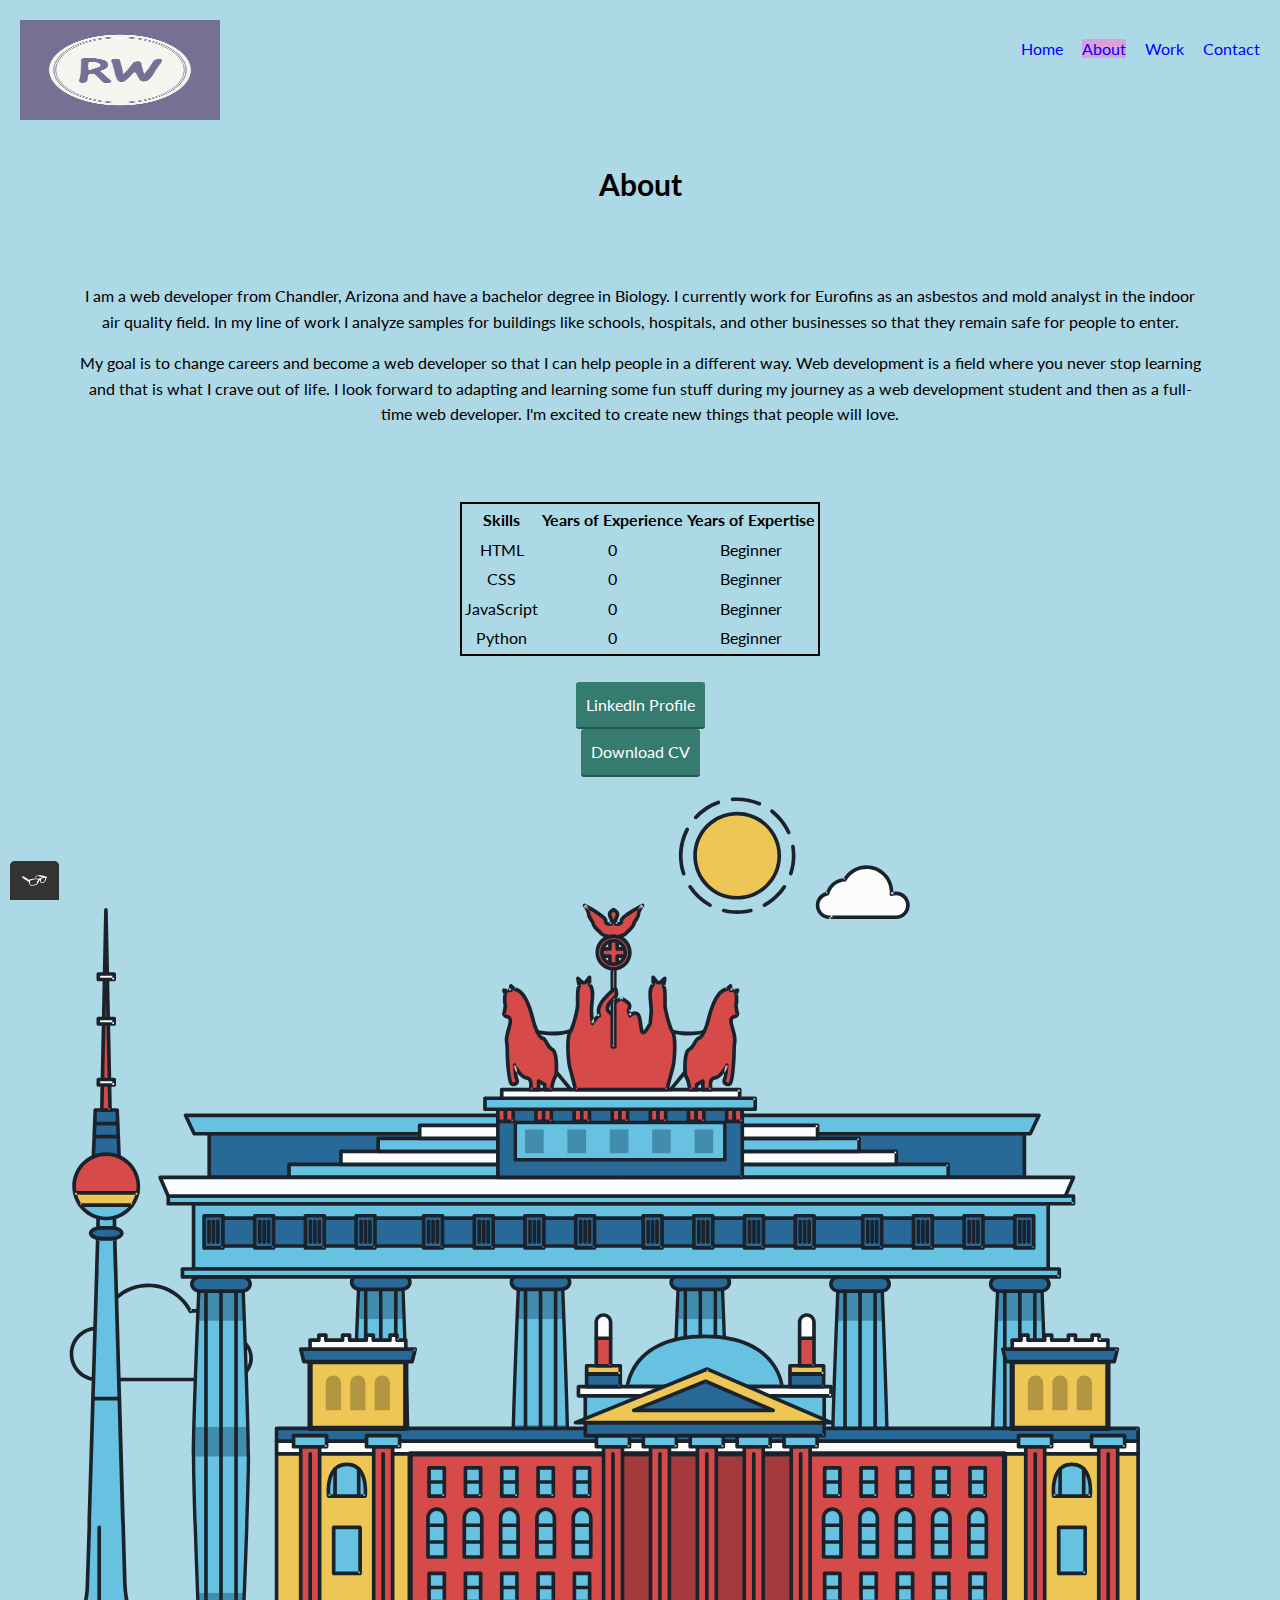
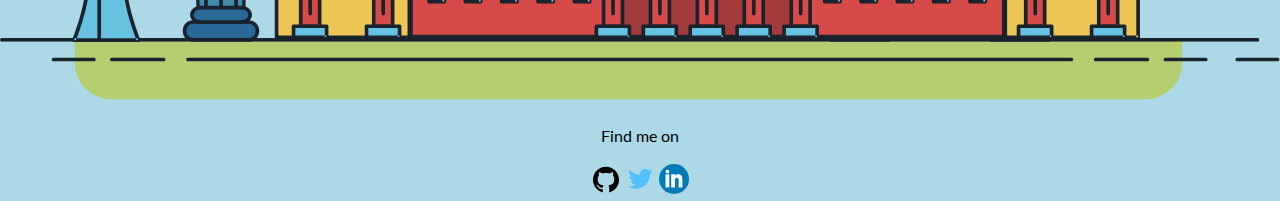
<file: about.html>
<!DOCTYPE html>
<html lang="en">

<head>
  <meta charset="UTF-8">
  <meta name="viewport" content="width=device-width, initial-scale=1.0">
  <title>About Renee Luna</title>
  <link rel="shortcut icon" href="img/rw_favicon.ico">
  <link rel="stylesheet" type="text/css" href="css/normalize.css">
  <link rel="preconnect" href="https://fonts.googleapis.com">
  <link rel="preconnect" href="https://fonts.gstatic.com" crossorigin>
  <link href="https://fonts.googleapis.com/css2?family=Lato:wght@400;700&display=swap" rel="stylesheet">
  <link rel="stylesheet" type="text/css" href="css/style.production.css">
</head>

<body>
  <header class="page-header">

    <img src="img/rw-logo-purple.jpeg" alt="Renee's World Logo" class="page-header__item">
    <nav class="main-navigation page-header__item">
      <ul role="menubar" class="navigation-list">
        <li role="presentation">
          <a href="index.html" role="menuitem" class="navigation-list__item">Home</a>
        </li>
        <li role="presentation">
          <a href="about.html" role="menuitem" class="navigation-list_item navigation-list_item--active">About</a>
        </li>
        <li role="presentation">
          <a href="work.html" role="menuitem" class="navigation-list__item">Work</a>
        </li>
        <li role="presentation">
          <a href="contact.html" role="menuitem" class="navigation-list__item">Contact</a>
        </li>

      </ul>

    </nav>
  </header>
  <div>
    <h1>About</h1>
    <div class="about-div">
      <p>I am a web developer from Chandler, Arizona and have a bachelor degree in Biology. I currently work for
        Eurofins
        as an asbestos and mold analyst in the indoor air quality field. In my line of work I analyze samples for
        buildings like schools, hospitals, and
        other
        businesses so that they remain safe for people to enter.</p>

      <p>My goal is to change careers and become a web developer so that I can help people in a different way. Web
        development is a field where you never stop learning and that is what I crave out of life. I look forward to
        adapting and learning some fun stuff during my journey as a web development student and then as a full-time web
        developer. I'm excited to create new things that
        people will love.</p>
    </div>


    <table>
      <thead>
        <tr>
          <th>Skills</th>
          <th>Years of Experience</th>
          <th>Years of Expertise</th>
        </tr>
      </thead>
      <tbody>
        <tr>
          <td>HTML</td>
          <td>0</td>
          <td>Beginner</td>
        </tr>
        <tr>
          <td>CSS</td>
          <td>0</td>
          <td>Beginner</td>
        </tr>
        <tr>
          <td>JavaScript</td>
          <td>0</td>
          <td>Beginner</td>
        </tr>
        <tr>
          <td>Python</td>
          <td>0</td>
          <td>Beginner</td>
        </tr>
      </tbody>
    </table> <br>
    <div class="button_div">
      <a href="https://www.linkedin.com/in/reneelunat/" class="button" target="_blank">Linkedln Profile</a> <br>
      <a href="files/renee_cv.doc" class="button">Download CV</a>
    </div>
    <svg id="about-picture" xmlns="http://www.w3.org/2000/svg" class="berlin-illustration" height="auto"
      viewBox="0 0 700 505" xmlns:xlink="http://www.w3.org/1999/xlink">
      <defs>
        <polygon id="a" points=".06 231.917 .06 .929 688.717 .929 688.717 231.917"></polygon>
      </defs>
      <g fill="none" fill-rule="evenodd">
        <g transform="translate(0 241)" class="cloud-front">
          <path fill="#1A232C"
            d="M87.602,29 L87.602,28 C87.326,28.001 87.103,28.024 86.927,28.033 L86.979,29.031 L87.947,28.78 C85.741,20.282 78.041,14.002 68.852,14 C67.858,14 66.904,14.096 65.98,14.231 L66.125,15.22 L67.019,14.772 C62.626,6.015 53.567,0.001 43.102,0 C29.041,0.002 17.524,10.848 16.443,24.632 L17.44,24.71 L17.606,23.724 C16.803,23.589 15.969,23.5 15.102,23.5 C6.817,23.501 0.102,30.215 0.102,38.5 C0.102,46.785 6.817,53.499 15.102,53.5 L87.602,53.5 C94.644,53.499 100.351,47.792 100.352,40.75 C100.351,33.708 94.644,28.001 87.602,28 L87.602,30 C90.573,30 93.254,31.202 95.203,33.149 C97.15,35.097 98.351,37.778 98.352,40.75 C98.351,43.722 97.15,46.403 95.203,48.351 C93.254,50.298 90.573,51.5 87.602,51.5 L15.102,51.5 C11.509,51.5 8.265,50.046 5.909,47.692 C3.555,45.337 2.102,42.093 2.102,38.5 C2.102,34.907 3.555,31.663 5.909,29.308 C8.265,26.954 11.509,25.5 15.102,25.5 C15.831,25.5 16.553,25.575 17.273,25.697 C17.551,25.743 17.832,25.672 18.055,25.499 C18.277,25.325 18.414,25.07 18.436,24.789 C19.436,12.04 30.094,1.998 43.102,2 C52.786,1.999 61.163,7.564 65.231,15.669 C65.425,16.055 65.842,16.272 66.27,16.21 C67.132,16.084 67.988,16 68.852,16 C77.108,15.998 84.027,21.647 86.011,29.283 C86.13,29.741 86.557,30.054 87.031,30.03 C87.27,30.017 87.457,29.999 87.602,30 L87.602,29"
            transform="translate(38 36)"></path>
        </g>
        <path fill="#B5CE6F"
          d="M646.484,484.382 C646.484,489.501 644.531,494.62 640.627,498.525 C636.722,502.43 631.603,504.382 626.484,504.382 L60.873,504.382 C55.754,504.382 50.636,502.43 46.731,498.525 C42.826,494.62 40.873,489.501 40.873,484.382 L40.873,471.917 L646.484,471.917 L646.484,484.382">
        </path>
        <polyline fill="#67C2E2"
          points="334.824 185.029 101.449 185.029 106.209 195.08 563.438 195.08 568.2 185.029 334.824 185.029">
        </polyline>
        <path fill="#1A232C"
          d="M334.824,185.029 L334.824,184.029 L101.449,184.029 C101.104,184.029 100.788,184.203 100.604,184.494 C100.42,184.785 100.398,185.146 100.545,185.457 L105.306,195.508 C105.471,195.856 105.824,196.079 106.209,196.079 L563.438,196.079 C563.824,196.079 564.177,195.856 564.342,195.508 L569.104,185.457 C569.251,185.146 569.229,184.785 569.045,184.494 C568.861,184.203 568.544,184.029 568.2,184.029 L334.824,184.029 L334.824,186.029 L566.62,186.029 L562.806,194.08 L106.842,194.08 L103.029,186.029 L334.824,186.029 L334.824,185.029">
        </path>
        <polygon fill="#296997" points="114.416 218.974 560.222 218.974 560.222 195.08 114.416 195.08">
        </polygon>
        <path fill="#1A232C"
          d="M560.222,218.974 L560.222,217.974 L115.416,217.974 L115.416,196.079 L559.222,196.079 L559.222,218.974 L560.222,218.974 L560.222,217.974 L560.222,218.974 L561.222,218.974 L561.222,195.08 C561.222,194.816 561.115,194.559 560.929,194.372 C560.742,194.186 560.485,194.08 560.222,194.08 L114.416,194.08 C114.152,194.08 113.895,194.186 113.708,194.372 C113.522,194.559 113.416,194.816 113.416,195.08 L113.416,218.974 C113.416,219.237 113.522,219.495 113.708,219.681 C113.895,219.867 114.152,219.974 114.416,219.974 L560.222,219.974 C560.485,219.974 560.742,219.867 560.929,219.681 C561.115,219.495 561.222,219.237 561.222,218.974 L560.222,218.974">
        </path>
        <polygon fill="#67C2E2" points="105.85 269.08 573.225 269.08 573.225 233.398 105.85 233.398"></polygon>
        <path fill="#1A232C"
          d="M573.225,233.398 L573.225,232.398 L105.85,232.398 C105.587,232.398 105.329,232.505 105.143,232.691 C104.957,232.877 104.85,233.134 104.85,233.398 L104.85,269.08 C104.85,269.344 104.957,269.601 105.143,269.788 C105.329,269.974 105.587,270.08 105.85,270.08 L573.225,270.08 C573.488,270.08 573.745,269.974 573.932,269.788 C574.118,269.601 574.225,269.344 574.225,269.08 L574.225,233.398 C574.225,233.134 574.118,232.877 573.932,232.691 C573.745,232.505 573.488,232.398 573.225,232.398 L573.225,233.398 L572.225,233.398 L572.225,268.08 L106.85,268.08 L106.85,234.398 L573.225,234.398 L573.225,233.398 L572.225,233.398 L573.225,233.398">
        </path>
        <polygon fill="#296997" points="116.751 256.508 562.557 256.508 562.557 241.243 116.751 241.243">
        </polygon>
        <path fill="#1A232C"
          d="M562.557,256.508 L562.557,255.508 L117.75,255.508 L117.75,242.243 L561.557,242.243 L561.557,256.508 L562.557,256.508 L562.557,255.508 L562.557,256.508 L563.557,256.508 L563.557,241.243 C563.557,240.979 563.45,240.722 563.264,240.535 C563.078,240.349 562.82,240.243 562.557,240.243 L116.75,240.243 C116.487,240.243 116.23,240.349 116.043,240.535 C115.857,240.722 115.751,240.979 115.751,241.243 L115.751,256.508 C115.751,256.771 115.857,257.029 116.043,257.215 C116.23,257.401 116.487,257.508 116.751,257.508 L562.557,257.508 C562.82,257.508 563.077,257.401 563.264,257.215 C563.45,257.029 563.557,256.771 563.557,256.508 L562.557,256.508">
        </path>
        <polygon fill="#67C2E2" points="158.07 218.974 518.563 218.974 518.563 211.858 158.07 211.858">
        </polygon>
        <path fill="#1A232C"
          d="M518.563,211.858 L518.563,210.858 L158.07,210.858 C157.807,210.858 157.549,210.964 157.363,211.151 C157.177,211.337 157.07,211.594 157.07,211.858 L157.07,218.974 C157.07,219.237 157.177,219.495 157.363,219.681 C157.549,219.867 157.807,219.974 158.07,219.974 L518.563,219.974 C518.826,219.974 519.083,219.867 519.27,219.681 C519.456,219.495 519.562,219.237 519.562,218.974 L519.562,211.858 C519.562,211.594 519.456,211.337 519.27,211.151 C519.083,210.964 518.826,210.858 518.563,210.858 L518.563,211.858 L517.563,211.858 L517.563,217.974 L159.07,217.974 L159.07,212.858 L518.563,212.858 L518.563,211.858 L517.563,211.858 L518.563,211.858">
        </path>
        <polygon fill="#FBFDFC" points="186.438 211.858 490.194 211.858 490.194 204.741 186.438 204.741">
        </polygon>
        <path fill="#1A232C"
          d="M490.194,204.741 L490.194,203.741 L186.438,203.741 C186.175,203.741 185.917,203.848 185.731,204.034 C185.545,204.221 185.438,204.478 185.438,204.741 L185.438,211.858 C185.438,212.121 185.545,212.379 185.731,212.565 C185.917,212.751 186.175,212.858 186.438,212.858 L490.194,212.858 C490.458,212.858 490.715,212.751 490.902,212.565 C491.088,212.379 491.194,212.121 491.194,211.858 L491.194,204.741 C491.194,204.478 491.088,204.221 490.902,204.034 C490.715,203.848 490.458,203.741 490.194,203.741 L490.194,204.741 L489.194,204.741 L489.194,210.858 L187.438,210.858 L187.438,205.741 L490.194,205.741 L490.194,204.741 L489.194,204.741 L490.194,204.741">
        </path>
        <polygon fill="#67C2E2" points="206.805 204.741 469.828 204.741 469.828 197.624 206.805 197.624">
        </polygon>
        <path fill="#1A232C"
          d="M469.828,197.624 L469.828,196.624 L206.805,196.624 C206.541,196.624 206.284,196.731 206.098,196.917 C205.911,197.103 205.805,197.361 205.805,197.624 L205.805,204.741 C205.805,205.005 205.911,205.262 206.098,205.449 C206.284,205.635 206.541,205.741 206.805,205.741 L469.828,205.741 C470.091,205.741 470.349,205.635 470.535,205.449 C470.722,205.262 470.828,205.005 470.828,204.741 L470.828,197.624 C470.828,197.361 470.722,197.103 470.535,196.917 C470.349,196.731 470.091,196.624 469.828,196.624 L469.828,197.624 L468.828,197.624 L468.828,203.741 L207.805,203.741 L207.805,198.624 L469.828,198.624 L469.828,197.624 L468.828,197.624 L469.828,197.624">
        </path>
        <polygon fill="#FBFDFC" points="229.521 197.624 447.111 197.624 447.111 190.509 229.521 190.509">
        </polygon>
        <path fill="#1A232C"
          d="M447.111,190.509 L447.111,189.509 L229.521,189.509 C229.258,189.509 229,189.616 228.814,189.802 C228.628,189.988 228.521,190.246 228.521,190.509 L228.521,197.624 C228.521,197.888 228.628,198.145 228.814,198.332 C229,198.518 229.258,198.624 229.521,198.624 L447.111,198.624 C447.375,198.624 447.632,198.518 447.818,198.332 C448.005,198.145 448.111,197.888 448.111,197.624 L448.111,190.509 C448.111,190.246 448.005,189.988 447.818,189.802 C447.632,189.616 447.375,189.509 447.111,189.509 L447.111,190.509 L446.111,190.509 L446.111,196.624 L230.521,196.624 L230.521,191.509 L447.111,191.509 L447.111,190.509 L446.111,190.509 L447.111,190.509">
        </path>
        <path fill="#67C2E2"
          d="M135.607,355.447 C135.163,337.766 134.264,313.326 133.648,297.387 C133.274,287.721 133.004,281.18 133.004,281.18 L108.722,281.18 C108.722,281.18 108.452,287.721 108.079,297.387 C107.462,313.326 106.563,337.766 106.119,355.447 C105.953,362.059 105.85,367.732 105.85,371.653 L105.85,371.654 C105.85,386.117 107.243,424.332 108.089,446.189 C108.457,455.706 108.722,462.126 108.722,462.126 L133.004,462.126 C133.004,462.126 133.269,455.706 133.637,446.189 C134.482,424.332 135.876,386.117 135.876,371.654 L135.876,371.653 C135.876,367.732 135.773,362.059 135.607,355.447">
        </path>
        <path fill="#428DAE"
          d="M133.648 297.387L108.079 297.387C108.452 287.721 108.722 281.18 108.722 281.18L133.004 281.18C133.004 281.18 133.274 287.721 133.648 297.387M135.876 371.654L105.85 371.654 105.85 371.653C105.85 367.732 105.953 362.059 106.119 355.447L135.607 355.447C135.773 362.059 135.876 367.732 135.876 371.653L135.876 371.654M133.004 462.126L108.722 462.126C108.722 462.126 108.457 455.706 108.089 446.189L133.637 446.189C133.269 455.706 133.004 462.126 133.004 462.126">
        </path>
        <path fill="#1A232C"
          d="M109.612,461.199 L132.114,461.199 C132.447,453.007 134.949,390.886 134.949,371.653 C134.949,352.42 132.447,290.299 132.114,282.108 L109.612,282.108 C109.279,290.299 106.778,352.42 106.778,371.653 C106.778,390.886 109.279,453.007 109.612,461.199 Z M133.895,463.054 L107.832,463.054 L107.794,462.164 C107.766,461.466 104.922,392.193 104.922,371.653 C104.922,351.114 107.766,281.839 107.794,281.142 L107.832,280.252 L133.895,280.252 L133.931,281.142 C133.96,281.839 136.804,351.114 136.804,371.653 C136.804,392.193 133.96,461.466 133.931,462.164 L133.895,463.054 L133.895,463.054 Z">
        </path>
        <path fill="#1A232C"
          d="M111.638 281.18L111.638 462.126C111.638 462.679 112.086 463.126 112.638 463.126 113.19 463.126 113.638 462.679 113.638 462.126L113.638 281.18C113.638 280.628 113.19 280.18 112.638 280.18 112.086 280.18 111.638 280.628 111.638 281.18M119.863 281.18L119.863 462.126C119.863 462.679 120.311 463.126 120.863 463.126 121.416 463.126 121.863 462.679 121.863 462.126L121.863 281.18C121.863 280.628 121.416 280.18 120.863 280.18 120.311 280.18 119.863 280.628 119.863 281.18M128.088 281.18L128.088 462.126C128.088 462.679 128.536 463.126 129.088 463.126 129.64 463.126 130.088 462.679 130.088 462.126L130.088 281.18C130.088 280.628 129.64 280.18 129.088 280.18 128.536 280.18 128.088 280.628 128.088 281.18">
        </path>
        <path fill="#296997"
          d="M136.79,277.265 C136.79,279.418 134.675,281.18 132.09,281.18 L109.636,281.18 C107.051,281.18 104.936,279.418 104.936,277.265 C104.936,275.111 107.051,273.349 109.636,273.349 L132.09,273.349 C134.675,273.349 136.79,275.111 136.79,277.265">
        </path>
        <path fill="#1A232C"
          d="M136.79,277.265 L135.79,277.265 C135.789,278.005 135.433,278.704 134.769,279.262 C134.109,279.814 133.155,280.181 132.09,280.18 L109.636,280.18 C108.571,280.181 107.617,279.814 106.956,279.262 C106.293,278.704 105.936,278.005 105.936,277.265 C105.936,276.524 106.293,275.825 106.957,275.267 C107.617,274.715 108.571,274.348 109.636,274.349 L132.09,274.349 C133.155,274.348 134.109,274.716 134.769,275.267 C135.433,275.825 135.789,276.524 135.79,277.265 L137.79,277.265 C137.791,275.851 137.09,274.593 136.049,273.731 C135.006,272.863 133.61,272.35 132.09,272.349 L109.636,272.349 C108.116,272.35 106.72,272.863 105.676,273.731 C104.636,274.593 103.935,275.851 103.936,277.265 C103.935,278.678 104.636,279.937 105.677,280.798 C106.72,281.666 108.116,282.179 109.636,282.18 L132.09,282.18 C133.61,282.179 135.006,281.666 136.049,280.798 C137.09,279.937 137.791,278.678 137.79,277.265 L136.79,277.265">
        </path>
        <path fill="#296997"
          d="M140.775,467.217 C140.775,469.803 138.661,471.917 136.076,471.917 L105.65,471.917 C103.065,471.917 100.951,469.803 100.951,467.217 L100.951,466.825 C100.951,464.241 103.065,462.126 105.65,462.126 L136.076,462.126 C138.661,462.126 140.775,464.241 140.775,466.825 L140.775,467.217">
        </path>
        <path fill="#1A232C"
          d="M140.775,467.217 L139.775,467.217 C139.775,468.235 139.361,469.155 138.688,469.83 C138.013,470.503 137.093,470.917 136.076,470.917 L105.65,470.917 C104.633,470.917 103.713,470.504 103.038,469.83 C102.365,469.155 101.951,468.235 101.951,467.217 L101.951,466.825 C101.951,465.808 102.365,464.889 103.038,464.214 C103.713,463.54 104.633,463.127 105.65,463.126 L136.076,463.126 C137.093,463.127 138.013,463.54 138.688,464.214 C139.362,464.889 139.775,465.808 139.775,466.825 L139.775,467.217 L141.775,467.217 L141.775,466.825 C141.772,463.684 139.217,461.13 136.076,461.126 L105.65,461.126 C102.509,461.13 99.955,463.684 99.951,466.825 L99.951,467.217 C99.954,470.36 102.509,472.914 105.65,472.917 L136.076,472.917 C139.217,472.914 141.772,470.36 141.775,467.217 L140.775,467.217">
        </path>
        <path fill="#296997"
          d="M136.79,458.208 C136.79,460.363 134.675,462.126 132.09,462.126 L109.636,462.126 C107.051,462.126 104.936,460.363 104.936,458.208 C104.936,456.057 107.051,454.292 109.636,454.292 L132.09,454.292 C134.675,454.292 136.79,456.057 136.79,458.208">
        </path>
        <path fill="#1A232C"
          d="M136.79,458.208 L135.79,458.208 C135.789,458.949 135.432,459.649 134.769,460.207 C134.108,460.76 133.154,461.128 132.09,461.126 L109.636,461.126 C108.572,461.128 107.617,460.76 106.957,460.207 C106.293,459.649 105.936,458.949 105.936,458.208 C105.936,457.47 106.293,456.77 106.957,456.212 C107.617,455.659 108.572,455.291 109.636,455.292 L132.09,455.292 C133.154,455.291 134.108,455.659 134.769,456.212 C135.433,456.77 135.789,457.47 135.79,458.208 L137.79,458.208 C137.791,456.796 137.09,455.538 136.05,454.675 C135.006,453.808 133.61,453.294 132.09,453.292 L109.636,453.292 C108.115,453.294 106.719,453.808 105.676,454.675 C104.636,455.538 103.935,456.796 103.936,458.208 C103.935,459.622 104.636,460.881 105.676,461.743 C106.72,462.611 108.116,463.125 109.636,463.126 L132.09,463.126 C133.61,463.125 135.006,462.611 136.05,461.743 C137.09,460.881 137.791,459.622 137.79,458.208 L136.79,458.208">
        </path>
        <path fill="#67C2E2"
          d="M572.471,355.447 C572.025,337.766 571.126,313.326 570.51,297.387 C570.137,287.721 569.867,281.18 569.867,281.18 L545.585,281.18 C545.585,281.18 545.315,287.721 544.942,297.387 C544.326,313.326 543.427,337.766 542.981,355.447 C542.815,362.059 542.713,367.732 542.713,371.653 L542.713,371.654 C542.713,386.117 544.107,424.332 544.952,446.189 C545.32,455.706 545.585,462.126 545.585,462.126 L569.867,462.126 C569.867,462.126 570.132,455.706 570.499,446.189 C571.346,424.332 572.739,386.117 572.739,371.654 L572.739,371.653 C572.739,367.732 572.637,362.059 572.471,355.447">
        </path>
        <path fill="#428DAE"
          d="M569.582 297.387L566.951 297.387 566.951 282.108 568.977 282.108C569.063 284.206 569.29 289.841 569.582 297.387M564.951 297.387L545.871 297.387C546.162 289.841 546.39 284.206 546.476 282.108L564.951 282.108 564.951 297.387M571.8 369.187L566.951 369.187 566.951 356.265 571.562 356.265C571.685 361.272 571.771 365.701 571.8 369.187M564.951 369.187L543.653 369.187C543.684 365.512 543.777 360.79 543.912 355.447L553.551 355.447 553.551 356.265 564.951 356.265 564.951 369.187">
        </path>
        <path fill="#1A232C"
          d="M546.476,461.199 L568.977,461.199 C569.31,453.007 571.812,390.886 571.812,371.653 C571.812,352.42 569.31,290.299 568.977,282.108 L546.476,282.108 C546.142,290.299 543.642,352.42 543.642,371.653 C543.642,390.886 546.142,453.007 546.476,461.199 M570.758,463.054 L544.694,463.054 L544.658,462.164 C544.629,461.466 541.785,392.193 541.785,371.653 C541.785,351.114 544.629,281.839 544.658,281.142 L544.694,280.252 L570.758,280.252 L570.795,281.142 C570.823,281.839 573.667,351.114 573.667,371.653 C573.667,392.193 570.823,461.466 570.795,462.164 L570.758,463.054">
        </path>
        <path fill="#1A232C"
          d="M548.501 281.18L548.501 462.126C548.501 462.679 548.949 463.126 549.501 463.126 550.053 463.126 550.501 462.679 550.501 462.126L550.501 281.18C550.501 280.628 550.053 280.18 549.501 280.18 548.949 280.18 548.501 280.628 548.501 281.18M556.727 281.18L556.727 462.126C556.727 462.679 557.174 463.126 557.727 463.126 558.279 463.126 558.727 462.679 558.727 462.126L558.727 281.18C558.727 280.628 558.279 280.18 557.727 280.18 557.174 280.18 556.727 280.628 556.727 281.18M564.951 281.18L564.951 462.126C564.951 462.679 565.399 463.126 565.951 463.126 566.503 463.126 566.951 462.679 566.951 462.126L566.951 281.18C566.951 280.628 566.503 280.18 565.951 280.18 565.399 280.18 564.951 280.628 564.951 281.18">
        </path>
        <path fill="#296997"
          d="M573.653,277.265 C573.653,279.418 571.537,281.18 568.953,281.18 L546.499,281.18 C543.915,281.18 541.799,279.418 541.799,277.265 C541.799,275.111 543.915,273.349 546.499,273.349 L568.953,273.349 C571.537,273.349 573.653,275.111 573.653,277.265">
        </path>
        <path fill="#1A232C"
          d="M573.653,277.265 L572.653,277.265 C572.653,278.005 572.296,278.704 571.632,279.262 C570.972,279.814 570.017,280.181 568.953,280.18 L546.499,280.18 C545.435,280.181 544.48,279.814 543.82,279.262 C543.156,278.704 542.8,278.005 542.799,277.265 C542.8,276.525 543.156,275.825 543.82,275.267 C544.481,274.715 545.435,274.348 546.499,274.349 L568.953,274.349 C570.017,274.348 570.972,274.715 571.632,275.267 C572.296,275.825 572.653,276.525 572.653,277.265 L574.653,277.265 C574.654,275.851 573.953,274.593 572.912,273.731 C571.869,272.863 570.473,272.35 568.953,272.349 L546.499,272.349 C544.979,272.35 543.583,272.863 542.54,273.731 C541.499,274.593 540.798,275.851 540.799,277.265 C540.798,278.679 541.499,279.937 542.54,280.798 C543.583,281.666 544.979,282.179 546.499,282.18 L568.953,282.18 C570.473,282.179 571.869,281.666 572.912,280.798 C573.953,279.937 574.654,278.679 574.653,277.265 L573.653,277.265">
        </path>
        <path fill="#296997"
          d="M577.639,467.217 C577.639,469.803 575.524,471.917 572.938,471.917 L542.514,471.917 C539.929,471.917 537.813,469.803 537.813,467.217 L537.813,466.825 C537.813,464.241 539.929,462.126 542.514,462.126 L572.938,462.126 C575.524,462.126 577.639,464.241 577.639,466.825 L577.639,467.217">
        </path>
        <path fill="#1A232C"
          d="M577.639,467.217 L576.639,467.217 C576.638,468.235 576.225,469.155 575.551,469.83 C574.876,470.503 573.956,470.917 572.938,470.917 L542.514,470.917 C541.497,470.917 540.576,470.503 539.901,469.83 C539.227,469.155 538.814,468.234 538.813,467.217 L538.813,466.825 C538.814,465.808 539.227,464.889 539.901,464.214 C540.576,463.54 541.497,463.127 542.514,463.126 L572.938,463.126 C573.956,463.127 574.876,463.54 575.551,464.214 C576.225,464.888 576.638,465.808 576.639,466.825 L576.639,467.217 L578.639,467.217 L578.639,466.825 C578.635,463.684 576.081,461.13 572.938,461.126 L542.514,461.126 C539.372,461.13 536.817,463.684 536.813,466.825 L536.813,467.217 C536.817,470.36 539.372,472.914 542.514,472.917 L572.938,472.917 C576.081,472.914 578.635,470.359 578.639,467.217 L577.639,467.217">
        </path>
        <path fill="#296997"
          d="M573.653,458.208 C573.653,460.363 571.537,462.126 568.953,462.126 L546.499,462.126 C543.915,462.126 541.799,460.363 541.799,458.208 C541.799,456.057 543.915,454.292 546.499,454.292 L568.953,454.292 C571.537,454.292 573.653,456.057 573.653,458.208">
        </path>
        <path fill="#1A232C"
          d="M573.653,458.208 L572.653,458.208 C572.653,458.949 572.296,459.649 571.632,460.207 C570.971,460.76 570.017,461.128 568.953,461.126 L546.499,461.126 C545.435,461.128 544.481,460.76 543.82,460.207 C543.157,459.649 542.799,458.949 542.799,458.208 C542.799,457.47 543.156,456.77 543.82,456.212 C544.481,455.659 545.435,455.291 546.499,455.292 L568.953,455.292 C570.017,455.291 570.971,455.659 571.632,456.212 C572.296,456.77 572.653,457.47 572.653,458.208 L574.653,458.208 C574.654,456.796 573.953,455.538 572.912,454.675 C571.869,453.808 570.473,453.294 568.953,453.292 L546.499,453.292 C544.979,453.294 543.583,453.808 542.54,454.675 C541.499,455.538 540.798,456.796 540.799,458.208 C540.798,459.622 541.499,460.881 542.54,461.743 C543.583,462.611 544.979,463.125 546.499,463.126 L568.953,463.126 C570.473,463.125 571.869,462.611 572.912,461.743 C573.953,460.881 574.654,459.622 574.653,458.208 L573.653,458.208">
        </path>
        <path fill="#67C2E2"
          d="M485.098,355.447 C484.654,337.766 483.753,313.326 483.137,297.387 C482.764,287.721 482.494,281.18 482.494,281.18 L458.213,281.18 C458.213,281.18 457.942,287.721 457.569,297.387 C456.953,313.326 456.055,337.766 455.608,355.447 C455.443,362.059 455.34,367.732 455.34,371.653 L455.34,371.654 C455.34,386.117 456.733,424.332 457.58,446.189 C457.948,455.706 458.213,462.126 458.213,462.126 L482.494,462.126 C482.494,462.126 482.759,455.706 483.126,446.189 C483.973,424.332 485.366,386.117 485.366,371.654 L485.366,371.653 C485.366,367.732 485.265,362.059 485.098,355.447">
        </path>
        <path fill="#428DAE"
          d="M483.137 297.387L457.569 297.387C457.942 287.721 458.213 281.18 458.213 281.18L482.494 281.18C482.494 281.18 482.764 287.721 483.137 297.387M485.355 369.187L455.351 369.187C455.382 365.502 455.475 360.78 455.608 355.447L485.098 355.447C485.232 360.78 485.325 365.502 485.355 369.187">
        </path>
        <path fill="#1A232C"
          d="M459.103,461.199 L481.605,461.199 C481.938,453.007 484.439,390.886 484.439,371.653 C484.439,352.42 481.938,290.299 481.605,282.108 L459.103,282.108 C458.769,290.299 456.268,352.42 456.268,371.653 C456.268,390.886 458.769,453.007 459.103,461.199 Z M483.386,463.054 L457.321,463.054 L457.285,462.164 C457.256,461.466 454.412,392.193 454.412,371.653 C454.412,351.114 457.256,281.839 457.285,281.142 L457.321,280.252 L483.386,280.252 L483.422,281.142 C483.45,281.839 486.294,351.114 486.294,371.653 C486.294,392.193 483.45,461.466 483.422,462.164 L483.386,463.054 L483.386,463.054 Z">
        </path>
        <path fill="#1A232C"
          d="M461.128 281.18L461.128 462.126C461.128 462.679 461.576 463.126 462.128 463.126 462.68 463.126 463.128 462.679 463.128 462.126L463.128 281.18C463.128 280.628 462.68 280.18 462.128 280.18 461.576 280.18 461.128 280.628 461.128 281.18M469.354 281.18L469.354 462.126C469.354 462.679 469.801 463.126 470.354 463.126 470.906 463.126 471.354 462.679 471.354 462.126L471.354 281.18C471.354 280.628 470.906 280.18 470.354 280.18 469.801 280.18 469.354 280.628 469.354 281.18M477.578 281.18L477.578 462.126C477.578 462.679 478.026 463.126 478.578 463.126 479.13 463.126 479.578 462.679 479.578 462.126L479.578 281.18C479.578 280.628 479.13 280.18 478.578 280.18 478.026 280.18 477.578 280.628 477.578 281.18">
        </path>
        <path fill="#296997"
          d="M486.281,277.265 C486.281,279.418 484.164,281.18 481.58,281.18 L459.126,281.18 C456.542,281.18 454.426,279.418 454.426,277.265 C454.426,275.111 456.542,273.349 459.126,273.349 L481.58,273.349 C484.164,273.349 486.281,275.111 486.281,277.265">
        </path>
        <path fill="#1A232C"
          d="M486.281,277.265 L485.281,277.265 C485.281,278.005 484.924,278.704 484.26,279.262 C483.599,279.814 482.644,280.181 481.58,280.18 L459.126,280.18 C458.062,280.181 457.107,279.814 456.447,279.262 C455.783,278.704 455.427,278.005 455.426,277.265 C455.427,276.525 455.783,275.825 456.447,275.267 C457.108,274.715 458.062,274.348 459.126,274.349 L481.58,274.349 C482.644,274.348 483.599,274.716 484.26,275.268 C484.924,275.825 485.281,276.525 485.281,277.265 L487.281,277.265 C487.282,275.851 486.58,274.593 485.54,273.731 C484.496,272.863 483.1,272.35 481.58,272.349 L459.126,272.349 C457.606,272.35 456.21,272.863 455.167,273.731 C454.126,274.593 453.425,275.851 453.426,277.265 C453.425,278.679 454.126,279.937 455.167,280.798 C456.21,281.666 457.606,282.179 459.126,282.18 L481.58,282.18 C483.1,282.179 484.496,281.666 485.54,280.799 C486.58,279.937 487.282,278.679 487.281,277.265 L486.281,277.265">
        </path>
        <path fill="#296997"
          d="M490.266,467.217 C490.266,469.803 488.151,471.917 485.565,471.917 L455.141,471.917 C452.556,471.917 450.44,469.803 450.44,467.217 L450.44,466.825 C450.44,464.241 452.556,462.126 455.141,462.126 L485.565,462.126 C488.151,462.126 490.266,464.241 490.266,466.825 L490.266,467.217">
        </path>
        <path fill="#1A232C"
          d="M490.266,467.217 L489.266,467.217 C489.265,468.235 488.852,469.155 488.178,469.83 C487.503,470.503 486.583,470.917 485.565,470.917 L455.141,470.917 C454.124,470.917 453.203,470.503 452.528,469.83 C451.854,469.155 451.441,468.234 451.44,467.217 L451.44,466.825 C451.441,465.808 451.854,464.889 452.528,464.214 C453.203,463.54 454.124,463.127 455.141,463.126 L485.565,463.126 C486.583,463.127 487.503,463.54 488.178,464.214 C488.852,464.888 489.265,465.808 489.266,466.825 L489.266,467.217 L491.266,467.217 L491.266,466.825 C491.262,463.684 488.708,461.13 485.565,461.126 L455.141,461.126 C451.999,461.13 449.444,463.684 449.44,466.825 L449.44,467.217 C449.444,470.36 451.999,472.914 455.141,472.917 L485.565,472.917 C488.708,472.914 491.262,470.359 491.266,467.217 L490.266,467.217">
        </path>
        <path fill="#296997"
          d="M486.281,458.208 C486.281,460.363 484.164,462.126 481.58,462.126 L459.126,462.126 C456.542,462.126 454.426,460.363 454.426,458.208 C454.426,456.057 456.542,454.292 459.126,454.292 L481.58,454.292 C484.164,454.292 486.281,456.057 486.281,458.208">
        </path>
        <path fill="#1A232C"
          d="M486.281,458.208 L485.281,458.208 C485.281,458.949 484.923,459.649 484.26,460.207 C483.599,460.76 482.644,461.128 481.58,461.126 L459.126,461.126 C458.062,461.128 457.108,460.76 456.447,460.207 C455.784,459.649 455.427,458.949 455.426,458.208 C455.426,457.47 455.783,456.77 456.447,456.212 C457.108,455.659 458.062,455.291 459.126,455.292 L481.58,455.292 C482.644,455.291 483.598,455.659 484.26,456.212 C484.924,456.77 485.281,457.47 485.281,458.208 L487.281,458.208 C487.282,456.795 486.58,455.538 485.54,454.675 C484.496,453.808 483.1,453.294 481.58,453.292 L459.126,453.292 C457.606,453.294 456.21,453.808 455.167,454.675 C454.126,455.538 453.425,456.796 453.426,458.208 C453.425,459.622 454.126,460.881 455.167,461.743 C456.21,462.611 457.606,463.125 459.126,463.126 L481.58,463.126 C483.1,463.125 484.496,462.611 485.54,461.743 C486.581,460.881 487.282,459.622 487.281,458.208 L486.281,458.208">
        </path>
        <path fill="#67C2E2"
          d="M397.726,354.466 C397.28,336.787 396.381,312.346 395.765,296.407 C395.392,286.742 395.122,280.2 395.122,280.2 L370.84,280.2 C370.84,280.2 370.57,286.742 370.197,296.407 C369.581,312.346 368.682,336.787 368.236,354.466 C368.07,361.078 367.968,366.751 367.968,370.672 L367.968,370.673 C367.968,385.136 369.361,423.352 370.207,445.208 C370.575,454.726 370.84,461.146 370.84,461.146 L395.122,461.146 C395.122,461.146 395.386,454.726 395.754,445.208 C396.601,423.352 397.994,385.136 397.994,370.673 L397.994,370.672 C397.994,366.751 397.892,361.078 397.726,354.466">
        </path>
        <path fill="#428DAE"
          d="M394.837 296.407L392.206 296.407 392.206 281.127 394.233 281.127C394.318 283.225 394.545 288.861 394.837 296.407L394.837 296.407zM383.981 296.407L390.206 296.407 390.206 281.127 383.981 281.127 383.981 296.407zM375.756 296.407L381.98 296.407 381.98 281.127 375.756 281.127 375.756 296.407zM373.756 296.407L371.126 296.407C371.417 288.861 371.645 283.225 371.73 281.127L373.756 281.127 373.756 296.407 373.756 296.407zM397.062 369.187L392.206 369.187 392.206 354.466 396.796 354.466C396.943 360.298 397.041 365.389 397.062 369.187L397.062 369.187zM383.981 369.187L390.206 369.187 390.206 354.466 383.981 354.466 383.981 369.187zM375.756 369.187L381.98 369.187 381.98 354.466 375.756 354.466 375.756 369.187zM373.756 369.187L368.9 369.187C368.921 365.389 369.019 360.298 369.166 354.466L373.756 354.466 373.756 369.187 373.756 369.187z">
        </path>
        <path fill="#1A232C"
          d="M371.73,460.218 L394.233,460.218 C394.565,452.027 397.066,389.906 397.066,370.672 C397.066,351.44 394.565,289.319 394.233,281.127 L371.73,281.127 C371.397,289.319 368.895,351.44 368.895,370.672 C368.895,389.906 371.397,452.027 371.73,460.218 M396.013,462.074 L369.949,462.074 L369.912,461.184 C369.884,460.486 367.04,391.212 367.04,370.672 C367.04,350.133 369.884,280.859 369.912,280.162 L369.949,279.272 L396.013,279.272 L396.05,280.162 C396.078,280.859 398.922,350.133 398.922,370.672 C398.922,391.212 396.078,460.486 396.05,461.184 L396.013,462.074">
        </path>
        <path fill="#1A232C"
          d="M373.756 280.2L373.756 461.146C373.756 461.698 374.203 462.146 374.756 462.146 375.308 462.146 375.756 461.698 375.756 461.146L375.756 280.2C375.756 279.647 375.308 279.2 374.756 279.2 374.203 279.2 373.756 279.647 373.756 280.2M381.98 280.2L381.98 461.146C381.98 461.698 382.428 462.146 382.98 462.146 383.533 462.146 383.981 461.698 383.981 461.146L383.981 280.2C383.981 279.647 383.533 279.2 382.98 279.2 382.428 279.2 381.98 279.647 381.98 280.2M390.206 280.2L390.206 461.146C390.206 461.698 390.654 462.146 391.206 462.146 391.758 462.146 392.206 461.698 392.206 461.146L392.206 280.2C392.206 279.647 391.758 279.2 391.206 279.2 390.654 279.2 390.206 279.647 390.206 280.2">
        </path>
        <path fill="#296997"
          d="M398.908,276.285 C398.908,278.439 396.792,280.2 394.208,280.2 L371.754,280.2 C369.17,280.2 367.053,278.439 367.053,276.285 C367.053,274.13 369.17,272.369 371.754,272.369 L394.208,272.369 C396.792,272.369 398.908,274.13 398.908,276.285">
        </path>
        <path fill="#1A232C"
          d="M398.908,276.285 L397.908,276.285 C397.907,277.025 397.551,277.724 396.887,278.281 C396.227,278.833 395.272,279.201 394.208,279.2 L371.754,279.2 C370.69,279.201 369.735,278.833 369.074,278.281 C368.41,277.724 368.053,277.025 368.053,276.285 C368.053,275.544 368.41,274.845 369.074,274.287 C369.735,273.735 370.69,273.367 371.754,273.369 L394.208,273.369 C395.272,273.367 396.227,273.735 396.887,274.287 C397.551,274.844 397.907,275.544 397.908,276.285 L399.908,276.285 C399.909,274.871 399.208,273.612 398.167,272.75 C397.124,271.883 395.728,271.37 394.208,271.369 L371.754,271.369 C370.234,271.37 368.838,271.883 367.794,272.75 C366.754,273.612 366.052,274.871 366.053,276.285 C366.052,277.699 366.754,278.957 367.795,279.818 C368.838,280.686 370.234,281.198 371.754,281.2 L394.208,281.2 C395.728,281.198 397.123,280.686 398.167,279.818 C399.208,278.957 399.909,277.698 399.908,276.285 L398.908,276.285">
        </path>
        <path fill="#296997"
          d="M402.894,466.237 C402.894,468.823 400.779,470.937 398.193,470.937 L367.768,470.937 C365.183,470.937 363.068,468.823 363.068,466.237 L363.068,465.844 C363.068,463.26 365.183,461.146 367.768,461.146 L398.193,461.146 C400.779,461.146 402.894,463.26 402.894,465.844 L402.894,466.237">
        </path>
        <path fill="#1A232C"
          d="M402.894,466.237 L401.894,466.237 C401.893,467.254 401.48,468.174 400.806,468.849 C400.131,469.523 399.211,469.937 398.193,469.937 L367.768,469.937 C366.751,469.937 365.831,469.523 365.156,468.849 C364.482,468.174 364.069,467.254 364.068,466.237 L364.068,465.844 C364.069,464.828 364.482,463.908 365.156,463.233 C365.831,462.56 366.751,462.146 367.768,462.146 L398.193,462.146 C399.211,462.146 400.131,462.56 400.806,463.233 C401.48,463.908 401.893,464.828 401.894,465.844 L401.894,466.237 L403.894,466.237 L403.894,465.844 C403.89,462.703 401.336,460.15 398.193,460.146 L367.768,460.146 C364.626,460.15 362.072,462.703 362.068,465.844 L362.068,466.237 C362.072,469.379 364.626,471.933 367.768,471.937 L398.193,471.937 C401.336,471.933 403.89,469.379 403.894,466.237 L402.894,466.237">
        </path>
        <path fill="#296997"
          d="M398.908,457.228 C398.908,459.382 396.792,461.146 394.208,461.146 L371.754,461.146 C369.17,461.146 367.053,459.382 367.053,457.228 C367.053,455.077 369.17,453.312 371.754,453.312 L394.208,453.312 C396.792,453.312 398.908,455.077 398.908,457.228">
        </path>
        <path fill="#1A232C"
          d="M398.908,457.228 L397.908,457.228 C397.908,457.968 397.55,458.669 396.887,459.226 C396.226,459.779 395.272,460.147 394.208,460.146 L371.754,460.146 C370.69,460.147 369.736,459.779 369.074,459.226 C368.411,458.668 368.053,457.968 368.053,457.228 C368.053,456.489 368.41,455.789 369.074,455.231 C369.736,454.679 370.69,454.311 371.754,454.312 L394.208,454.312 C395.272,454.311 396.226,454.679 396.887,455.231 C397.551,455.789 397.908,456.489 397.908,457.228 L399.908,457.228 C399.909,455.815 399.208,454.557 398.167,453.695 C397.124,452.827 395.728,452.313 394.208,452.312 L371.754,452.312 C370.234,452.313 368.838,452.827 367.794,453.695 C366.754,454.557 366.052,455.815 366.053,457.228 C366.052,458.642 366.753,459.901 367.794,460.763 C368.838,461.631 370.234,462.145 371.754,462.146 L394.208,462.146 C395.728,462.145 397.124,461.631 398.167,460.763 C399.208,459.9 399.909,458.642 399.908,457.228 L398.908,457.228">
        </path>
        <path fill="#67C2E2"
          d="M310.353,354.466 C309.908,336.787 309.009,312.346 308.393,296.407 C308.019,286.742 307.75,280.2 307.75,280.2 L283.467,280.2 C283.467,280.2 283.198,286.742 282.824,296.407 C282.208,312.346 281.309,336.787 280.864,354.466 C280.698,361.078 280.596,366.751 280.596,370.672 L280.596,370.673 C280.596,385.136 281.989,423.352 282.834,445.208 C283.202,454.726 283.467,461.146 283.467,461.146 L307.75,461.146 C307.75,461.146 308.014,454.726 308.382,445.208 C309.228,423.352 310.622,385.136 310.622,370.673 L310.622,370.672 C310.622,366.751 310.518,361.078 310.353,354.466">
        </path>
        <path fill="#428DAE"
          d="M308.393 296.407L282.824 296.407C283.198 286.742 283.467 280.2 283.467 280.2L307.75 280.2C307.75 280.2 308.019 286.742 308.393 296.407M310.617 369.187L280.6 369.187C280.621 365.377 280.718 360.285 280.864 354.466L310.353 354.466C310.498 360.285 310.596 365.377 310.617 369.187">
        </path>
        <path fill="#1A232C"
          d="M284.357,460.218 L306.86,460.218 C307.193,452.027 309.694,389.906 309.694,370.672 C309.694,351.44 307.193,289.319 306.86,281.127 L284.357,281.127 C284.024,289.319 281.523,351.44 281.523,370.672 C281.523,389.906 284.024,452.027 284.357,460.218 Z M308.639,462.074 L282.576,462.074 L282.54,461.184 C282.511,460.486 279.668,391.212 279.668,370.672 C279.668,350.133 282.511,280.859 282.54,280.162 L282.576,279.272 L308.639,279.272 L308.677,280.162 C308.706,280.859 311.549,350.133 311.549,370.672 C311.549,391.212 308.706,460.486 308.677,461.184 L308.639,462.074 L308.639,462.074 Z">
        </path>
        <path fill="#1A232C"
          d="M286.383 280.2L286.383 461.146C286.383 461.698 286.831 462.146 287.383 462.146 287.936 462.146 288.383 461.698 288.383 461.146L288.383 280.2C288.383 279.647 287.936 279.2 287.383 279.2 286.831 279.2 286.383 279.647 286.383 280.2M294.608 280.2L294.608 461.146C294.608 461.698 295.056 462.146 295.608 462.146 296.161 462.146 296.608 461.698 296.608 461.146L296.608 280.2C296.608 279.647 296.161 279.2 295.608 279.2 295.056 279.2 294.608 279.647 294.608 280.2M302.834 280.2L302.834 461.146C302.834 461.698 303.281 462.146 303.834 462.146 304.386 462.146 304.834 461.698 304.834 461.146L304.834 280.2C304.834 279.647 304.386 279.2 303.834 279.2 303.281 279.2 302.834 279.647 302.834 280.2">
        </path>
        <path fill="#296997"
          d="M311.535,276.285 C311.535,278.439 309.42,280.2 306.836,280.2 L284.381,280.2 C281.797,280.2 279.681,278.439 279.681,276.285 C279.681,274.13 281.797,272.369 284.381,272.369 L306.836,272.369 C309.42,272.369 311.535,274.13 311.535,276.285">
        </path>
        <path fill="#1A232C"
          d="M311.535,276.285 L310.535,276.285 C310.534,277.025 310.177,277.724 309.514,278.282 C308.854,278.833 307.901,279.201 306.836,279.2 L284.381,279.2 C283.316,279.201 282.362,278.833 281.702,278.281 C281.038,277.724 280.681,277.025 280.681,276.285 C280.681,275.544 281.038,274.844 281.702,274.287 C282.362,273.735 283.317,273.367 284.381,273.369 L306.836,273.369 C307.9,273.367 308.854,273.735 309.514,274.287 C310.177,274.844 310.534,275.544 310.535,276.285 L312.535,276.285 C312.535,274.871 311.835,273.613 310.795,272.75 C309.751,271.883 308.356,271.37 306.836,271.369 L284.381,271.369 C282.861,271.37 281.465,271.883 280.422,272.75 C279.381,273.612 278.68,274.871 278.681,276.285 C278.68,277.698 279.381,278.957 280.422,279.818 C281.465,280.686 282.861,281.198 284.381,281.2 L306.836,281.2 C308.356,281.198 309.751,280.685 310.794,279.818 C311.835,278.956 312.535,277.698 312.535,276.285 L311.535,276.285">
        </path>
        <path fill="#296997"
          d="M315.522,466.237 C315.522,468.823 313.407,470.937 310.821,470.937 L280.396,470.937 C277.811,470.937 275.696,468.823 275.696,466.237 L275.696,465.844 C275.696,463.26 277.811,461.146 280.396,461.146 L310.821,461.146 C313.407,461.146 315.522,463.26 315.522,465.844 L315.522,466.237">
        </path>
        <path fill="#1A232C"
          d="M315.522,466.237 L314.522,466.237 C314.521,467.254 314.108,468.174 313.434,468.849 C312.759,469.523 311.838,469.937 310.821,469.937 L280.396,469.937 C279.379,469.937 278.458,469.523 277.783,468.849 C277.11,468.174 276.696,467.254 276.696,466.237 L276.696,465.844 C276.696,464.828 277.11,463.908 277.783,463.233 C278.458,462.56 279.379,462.146 280.396,462.146 L310.821,462.146 C311.838,462.146 312.759,462.56 313.434,463.233 C314.108,463.908 314.521,464.828 314.522,465.844 L314.522,466.237 L316.521,466.237 L316.521,465.844 C316.518,462.703 313.963,460.15 310.821,460.146 L280.396,460.146 C277.254,460.15 274.7,462.703 274.696,465.844 L274.696,466.237 C274.699,469.379 277.254,471.933 280.396,471.937 L310.821,471.937 C313.963,471.933 316.518,469.379 316.521,466.237 L315.522,466.237">
        </path>
        <path fill="#296997"
          d="M311.535,457.228 C311.535,459.382 309.42,461.146 306.836,461.146 L284.381,461.146 C281.797,461.146 279.681,459.382 279.681,457.228 C279.681,455.077 281.797,453.312 284.381,453.312 L306.836,453.312 C309.42,453.312 311.535,455.077 311.535,457.228">
        </path>
        <path fill="#1A232C"
          d="M311.535,457.228 L310.535,457.228 C310.534,457.969 310.177,458.669 309.514,459.227 C308.854,459.779 307.9,460.147 306.836,460.146 L284.381,460.146 C283.317,460.147 282.363,459.779 281.702,459.227 C281.038,458.669 280.681,457.968 280.681,457.228 C280.681,456.489 281.038,455.789 281.702,455.231 C282.363,454.679 283.317,454.311 284.381,454.312 L306.836,454.312 C307.9,454.311 308.854,454.679 309.514,455.231 C310.177,455.789 310.534,456.489 310.535,457.228 L312.535,457.228 C312.535,455.815 311.835,454.558 310.795,453.695 C309.752,452.827 308.356,452.313 306.836,452.312 L284.381,452.312 C282.861,452.313 281.465,452.827 280.422,453.695 C279.381,454.557 278.68,455.815 278.681,457.228 C278.68,458.642 279.381,459.9 280.422,460.763 C281.465,461.631 282.861,462.145 284.381,462.146 L306.836,462.146 C308.356,462.145 309.752,461.631 310.795,460.763 C311.835,459.9 312.535,458.641 312.535,457.228 L311.535,457.228">
        </path>
        <path fill="#67C2E2"
          d="M222.981,354.466 C222.535,336.787 221.636,312.346 221.02,296.407 C220.647,286.742 220.377,280.2 220.377,280.2 L196.094,280.2 C196.094,280.2 195.825,286.742 195.452,296.407 C194.835,312.346 193.936,336.787 193.491,354.466 C193.325,361.078 193.223,366.751 193.223,370.672 L193.223,370.673 C193.223,385.136 194.616,423.352 195.462,445.208 C195.83,454.726 196.094,461.146 196.094,461.146 L220.377,461.146 C220.377,461.146 220.642,454.726 221.009,445.208 C221.855,423.352 223.249,385.136 223.249,370.673 L223.249,370.672 C223.249,366.751 223.146,361.078 222.981,354.466">
        </path>
        <path fill="#428DAE"
          d="M220.091 296.407L209.236 296.407 209.236 281.127 219.487 281.127C219.573 283.225 219.8 288.861 220.091 296.407L220.091 296.407zM201.011 296.407L207.236 296.407 207.236 281.127 201.011 281.127 201.011 296.407zM199.011 296.407L196.381 296.407C196.672 288.861 196.899 283.225 196.985 281.127L199.011 281.127 199.011 296.407 199.011 296.407zM222.317 369.187L209.236 369.187 209.236 356.265 221.923 356.265 221.923 354.466 222.051 354.466C222.198 360.298 222.296 365.389 222.317 369.187L222.317 369.187zM201.011 369.187L207.236 369.187 207.236 356.265 201.011 356.265 201.011 369.187zM199.011 369.187L194.155 369.187C194.174 365.784 194.255 361.345 194.377 356.265L199.011 356.265 199.011 369.187 199.011 369.187z">
        </path>
        <path fill="#1A232C"
          d="M196.985,460.218 L219.487,460.218 C219.82,452.027 222.321,389.906 222.321,370.672 C222.321,351.44 219.82,289.319 219.487,281.127 L196.985,281.127 C196.651,289.319 194.151,351.44 194.151,370.672 C194.151,389.906 196.651,452.027 196.985,460.218 M221.267,462.074 L195.204,462.074 L195.167,461.184 C195.138,460.486 192.295,391.212 192.295,370.672 C192.295,350.133 195.138,280.859 195.167,280.162 L195.204,279.272 L221.267,279.272 L221.305,280.162 C221.334,280.859 224.177,350.133 224.177,370.672 C224.177,391.212 221.334,460.486 221.305,461.184 L221.267,462.074">
        </path>
        <path fill="#1A232C"
          d="M199.011 280.2L199.011 461.146C199.011 461.698 199.458 462.146 200.011 462.146 200.563 462.146 201.011 461.698 201.011 461.146L201.011 280.2C201.011 279.647 200.563 279.2 200.011 279.2 199.458 279.2 199.011 279.647 199.011 280.2M207.236 280.2L207.236 461.146C207.236 461.698 207.684 462.146 208.236 462.146 208.788 462.146 209.236 461.698 209.236 461.146L209.236 280.2C209.236 279.647 208.788 279.2 208.236 279.2 207.684 279.2 207.236 279.647 207.236 280.2M215.461 280.2L215.461 461.146C215.461 461.698 215.909 462.146 216.461 462.146 217.013 462.146 217.461 461.698 217.461 461.146L217.461 280.2C217.461 279.647 217.013 279.2 216.461 279.2 215.909 279.2 215.461 279.647 215.461 280.2">
        </path>
        <path fill="#296997"
          d="M224.162,276.285 C224.162,278.439 222.047,280.2 219.463,280.2 L197.008,280.2 C194.424,280.2 192.308,278.439 192.308,276.285 C192.308,274.13 194.424,272.369 197.008,272.369 L219.463,272.369 C222.047,272.369 224.162,274.13 224.162,276.285">
        </path>
        <path fill="#1A232C"
          d="M224.162,276.285 L223.162,276.285 C223.161,277.025 222.805,277.724 222.142,278.282 C221.482,278.833 220.528,279.201 219.463,279.2 L197.008,279.2 C195.944,279.201 194.99,278.833 194.329,278.281 C193.665,277.724 193.308,277.025 193.308,276.285 C193.308,275.544 193.665,274.845 194.329,274.287 C194.99,273.735 195.944,273.367 197.008,273.369 L219.463,273.369 C220.528,273.367 221.481,273.735 222.142,274.287 C222.805,274.844 223.161,275.544 223.162,276.285 L225.162,276.285 C225.163,274.871 224.462,273.613 223.422,272.75 C222.379,271.883 220.983,271.37 219.463,271.369 L197.008,271.369 C195.489,271.37 194.093,271.883 193.049,272.75 C192.008,273.612 191.307,274.871 191.308,276.285 C191.307,277.698 192.008,278.957 193.049,279.818 C194.093,280.686 195.489,281.198 197.008,281.2 L219.463,281.2 C220.983,281.198 222.379,280.686 223.422,279.818 C224.462,278.956 225.163,277.698 225.162,276.285 L224.162,276.285">
        </path>
        <path fill="#296997"
          d="M228.149,466.237 C228.149,468.823 226.034,470.937 223.448,470.937 L193.022,470.937 C190.438,470.937 188.323,468.823 188.323,466.237 L188.323,465.844 C188.323,463.26 190.438,461.146 193.022,461.146 L223.448,461.146 C226.034,461.146 228.149,463.26 228.149,465.844 L228.149,466.237">
        </path>
        <path fill="#1A232C"
          d="M228.149,466.237 L227.149,466.237 C227.149,467.254 226.735,468.174 226.061,468.849 C225.386,469.523 224.466,469.937 223.448,469.937 L193.022,469.937 C192.006,469.937 191.086,469.523 190.411,468.849 C189.737,468.174 189.324,467.254 189.323,466.237 L189.323,465.844 C189.324,464.828 189.737,463.908 190.411,463.233 C191.086,462.56 192.006,462.146 193.022,462.146 L223.448,462.146 C224.466,462.146 225.386,462.56 226.061,463.233 C226.735,463.908 227.149,464.828 227.149,465.844 L227.149,466.237 L229.149,466.237 L229.149,465.844 C229.145,462.703 226.59,460.15 223.448,460.146 L193.022,460.146 C189.881,460.15 187.327,462.703 187.323,465.844 L187.323,466.237 C187.327,469.379 189.881,471.933 193.022,471.937 L223.448,471.937 C226.59,471.933 229.145,469.379 229.149,466.237 L228.149,466.237">
        </path>
        <path fill="#296997"
          d="M224.162,457.228 C224.162,459.382 222.047,461.146 219.463,461.146 L197.008,461.146 C194.424,461.146 192.308,459.382 192.308,457.228 C192.308,455.077 194.424,453.312 197.008,453.312 L219.463,453.312 C222.047,453.312 224.162,455.077 224.162,457.228">
        </path>
        <path fill="#1A232C"
          d="M224.162,457.228 L223.162,457.228 C223.161,457.969 222.805,458.669 222.141,459.227 C221.481,459.779 220.527,460.147 219.463,460.146 L197.008,460.146 C195.944,460.147 194.99,459.779 194.329,459.227 C193.665,458.669 193.308,457.968 193.308,457.228 C193.308,456.489 193.665,455.789 194.329,455.231 C194.99,454.679 195.945,454.311 197.008,454.312 L219.463,454.312 C220.527,454.311 221.481,454.679 222.141,455.231 C222.805,455.789 223.161,456.489 223.162,457.228 L225.162,457.228 C225.163,455.815 224.462,454.557 223.422,453.695 C222.379,452.827 220.984,452.313 219.463,452.312 L197.008,452.312 C195.488,452.313 194.092,452.827 193.049,453.695 C192.008,454.557 191.307,455.815 191.308,457.228 C191.307,458.642 192.008,459.9 193.049,460.763 C194.092,461.631 195.488,462.145 197.008,462.146 L219.463,462.146 C220.983,462.145 222.379,461.631 223.422,460.763 C224.462,459.9 225.163,458.641 225.162,457.228 L224.162,457.228">
        </path>
        <polygon fill="#67C2E2" points="99.774 273.349 579.301 273.349 579.301 269.08 99.774 269.08"></polygon>
        <path fill="#1A232C"
          d="M579.301,273.349 L579.301,272.349 L100.774,272.349 L100.774,270.08 L578.301,270.08 L578.301,273.349 L579.301,273.349 L579.301,272.349 L579.301,273.349 L580.301,273.349 L580.301,269.08 C580.301,268.817 580.194,268.56 580.008,268.373 C579.822,268.187 579.564,268.08 579.301,268.08 L99.774,268.08 C99.511,268.08 99.254,268.187 99.067,268.373 C98.881,268.56 98.774,268.817 98.774,269.08 L98.774,273.349 C98.774,273.612 98.881,273.87 99.067,274.056 C99.254,274.242 99.511,274.349 99.774,274.349 L579.301,274.349 C579.564,274.349 579.822,274.242 580.008,274.056 C580.194,273.87 580.301,273.612 580.301,273.349 L579.301,273.349">
        </path>
        <polygon fill="#67C2E2" points="92.01 233.398 587.064 233.398 587.064 229.131 92.01 229.131"></polygon>
        <path fill="#1A232C"
          d="M587.064,233.398 L587.064,232.398 L93.01,232.398 L93.01,230.131 L586.064,230.131 L586.064,233.398 L587.064,233.398 L587.064,232.398 L587.064,233.398 L588.064,233.398 L588.064,229.131 C588.064,228.868 587.958,228.61 587.772,228.424 C587.585,228.238 587.328,228.131 587.064,228.131 L92.01,228.131 C91.746,228.131 91.489,228.238 91.303,228.424 C91.116,228.61 91.01,228.868 91.01,229.131 L91.01,233.398 C91.01,233.661 91.117,233.919 91.303,234.105 C91.489,234.291 91.746,234.398 92.01,234.398 L587.064,234.398 C587.328,234.398 587.585,234.291 587.771,234.105 C587.958,233.919 588.064,233.661 588.064,233.398 L587.064,233.398">
        </path>
        <polyline fill="#FBFDFC"
          points="337.318 218.974 87.572 218.974 92.01 229.131 582.626 229.131 587.064 218.974 337.318 218.974">
        </polyline>
        <path fill="#1A232C"
          d="M337.318,218.974 L337.318,217.974 L87.572,217.974 C87.235,217.974 86.92,218.144 86.736,218.426 C86.551,218.709 86.521,219.065 86.656,219.374 L91.093,229.532 C91.253,229.896 91.612,230.131 92.01,230.131 L582.626,230.131 C583.024,230.131 583.383,229.897 583.542,229.532 L587.981,219.374 C588.116,219.065 588.086,218.709 587.901,218.426 C587.716,218.144 587.402,217.974 587.064,217.974 L337.318,217.974 L337.318,219.974 L585.536,219.974 L581.972,228.131 L92.664,228.131 L89.1,219.974 L337.318,219.974 L337.318,218.974">
        </path>
        <polygon fill="#296997" points="272.283 218.974 405.943 218.974 405.943 181.701 272.283 181.701">
        </polygon>
        <path fill="#1A232C"
          d="M405.943,218.974 L405.943,217.974 L273.283,217.974 L273.283,182.701 L404.943,182.701 L404.943,218.974 L405.943,218.974 L405.943,217.974 L405.943,218.974 L406.943,218.974 L406.943,181.701 C406.943,181.437 406.837,181.18 406.65,180.993 C406.464,180.807 406.207,180.701 405.943,180.701 L272.283,180.701 C272.02,180.701 271.762,180.807 271.576,180.993 C271.39,181.18 271.283,181.437 271.283,181.701 L271.283,218.974 C271.283,219.237 271.39,219.495 271.576,219.681 C271.762,219.867 272.02,219.974 272.283,219.974 L405.943,219.974 C406.207,219.974 406.464,219.867 406.65,219.681 C406.837,219.495 406.943,219.237 406.943,218.974 L405.943,218.974">
        </path>
        <polygon fill="#67C2E2" points="281.833 209.312 396.393 209.312 396.393 188.946 281.833 188.946">
        </polygon>
        <polygon fill="#428DAE" points="287.111 205.753 297.328 205.753 297.328 192.749 287.111 192.749">
        </polygon>
        <polygon fill="#428DAE" points="310.284 205.753 320.501 205.753 320.501 192.749 310.284 192.749">
        </polygon>
        <polygon fill="#428DAE" points="333.457 205.753 343.673 205.753 343.673 192.749 333.457 192.749">
        </polygon>
        <polygon fill="#428DAE" points="356.63 205.753 366.847 205.753 366.847 192.749 356.63 192.749">
        </polygon>
        <polygon fill="#428DAE" points="379.804 205.753 390.02 205.753 390.02 192.749 379.804 192.749">
        </polygon>
        <path fill="#1A232C"
          d="M282.761,208.384 L395.465,208.384 L395.465,189.873 L282.761,189.873 L282.761,208.384 Z M280.905,210.24 L397.32,210.24 L397.32,188.018 L280.905,188.018 L280.905,210.24 Z">
        </path>
        <polygon fill="#D64A4A" points="272.283 188.359 276.48 188.359 276.48 181.701 272.283 181.701">
        </polygon>
        <path fill="#1A232C"
          d="M276.48,188.359 L276.48,187.359 L273.283,187.359 L273.283,182.701 L275.48,182.701 L275.48,188.359 L276.48,188.359 L276.48,187.359 L276.48,188.359 L277.48,188.359 L277.48,181.701 C277.48,181.437 277.374,181.18 277.188,180.993 C277.001,180.807 276.744,180.701 276.48,180.701 L272.283,180.701 C272.02,180.701 271.762,180.807 271.576,180.993 C271.39,181.18 271.283,181.437 271.283,181.701 L271.283,188.359 C271.283,188.622 271.39,188.88 271.576,189.066 C271.762,189.252 272.02,189.359 272.283,189.359 L276.48,189.359 C276.744,189.359 277.001,189.252 277.188,189.066 C277.374,188.88 277.48,188.622 277.48,188.359 L276.48,188.359">
        </path>
        <polygon fill="#D64A4A" points="276.48 188.359 280.678 188.359 280.678 181.701 276.48 181.701">
        </polygon>
        <path fill="#1A232C"
          d="M280.678,188.359 L280.678,187.359 L277.48,187.359 L277.48,182.701 L279.678,182.701 L279.678,188.359 L280.678,188.359 L280.678,187.359 L280.678,188.359 L281.678,188.359 L281.678,181.701 C281.678,181.437 281.571,181.18 281.385,180.993 C281.199,180.807 280.941,180.701 280.678,180.701 L276.48,180.701 C276.217,180.701 275.96,180.807 275.773,180.993 C275.587,181.18 275.48,181.437 275.48,181.701 L275.48,188.359 C275.48,188.622 275.587,188.88 275.773,189.066 C275.96,189.252 276.217,189.359 276.48,189.359 L280.678,189.359 C280.941,189.359 281.199,189.252 281.385,189.066 C281.571,188.88 281.678,188.622 281.678,188.359 L280.678,188.359">
        </path>
        <polygon fill="#D64A4A" points="293.13 188.359 297.328 188.359 297.328 181.701 293.13 181.701">
        </polygon>
        <path fill="#1A232C"
          d="M297.328,188.359 L297.328,187.359 L294.13,187.359 L294.13,182.701 L296.328,182.701 L296.328,188.359 L297.328,188.359 L297.328,187.359 L297.328,188.359 L298.328,188.359 L298.328,181.701 C298.328,181.437 298.221,181.18 298.035,180.993 C297.849,180.807 297.591,180.701 297.328,180.701 L293.13,180.701 C292.867,180.701 292.609,180.807 292.423,180.993 C292.237,181.18 292.13,181.437 292.13,181.701 L292.13,188.359 C292.13,188.622 292.237,188.88 292.423,189.066 C292.609,189.252 292.867,189.359 293.13,189.359 L297.328,189.359 C297.591,189.359 297.849,189.252 298.035,189.066 C298.221,188.88 298.328,188.622 298.328,188.359 L297.328,188.359">
        </path>
        <polygon fill="#D64A4A" points="297.328 188.359 301.524 188.359 301.524 181.701 297.328 181.701">
        </polygon>
        <path fill="#1A232C"
          d="M301.524,188.359 L301.524,187.359 L298.328,187.359 L298.328,182.701 L300.524,182.701 L300.524,188.359 L301.524,188.359 L301.524,187.359 L301.524,188.359 L302.524,188.359 L302.524,181.701 C302.524,181.437 302.418,181.18 302.232,180.993 C302.045,180.807 301.788,180.701 301.524,180.701 L297.328,180.701 C297.064,180.701 296.807,180.807 296.621,180.993 C296.434,181.18 296.328,181.437 296.328,181.701 L296.328,188.359 C296.328,188.622 296.434,188.88 296.621,189.066 C296.807,189.252 297.064,189.359 297.328,189.359 L301.524,189.359 C301.788,189.359 302.045,189.252 302.232,189.066 C302.418,188.88 302.524,188.622 302.524,188.359 L301.524,188.359">
        </path>
        <polygon fill="#D64A4A" points="313.977 188.359 318.175 188.359 318.175 181.701 313.977 181.701">
        </polygon>
        <path fill="#1A232C"
          d="M318.175,188.359 L318.175,187.359 L314.977,187.359 L314.977,182.701 L317.175,182.701 L317.175,188.359 L318.175,188.359 L318.175,187.359 L318.175,188.359 L319.175,188.359 L319.175,181.701 C319.175,181.437 319.068,181.18 318.882,180.993 C318.696,180.807 318.438,180.701 318.175,180.701 L313.977,180.701 C313.714,180.701 313.456,180.807 313.27,180.993 C313.084,181.18 312.977,181.437 312.977,181.701 L312.977,188.359 C312.977,188.622 313.084,188.88 313.27,189.066 C313.456,189.252 313.714,189.359 313.977,189.359 L318.175,189.359 C318.438,189.359 318.696,189.252 318.882,189.066 C319.068,188.88 319.175,188.622 319.175,188.359 L318.175,188.359">
        </path>
        <polygon fill="#D64A4A" points="318.175 188.359 322.372 188.359 322.372 181.701 318.175 181.701">
        </polygon>
        <path fill="#1A232C"
          d="M322.372,188.359 L322.372,187.359 L319.175,187.359 L319.175,182.701 L321.372,182.701 L321.372,188.359 L322.372,188.359 L322.372,187.359 L322.372,188.359 L323.372,188.359 L323.372,181.701 C323.372,181.437 323.265,181.18 323.079,180.993 C322.893,180.807 322.635,180.701 322.372,180.701 L318.175,180.701 C317.911,180.701 317.654,180.807 317.468,180.993 C317.281,181.18 317.175,181.437 317.175,181.701 L317.175,188.359 C317.175,188.622 317.282,188.88 317.468,189.066 C317.654,189.252 317.911,189.359 318.175,189.359 L322.372,189.359 C322.635,189.359 322.892,189.252 323.079,189.066 C323.265,188.88 323.372,188.622 323.372,188.359 L322.372,188.359">
        </path>
        <polygon fill="#D64A4A" points="334.824 188.359 339.022 188.359 339.022 181.701 334.824 181.701">
        </polygon>
        <path fill="#1A232C"
          d="M339.022,188.359 L339.022,187.359 L335.824,187.359 L335.824,182.701 L338.021,182.701 L338.022,188.359 L339.022,188.359 L339.022,187.359 L339.022,188.359 L340.021,188.359 L340.021,181.701 C340.021,181.437 339.915,181.18 339.729,180.993 C339.542,180.807 339.285,180.701 339.022,180.701 L334.824,180.701 C334.561,180.701 334.303,180.807 334.117,180.993 C333.931,181.18 333.824,181.437 333.824,181.701 L333.824,188.359 C333.824,188.622 333.931,188.88 334.117,189.066 C334.303,189.252 334.561,189.359 334.824,189.359 L339.022,189.359 C339.285,189.359 339.542,189.252 339.729,189.066 C339.915,188.88 340.021,188.622 340.021,188.359 L339.022,188.359">
        </path>
        <polygon fill="#D64A4A" points="339.022 188.359 343.219 188.359 343.219 181.701 339.022 181.701">
        </polygon>
        <path fill="#1A232C"
          d="M343.219,188.359 L343.219,187.359 L340.021,187.359 L340.021,182.701 L342.219,182.701 L342.219,188.359 L343.219,188.359 L343.219,187.359 L343.219,188.359 L344.219,188.359 L344.219,181.701 C344.219,181.437 344.112,181.18 343.926,180.993 C343.74,180.807 343.482,180.701 343.219,180.701 L339.022,180.701 C338.758,180.701 338.501,180.807 338.314,180.993 C338.128,181.18 338.022,181.437 338.022,181.701 L338.022,188.359 C338.022,188.622 338.128,188.88 338.314,189.066 C338.501,189.252 338.758,189.359 339.022,189.359 L343.219,189.359 C343.482,189.359 343.74,189.252 343.926,189.066 C344.112,188.88 344.219,188.622 344.219,188.359 L343.219,188.359">
        </path>
        <polygon fill="#D64A4A" points="355.671 188.359 359.868 188.359 359.868 181.701 355.671 181.701">
        </polygon>
        <path fill="#1A232C"
          d="M359.868,188.359 L359.868,187.359 L356.671,187.359 L356.671,182.701 L358.868,182.701 L358.868,188.359 L359.868,188.359 L359.868,187.359 L359.868,188.359 L360.868,188.359 L360.868,181.701 C360.868,181.437 360.762,181.18 360.575,180.993 C360.389,180.807 360.132,180.701 359.868,180.701 L355.671,180.701 C355.408,180.701 355.15,180.807 354.964,180.993 C354.778,181.18 354.671,181.437 354.671,181.701 L354.671,188.359 C354.671,188.622 354.778,188.88 354.964,189.066 C355.15,189.252 355.408,189.359 355.671,189.359 L359.868,189.359 C360.132,189.359 360.389,189.252 360.575,189.066 C360.762,188.88 360.868,188.622 360.868,188.359 L359.868,188.359">
        </path>
        <polygon fill="#D64A4A" points="359.868 188.359 364.065 188.359 364.065 181.701 359.868 181.701">
        </polygon>
        <path fill="#1A232C"
          d="M364.065,188.359 L364.065,187.359 L360.868,187.359 L360.868,182.701 L363.065,182.701 L363.065,188.359 L364.065,188.359 L364.065,187.359 L364.065,188.359 L365.065,188.359 L365.065,181.701 C365.065,181.437 364.959,181.18 364.773,180.993 C364.586,180.807 364.329,180.701 364.065,180.701 L359.868,180.701 C359.605,180.701 359.347,180.807 359.161,180.993 C358.975,181.18 358.868,181.437 358.868,181.701 L358.868,188.359 C358.868,188.622 358.975,188.88 359.161,189.066 C359.347,189.252 359.605,189.359 359.868,189.359 L364.065,189.359 C364.329,189.359 364.586,189.252 364.773,189.066 C364.959,188.88 365.065,188.622 365.065,188.359 L364.065,188.359">
        </path>
        <polygon fill="#D64A4A" points="376.518 188.359 380.715 188.359 380.715 181.701 376.518 181.701">
        </polygon>
        <path fill="#1A232C"
          d="M380.715,188.359 L380.715,187.359 L377.518,187.359 L377.518,182.701 L379.715,182.701 L379.715,188.359 L380.715,188.359 L380.715,187.359 L380.715,188.359 L381.715,188.359 L381.715,181.701 C381.715,181.437 381.608,181.18 381.422,180.993 C381.236,180.807 380.978,180.701 380.715,180.701 L376.518,180.701 C376.254,180.701 375.997,180.807 375.81,180.993 C375.624,181.18 375.518,181.437 375.518,181.701 L375.518,188.359 C375.518,188.622 375.624,188.88 375.81,189.066 C375.997,189.252 376.254,189.359 376.518,189.359 L380.715,189.359 C380.978,189.359 381.236,189.252 381.422,189.066 C381.608,188.88 381.715,188.622 381.715,188.359 L380.715,188.359">
        </path>
        <polygon fill="#D64A4A" points="380.715 188.359 384.912 188.359 384.912 181.701 380.715 181.701">
        </polygon>
        <path fill="#1A232C"
          d="M384.912,188.359 L384.912,187.359 L381.715,187.359 L381.715,182.701 L383.912,182.701 L383.912,188.359 L384.912,188.359 L384.912,187.359 L384.912,188.359 L385.912,188.359 L385.912,181.701 C385.912,181.437 385.805,181.18 385.619,180.993 C385.433,180.807 385.175,180.701 384.912,180.701 L380.715,180.701 C380.452,180.701 380.194,180.807 380.008,180.993 C379.822,181.18 379.715,181.437 379.715,181.701 L379.715,188.359 C379.715,188.622 379.822,188.88 380.008,189.066 C380.194,189.252 380.452,189.359 380.715,189.359 L384.912,189.359 C385.175,189.359 385.433,189.252 385.619,189.066 C385.805,188.88 385.912,188.622 385.912,188.359 L384.912,188.359">
        </path>
        <polygon fill="#D64A4A" points="397.364 188.359 401.561 188.359 401.561 181.701 397.364 181.701">
        </polygon>
        <path fill="#1A232C"
          d="M401.561,188.359 L401.561,187.359 L398.364,187.359 L398.364,182.701 L400.561,182.701 L400.561,188.359 L401.561,188.359 L401.561,187.359 L401.561,188.359 L402.561,188.359 L402.561,181.701 C402.561,181.437 402.454,181.18 402.268,180.993 C402.081,180.807 401.824,180.701 401.561,180.701 L397.364,180.701 C397.101,180.701 396.843,180.807 396.657,180.993 C396.471,181.18 396.364,181.437 396.364,181.701 L396.364,188.359 C396.364,188.622 396.471,188.88 396.657,189.066 C396.843,189.252 397.101,189.359 397.364,189.359 L401.561,189.359 C401.824,189.359 402.081,189.252 402.268,189.066 C402.454,188.88 402.561,188.622 402.561,188.359 L401.561,188.359">
        </path>
        <polygon fill="#D64A4A" points="401.561 188.359 405.759 188.359 405.759 181.701 401.561 181.701">
        </polygon>
        <path fill="#1A232C"
          d="M405.759,188.359 L405.759,187.359 L402.561,187.359 L402.561,182.701 L404.759,182.701 L404.759,188.359 L405.759,188.359 L405.759,187.359 L405.759,188.359 L406.759,188.359 L406.759,181.701 C406.759,181.437 406.652,181.18 406.466,180.993 C406.28,180.807 406.022,180.701 405.759,180.701 L401.561,180.701 C401.297,180.701 401.04,180.807 400.853,180.993 C400.667,181.18 400.561,181.437 400.561,181.701 L400.561,188.359 C400.561,188.622 400.667,188.88 400.853,189.066 C401.04,189.252 401.297,189.359 401.561,189.359 L405.759,189.359 C406.022,189.359 406.28,189.252 406.466,189.066 C406.652,188.88 406.759,188.622 406.759,188.359 L405.759,188.359">
        </path>
        <polygon fill="#67C2E2" points="265.221 181.701 413.006 181.701 413.006 175.695 265.221 175.695">
        </polygon>
        <path fill="#1A232C"
          d="M413.006,175.695 L413.006,174.695 L265.221,174.695 C264.957,174.695 264.7,174.801 264.514,174.988 C264.327,175.174 264.221,175.431 264.221,175.695 L264.221,181.701 C264.221,181.964 264.327,182.221 264.514,182.408 C264.7,182.594 264.957,182.701 265.221,182.701 L413.006,182.701 C413.269,182.701 413.527,182.594 413.713,182.408 C413.899,182.221 414.006,181.964 414.006,181.701 L414.006,175.695 C414.006,175.431 413.899,175.174 413.713,174.988 C413.527,174.801 413.269,174.695 413.006,174.695 L413.006,175.695 L412.006,175.695 L412.006,180.701 L266.221,180.701 L266.221,176.695 L413.006,176.695 L413.006,175.695 L412.006,175.695 L413.006,175.695">
        </path>
        <polygon fill="#FBFDFC" points="274.382 175.695 404.506 175.695 404.506 170.979 274.382 170.979">
        </polygon>
        <path fill="#1A232C"
          d="M404.506,170.979 L404.506,169.979 L274.382,169.979 C274.119,169.979 273.861,170.086 273.675,170.272 C273.489,170.458 273.382,170.716 273.382,170.979 L273.382,175.695 C273.382,175.958 273.489,176.216 273.675,176.402 C273.861,176.588 274.119,176.695 274.382,176.695 L404.506,176.695 C404.769,176.695 405.027,176.588 405.213,176.402 C405.399,176.216 405.506,175.958 405.506,175.695 L405.506,170.979 C405.506,170.716 405.399,170.458 405.213,170.272 C405.027,170.086 404.769,169.979 404.506,169.979 L404.506,170.979 L403.506,170.979 L403.506,174.695 L275.382,174.695 L275.382,171.979 L404.506,171.979 L404.506,170.979 L403.506,170.979 L404.506,170.979">
        </path>
        <path fill="#D64A4A" d="M375.91,159.845 L366.735,170.979"></path>
        <path fill="#1A232C"
          d="M375.138,159.209 L365.964,170.343 C365.612,170.769 365.673,171.399 366.099,171.751 C366.526,172.102 367.156,172.041 367.507,171.615 L376.682,160.481 C377.033,160.055 376.972,159.425 376.546,159.073 C376.12,158.722 375.49,158.783 375.138,159.209">
        </path>
        <path fill="#D64A4A"
          d="M401.361,153.429 C401.361,153.429 400.742,167.964 398.733,168.119 C396.723,168.273 395.486,167.037 396.259,165.335 C397.031,163.634 397.495,157.604 397.495,157.604 C397.495,157.604 394.402,164.098 390.847,164.562 C387.29,165.026 388.837,170.979 388.837,170.979 L384.353,170.979 L384.353,166.263 L380.95,168.273 L380.95,170.979 L377.239,170.979 C377.239,170.979 376.621,165.953 375.384,164.252 C374.147,162.552 374.147,150.336 376.775,149.099 C379.404,147.862 380.485,143.068 382.033,142.914 C383.579,142.759 385.435,139.049 386.672,135.183 C387.909,131.317 390.46,117.285 397.418,116.009 L399.506,114.269 L399.506,116.704 C399.506,116.704 400.55,116.473 401.361,116.936 L403.333,116.588 L402.637,118.676 C402.637,118.676 403.101,122.851 402.637,124.011 C402.173,125.17 403.333,129.693 403.333,129.693 C403.333,129.693 402.985,130.737 401.478,131.085 C399.97,131.433 399.622,132.593 399.854,134.448 C400.086,136.304 402.289,141.986 401.825,144.653 C401.361,147.321 401.519,150.726 401.361,153.429">
        </path>
        <path fill="#1A232C"
          d="M401.361,153.429 L400.362,153.387 C400.362,153.387 400.353,153.608 400.332,154.002 C400.26,155.379 400.05,158.847 399.645,161.95 C399.444,163.499 399.189,164.962 398.898,165.982 C398.756,166.49 398.597,166.888 398.479,167.088 L398.408,167.196 L398.387,167.221 L398.569,167.406 L398.449,167.179 L398.387,167.221 L398.569,167.406 L398.449,167.179 L398.697,167.651 L398.657,167.121 L398.449,167.179 L398.697,167.651 L398.657,167.121 L398.4,167.132 C397.86,167.133 397.483,166.988 397.289,166.836 C397.096,166.675 397.036,166.56 397.026,166.316 C397.026,166.178 397.06,165.99 397.169,165.749 C397.429,165.165 397.598,164.439 397.76,163.595 C398.232,161.093 398.49,157.699 398.492,157.681 C398.529,157.199 398.219,156.762 397.753,156.638 C397.286,156.513 396.8,156.738 396.592,157.174 L396.563,157.235 C396.404,157.559 395.603,159.129 394.473,160.622 C393.91,161.368 393.264,162.092 392.605,162.628 C391.945,163.168 391.285,163.5 390.717,163.57 C390.092,163.65 389.529,163.876 389.079,164.214 C388.399,164.723 388.006,165.437 387.788,166.143 C387.568,166.854 387.503,167.584 387.502,168.266 C387.505,169.843 387.859,171.184 387.869,171.23 L388.837,170.979 L388.837,169.979 L385.353,169.979 L385.353,166.263 C385.353,165.903 385.161,165.573 384.848,165.395 C384.535,165.216 384.154,165.219 383.844,165.402 L380.442,167.412 C380.137,167.592 379.95,167.919 379.95,168.273 L379.95,169.979 L377.239,169.979 L377.239,170.979 L378.232,170.857 C378.229,170.84 378.073,169.562 377.754,168.047 C377.594,167.289 377.395,166.472 377.146,165.71 C376.893,164.947 376.61,164.245 376.192,163.664 L376.176,163.636 C376.129,163.552 376.04,163.311 375.966,162.986 C375.733,162 375.58,160.263 375.582,158.403 C375.581,156.47 375.74,154.375 376.074,152.735 C376.24,151.917 376.452,151.213 376.681,150.727 C376.904,150.231 377.156,150.009 377.201,150.004 C378.062,149.596 378.721,148.948 379.272,148.253 C380.096,147.208 380.706,146.017 381.241,145.125 C381.505,144.681 381.752,144.314 381.942,144.105 C382.036,144 382.113,143.937 382.15,143.914 L382.173,143.901 L382.117,143.754 L382.132,143.909 L382.173,143.901 L382.117,143.754 L382.132,143.909 C382.515,143.87 382.854,143.729 383.15,143.547 C383.668,143.224 384.09,142.773 384.499,142.232 C385.107,141.42 385.67,140.39 386.198,139.232 C386.723,138.074 387.208,136.789 387.624,135.488 C387.953,134.457 388.339,132.869 388.858,131.003 C389.632,128.212 390.698,124.826 392.168,122.09 C392.9,120.722 393.733,119.522 394.645,118.638 C395.56,117.752 396.531,117.189 397.598,116.992 C397.765,116.962 397.928,116.885 398.058,116.777 L398.506,116.404 L398.506,116.704 C398.506,117.008 398.643,117.294 398.88,117.484 C399.117,117.674 399.426,117.747 399.723,117.681 L399.644,117.325 L399.716,117.682 L399.723,117.681 L399.644,117.325 L399.716,117.682 C399.725,117.68 399.905,117.646 400.129,117.646 C400.388,117.644 400.688,117.698 400.865,117.805 C401.069,117.921 401.303,117.962 401.535,117.921 L401.853,117.865 L401.688,118.36 C401.642,118.498 401.627,118.641 401.643,118.787 C401.643,118.787 401.655,118.894 401.674,119.088 C401.73,119.666 401.843,120.989 401.843,122.112 C401.843,122.485 401.83,122.836 401.803,123.115 C401.778,123.391 401.725,123.606 401.708,123.639 C401.549,124.057 401.533,124.424 401.527,124.834 C401.531,125.838 401.744,127.072 401.95,128.105 C402.157,129.132 402.362,129.931 402.364,129.942 L403.333,129.693 L402.384,129.377 L402.762,129.503 L402.395,129.347 L402.384,129.377 L402.762,129.503 L402.395,129.347 C402.392,129.356 402.329,129.497 402.165,129.654 C401.999,129.81 401.739,129.996 401.253,130.11 C400.462,130.284 399.756,130.712 399.337,131.358 C398.916,131.999 398.789,132.737 398.788,133.5 C398.788,133.844 398.815,134.201 398.861,134.572 C398.93,135.103 399.092,135.731 399.296,136.481 C399.602,137.597 400.005,138.947 400.329,140.271 C400.655,141.591 400.892,142.895 400.889,143.819 C400.889,144.076 400.872,144.301 400.84,144.482 C400.353,147.317 400.521,150.743 400.363,153.371 L400.362,153.387 L401.361,153.429 L402.36,153.487 C402.516,150.709 402.37,147.325 402.81,144.825 C402.867,144.499 402.889,144.165 402.889,143.819 C402.883,142.181 402.401,140.226 401.915,138.423 C401.671,137.525 401.422,136.673 401.225,135.952 C401.027,135.236 400.882,134.633 400.846,134.324 C400.807,134.016 400.788,133.74 400.788,133.5 C400.787,132.958 400.889,132.631 401.005,132.462 C401.122,132.297 401.261,132.17 401.703,132.059 C402.656,131.843 403.32,131.368 403.712,130.929 C404.108,130.49 404.25,130.103 404.282,130.009 C404.342,129.829 404.349,129.629 404.302,129.445 L404.269,129.315 C404.195,129.014 404.006,128.224 403.837,127.337 C403.668,126.455 403.525,125.457 403.527,124.834 C403.527,124.694 403.534,124.575 403.545,124.493 L403.561,124.4 L403.566,124.381 L403.547,124.375 L403.565,124.382 L403.566,124.381 L403.547,124.375 L403.565,124.382 C403.703,124.028 403.753,123.689 403.793,123.311 C403.83,122.935 403.843,122.529 403.843,122.112 C403.842,120.451 403.632,118.585 403.631,118.566 L402.637,118.676 L403.585,118.993 L404.282,116.905 C404.394,116.569 404.321,116.203 404.09,115.935 C403.859,115.667 403.508,115.542 403.159,115.603 L401.187,115.952 L401.361,116.936 L401.858,116.068 C401.224,115.711 400.595,115.649 400.129,115.646 C399.661,115.647 399.337,115.718 399.289,115.728 L399.506,116.704 L400.506,116.704 L400.506,114.269 C400.506,113.88 400.282,113.528 399.93,113.363 C399.578,113.198 399.165,113.252 398.866,113.501 L396.778,115.24 L397.418,116.009 L397.238,115.025 C395.176,115.405 393.519,116.71 392.195,118.377 C390.205,120.888 388.847,124.295 387.829,127.447 C387.323,129.023 386.907,130.535 386.561,131.829 C386.215,133.121 385.936,134.204 385.719,134.878 C385.118,136.76 384.36,138.607 383.599,139.946 C383.22,140.615 382.838,141.155 382.513,141.494 C382.352,141.663 382.206,141.78 382.101,141.844 C381.995,141.91 381.938,141.919 381.934,141.919 C381.485,141.964 381.12,142.169 380.841,142.397 C380.351,142.803 380.016,143.307 379.669,143.86 C379.161,144.688 378.665,145.643 378.108,146.459 C377.555,147.28 376.945,147.922 376.35,148.194 C375.615,148.556 375.203,149.184 374.869,149.88 C374.379,150.938 374.079,152.284 373.874,153.772 C373.673,155.257 373.583,156.873 373.582,158.403 C373.583,159.803 373.658,161.127 373.803,162.222 C373.876,162.77 373.966,163.261 374.081,163.689 C374.201,164.12 374.322,164.481 374.575,164.84 C374.777,165.11 375.034,165.674 375.245,166.331 C375.569,167.321 375.826,168.528 375.994,169.475 C376.079,169.949 376.142,170.358 376.185,170.648 C376.206,170.793 376.221,170.908 376.232,170.985 L376.247,171.101 C376.308,171.601 376.735,171.979 377.239,171.979 L380.95,171.979 C381.214,171.979 381.471,171.872 381.657,171.686 C381.844,171.5 381.95,171.242 381.95,170.979 L381.95,168.844 L383.353,168.015 L383.353,170.979 C383.353,171.242 383.459,171.5 383.645,171.686 C383.832,171.872 384.089,171.979 384.353,171.979 L388.837,171.979 C389.148,171.979 389.438,171.836 389.628,171.591 C389.818,171.345 389.883,171.028 389.805,170.727 L389.803,170.721 C389.776,170.62 389.5,169.458 389.502,168.266 C389.498,167.536 389.614,166.806 389.854,166.343 C389.973,166.109 390.11,165.941 390.277,165.816 C390.445,165.692 390.65,165.598 390.976,165.553 C392.149,165.395 393.157,164.785 394.035,164.04 C395.349,162.913 396.412,161.428 397.176,160.214 C397.937,159.001 398.386,158.058 398.398,158.034 L397.495,157.604 L396.498,157.527 C396.498,157.528 396.47,157.894 396.415,158.479 C396.333,159.356 396.191,160.715 396,161.994 C395.905,162.634 395.798,163.254 395.683,163.775 C395.571,164.294 395.44,164.725 395.348,164.922 C395.14,165.379 395.026,165.85 395.026,166.316 C395.016,167.158 395.435,167.95 396.075,168.426 C396.713,168.91 397.523,169.13 398.4,169.131 C398.535,169.131 398.671,169.126 398.81,169.116 C399.245,169.082 399.583,168.857 399.801,168.635 C400.213,168.207 400.418,167.722 400.63,167.14 C400.982,166.128 401.245,164.807 401.468,163.351 C402.127,158.999 402.359,153.49 402.36,153.472 L401.361,153.429 L402.36,153.487 L401.361,153.429">
        </path>
        <path fill="#D64A4A" d="M385.085,139.252 C385.085,139.252 376.873,142.052 366.735,138.714"></path>
        <path fill="#1A232C"
          d="M384.762,138.305 L384.739,138.313 C384.438,138.411 381.414,139.352 376.96,139.351 C374.127,139.351 370.717,138.973 367.048,137.764 C366.523,137.592 365.958,137.877 365.786,138.402 C365.613,138.926 365.898,139.491 366.423,139.664 C370.325,140.949 373.949,141.351 376.96,141.351 C382.011,141.35 385.335,140.222 385.408,140.198 C385.93,140.02 386.21,139.452 386.031,138.929 C385.853,138.406 385.285,138.127 384.762,138.305">
        </path>
        <polyline fill="#CA6A6F"
          points="334.873 122.735 336.209 121.807 336.209 103.793 334.873 103.793 334.873 122.735"></polyline>
        <path fill="#1A232C"
          d="M334.873,122.735 L335.443,123.556 L336.779,122.628 C337.049,122.441 337.209,122.135 337.209,121.807 L337.209,103.793 C337.209,103.53 337.102,103.272 336.916,103.086 C336.73,102.9 336.472,102.793 336.209,102.793 L334.873,102.793 C334.61,102.793 334.352,102.9 334.166,103.086 C333.98,103.272 333.873,103.53 333.873,103.793 L333.873,122.735 C333.873,123.108 334.079,123.448 334.41,123.621 C334.74,123.794 335.137,123.769 335.443,123.556 L334.873,122.735 L335.873,122.735 L335.873,104.793 L336.209,104.793 L336.209,103.793 L335.209,103.793 L335.209,121.284 L334.303,121.913 L334.873,122.735 L335.873,122.735 L334.873,122.735">
        </path>
        <path fill="#D64A4A"
          d="M367.891,139.512 C366.035,136.729 363.603,126.832 363.659,124.359 C363.715,121.885 363.909,115.777 362.865,114.269 L363.562,110.094 L361.01,112.53 L359.387,112.298 L357.183,109.514 L357.183,113.457 C357.183,113.457 355.676,114.849 355.56,118.212 C355.443,121.575 356.255,125.75 356.139,128.302 C356.023,130.853 355.549,134.796 355.549,134.796 C355.549,134.796 352.987,140.117 351.563,139.742 C350.139,139.367 350.663,130.296 348.414,129.396 C346.166,128.497 344.426,130.621 344.426,130.621 L343.614,127.606 C343.614,127.606 344.774,125.634 344.194,124.359 C343.628,123.113 339.976,121.209 339.804,121.12 L339.804,121.111 L339.796,121.116 L339.787,121.111 L339.787,121.12 C339.614,121.21 335.963,123.113 335.397,124.359 C334.816,125.634 335.977,127.606 335.977,127.606 L335.165,130.621 C335.165,130.621 334.469,129.345 332.846,128.185 C331.222,127.026 332.961,123.895 333.657,123.083 C334.353,122.271 337.601,120.415 337.137,118.096 C336.673,115.777 337.368,114.153 331.338,120.3 C325.307,126.446 327.858,130.505 327.858,130.505 C326.351,130.853 324.043,134.796 324.043,134.796 C324.043,134.796 323.568,130.853 323.452,128.302 C323.336,125.75 324.147,121.575 324.032,118.212 C323.916,114.849 322.408,113.457 322.408,113.457 L322.408,109.514 L320.205,112.298 L318.581,112.53 L316.03,110.094 L316.726,114.269 C315.682,115.777 315.875,121.885 315.931,124.359 C315.987,126.832 313.555,136.729 311.7,139.512 C309.844,142.295 310.617,155.285 311.7,159.15 C312.782,163.015 314.792,170.979 314.792,170.979 L364.799,170.979 C364.799,170.979 366.809,163.015 367.891,159.15 C368.974,155.285 369.746,142.295 367.891,139.512">
        </path>
        <path fill="#1A232C"
          d="M367.891,139.512 L368.723,138.957 C368.35,138.406 367.861,137.322 367.396,136.025 C366.691,134.073 365.998,131.609 365.488,129.41 C365.233,128.31 365.022,127.275 364.878,126.407 C364.733,125.542 364.656,124.828 364.658,124.447 L364.659,124.386 L364.659,124.381 C364.677,123.58 364.71,122.379 364.71,121.071 C364.71,119.714 364.675,118.244 364.547,116.949 C364.482,116.3 364.395,115.696 364.268,115.155 C364.136,114.613 363.984,114.138 363.687,113.7 L362.865,114.269 L363.852,114.433 L364.548,110.259 C364.619,109.833 364.411,109.412 364.029,109.21 C363.648,109.008 363.184,109.073 362.871,109.371 L360.671,111.471 L359.923,111.364 L357.967,108.893 C357.702,108.559 357.256,108.43 356.854,108.57 C356.452,108.71 356.183,109.088 356.183,109.514 L356.183,113.457 L357.183,113.457 L356.504,112.723 C356.362,112.843 354.68,114.514 354.56,118.178 C354.552,118.416 354.548,118.657 354.548,118.9 C354.549,120.464 354.703,122.111 354.854,123.658 C355.005,125.203 355.151,126.654 355.15,127.767 C355.15,127.939 355.147,128.102 355.14,128.257 C355.084,129.495 354.938,131.11 354.806,132.404 C354.74,133.052 354.677,133.621 354.631,134.028 C354.585,134.434 354.556,134.676 354.556,134.676 L355.549,134.796 L354.648,134.362 L354.624,134.411 C354.5,134.664 353.897,135.868 353.185,136.968 C352.832,137.516 352.447,138.038 352.119,138.379 C351.958,138.549 351.81,138.671 351.719,138.727 L351.641,138.769 L351.712,138.968 L351.712,138.76 L351.641,138.769 L351.712,138.968 L351.712,138.76 L351.712,139.173 L351.816,138.774 L351.712,138.76 L351.712,139.173 L351.816,138.774 L351.691,139.252 L352.076,138.922 C352.063,138.906 351.978,138.817 351.817,138.775 L351.691,139.252 L352.076,138.922 L352.021,138.969 L352.08,138.927 L352.076,138.922 L352.021,138.969 L352.08,138.927 C352.066,138.917 351.966,138.714 351.888,138.414 C351.741,137.884 351.611,137.06 351.488,136.142 C351.301,134.758 351.122,133.155 350.799,131.766 C350.636,131.07 350.44,130.425 350.153,129.856 C350.008,129.571 349.838,129.303 349.619,129.061 C349.401,128.821 349.124,128.603 348.786,128.468 C348.276,128.263 347.766,128.174 347.289,128.174 C346.154,128.178 345.255,128.651 344.647,129.084 C344.035,129.522 343.69,129.943 343.652,129.987 L344.426,130.621 L345.391,130.361 L344.58,127.346 L343.614,127.606 L344.476,128.113 C344.493,128.084 344.7,127.731 344.913,127.204 C345.123,126.675 345.352,125.977 345.357,125.186 C345.356,124.791 345.295,124.364 345.105,123.945 C344.969,123.65 344.791,123.418 344.593,123.196 C344.247,122.814 343.826,122.468 343.375,122.135 C342.031,121.149 340.398,120.304 340.265,120.233 L339.804,121.12 L340.804,121.12 L340.804,121.111 C340.804,120.757 340.614,120.427 340.309,120.248 C340.003,120.069 339.622,120.066 339.313,120.24 L339.306,120.244 L339.796,121.116 L340.243,120.221 L340.234,120.217 C339.923,120.061 339.557,120.078 339.261,120.261 C338.966,120.443 338.787,120.764 338.787,121.111 L338.787,121.12 L339.787,121.12 L339.326,120.233 C339.226,120.285 338.249,120.793 337.201,121.463 C336.675,121.8 336.132,122.175 335.656,122.573 C335.418,122.772 335.196,122.977 334.998,123.196 C334.8,123.418 334.622,123.65 334.486,123.945 C334.296,124.364 334.234,124.791 334.234,125.186 C334.239,125.977 334.468,126.675 334.678,127.204 C334.891,127.731 335.098,128.084 335.115,128.113 L335.977,127.606 L335.011,127.346 L334.199,130.361 L335.165,130.621 L336.043,130.142 C335.995,130.057 335.223,128.658 333.427,127.372 C333.33,127.3 333.288,127.243 333.245,127.148 C333.204,127.054 333.173,126.912 333.173,126.722 C333.167,126.278 333.363,125.608 333.639,125.023 C333.907,124.44 334.262,123.909 334.416,123.734 C334.465,123.669 334.758,123.413 335.116,123.124 C335.66,122.677 336.383,122.09 337.003,121.354 C337.313,120.984 337.6,120.574 337.818,120.109 C338.035,119.645 338.182,119.118 338.182,118.55 C338.182,118.336 338.161,118.118 338.117,117.9 C338.016,117.403 337.978,116.908 337.867,116.413 C337.805,116.163 337.736,115.896 337.518,115.592 C337.409,115.442 337.248,115.287 337.042,115.178 C336.837,115.068 336.599,115.018 336.389,115.019 C335.932,115.029 335.609,115.188 335.271,115.38 C334.77,115.679 334.219,116.129 333.471,116.81 C332.727,117.49 331.801,118.4 330.624,119.599 C327.22,123.058 326.316,126.058 326.322,128.137 C326.323,129.893 326.943,130.927 327.012,131.037 L327.858,130.505 L327.633,129.53 C327.271,129.616 326.974,129.777 326.699,129.962 C326.221,130.29 325.799,130.714 325.394,131.173 C324.197,132.543 323.198,134.264 323.18,134.291 L324.043,134.796 L325.035,134.676 C325.035,134.676 325.006,134.434 324.96,134.027 C324.822,132.81 324.535,130.118 324.451,128.256 C324.444,128.103 324.44,127.94 324.44,127.769 C324.439,126.656 324.585,125.204 324.737,123.658 C324.888,122.11 325.043,120.462 325.043,118.897 C325.043,118.655 325.039,118.416 325.031,118.178 C324.911,114.514 323.229,112.843 323.087,112.723 L322.408,113.457 L323.408,113.457 L323.408,109.514 C323.408,109.088 323.139,108.709 322.737,108.57 C322.335,108.43 321.888,108.559 321.624,108.893 L319.668,111.364 L318.92,111.471 L316.72,109.371 C316.408,109.073 315.944,109.008 315.562,109.21 C315.18,109.412 314.972,109.832 315.043,110.259 L315.739,114.433 L316.726,114.269 L315.903,113.7 C315.607,114.138 315.455,114.614 315.323,115.157 C315.133,115.967 315.028,116.928 314.963,117.954 C314.9,118.978 314.88,120.061 314.88,121.079 C314.88,122.384 314.913,123.581 314.931,124.382 L314.931,124.38 L314.932,124.446 C314.935,124.96 314.795,126.042 314.546,127.326 C314.175,129.263 313.567,131.723 312.889,133.931 C312.55,135.034 312.193,136.076 311.843,136.953 C311.495,137.828 311.144,138.546 310.868,138.957 C310.573,139.404 310.38,139.916 310.218,140.502 C309.746,142.248 309.583,144.724 309.579,147.403 C309.58,149.695 309.709,152.114 309.916,154.248 C310.125,156.387 310.402,158.218 310.737,159.42 C311.274,161.337 312.047,164.293 312.683,166.763 C313.002,167.999 313.287,169.114 313.492,169.921 C313.697,170.727 313.822,171.222 313.822,171.224 C313.935,171.669 314.333,171.979 314.792,171.979 L364.799,171.979 C365.258,171.979 365.656,171.669 365.768,171.224 C365.769,171.222 365.894,170.727 366.099,169.921 C366.714,167.504 368.048,162.297 368.854,159.419 C369.188,158.218 369.465,156.387 369.675,154.249 C369.882,152.115 370.011,149.696 370.011,147.404 C370.011,145.621 369.933,143.919 369.747,142.472 C369.653,141.748 369.532,141.088 369.373,140.502 C369.21,139.916 369.018,139.404 368.723,138.957 L367.059,140.067 C367.169,140.228 367.32,140.569 367.443,141.03 C367.83,142.422 368.015,144.825 368.011,147.404 C368.011,149.62 367.885,151.987 367.684,154.055 C367.485,156.119 367.203,157.907 366.928,158.88 C365.839,162.771 363.831,170.73 363.829,170.734 L364.799,170.979 L364.799,169.979 L314.792,169.979 L314.792,170.979 L315.762,170.734 C315.76,170.73 313.752,162.771 312.663,158.88 C312.388,157.907 312.105,156.119 311.906,154.055 C311.706,151.986 311.579,149.619 311.579,147.403 C311.579,145.681 311.656,144.046 311.827,142.728 C311.912,142.069 312.021,141.49 312.147,141.03 C312.271,140.569 312.421,140.228 312.532,140.067 C313.077,139.242 313.575,138.082 314.075,136.704 C314.819,134.644 315.524,132.128 316.05,129.861 C316.313,128.727 316.531,127.657 316.685,126.734 C316.838,125.807 316.93,125.043 316.932,124.446 L316.93,124.337 L316.93,124.336 C316.912,123.529 316.88,122.351 316.88,121.079 C316.879,119.758 316.915,118.335 317.033,117.15 C317.092,116.559 317.172,116.028 317.269,115.615 C317.362,115.204 317.492,114.909 317.548,114.838 C317.695,114.625 317.755,114.36 317.712,114.105 L317.509,112.889 L317.891,113.253 C318.113,113.465 318.418,113.563 318.723,113.52 L320.346,113.288 C320.599,113.252 320.83,113.119 320.989,112.918 L321.408,112.388 L321.408,113.457 C321.408,113.736 321.525,114.003 321.73,114.192 L321.98,113.921 L321.72,114.183 L321.73,114.192 L321.98,113.921 L321.72,114.183 C321.749,114.222 322.927,115.373 323.032,118.247 C323.04,118.459 323.043,118.676 323.043,118.897 C323.043,120.33 322.897,121.924 322.746,123.464 C322.597,125.007 322.441,126.493 322.44,127.769 C322.44,127.966 322.444,128.159 322.453,128.347 C322.573,130.964 323.049,134.903 323.05,134.915 C323.101,135.341 323.419,135.688 323.839,135.775 C324.259,135.862 324.689,135.671 324.905,135.301 L324.928,135.264 C325.045,135.066 325.627,134.109 326.326,133.195 C326.673,132.738 327.053,132.293 327.394,131.971 C327.563,131.811 327.723,131.682 327.85,131.599 C327.977,131.514 328.07,131.48 328.083,131.479 C328.399,131.406 328.659,131.186 328.783,130.886 C328.907,130.586 328.878,130.247 328.705,129.973 L328.242,130.263 L328.712,129.984 L328.705,129.973 L328.242,130.263 L328.712,129.984 L328.654,129.869 C328.545,129.629 328.323,129.035 328.322,128.137 C328.329,126.634 328.923,124.201 332.052,121 C333.601,119.42 334.701,118.363 335.449,117.731 C335.822,117.416 336.108,117.208 336.289,117.102 L336.463,117.014 L336.461,117.009 L336.462,117.013 L336.463,117.014 L336.461,117.009 L336.462,117.013 L336.389,116.646 L336.389,117.019 L336.462,117.013 L336.389,116.646 L336.389,117.019 L336.389,116.416 L336.109,116.947 C336.206,117 336.321,117.021 336.389,117.019 L336.389,116.416 L336.109,116.947 L336.385,116.423 L335.924,116.799 L336.109,116.947 L336.385,116.423 L335.924,116.799 L336.176,116.593 L335.881,116.734 L335.924,116.799 L336.176,116.593 L335.881,116.734 L335.891,116.762 C335.918,116.84 335.959,117.051 335.998,117.32 C336.038,117.591 336.083,117.925 336.156,118.292 L336.182,118.55 C336.182,118.845 336.081,119.166 335.866,119.524 C335.547,120.06 334.976,120.627 334.407,121.112 C334.122,121.356 333.839,121.583 333.585,121.794 C333.328,122.009 333.107,122.192 332.898,122.432 C332.566,122.825 332.178,123.429 331.826,124.181 C331.482,124.931 331.18,125.796 331.173,126.722 C331.173,127.119 331.235,127.535 331.408,127.939 C331.579,128.342 331.873,128.722 332.265,128.999 C332.99,129.517 333.507,130.062 333.838,130.469 C334.003,130.672 334.122,130.841 334.196,130.953 L334.274,131.077 L334.288,131.102 L334.29,131.105 L334.771,130.836 L334.287,131.1 L334.29,131.105 L334.771,130.836 L334.287,131.1 C334.482,131.458 334.878,131.662 335.283,131.614 C335.688,131.566 336.025,131.274 336.131,130.881 L336.942,127.866 C337.012,127.608 336.974,127.329 336.838,127.099 L336.547,127.27 L336.84,127.101 L336.838,127.099 L336.547,127.27 L336.84,127.101 C336.835,127.093 336.671,126.807 336.518,126.419 C336.362,126.034 336.23,125.541 336.234,125.186 C336.234,125.002 336.265,124.864 336.307,124.773 C336.312,124.756 336.372,124.656 336.484,124.535 C336.678,124.318 337.014,124.029 337.4,123.747 C338.565,122.888 340.156,122.054 340.248,122.007 C340.579,121.835 340.787,121.493 340.787,121.12 L340.787,121.111 L339.787,121.111 L339.34,122.006 L339.349,122.01 C339.645,122.158 339.998,122.149 340.286,121.987 L340.294,121.983 L339.804,121.111 L338.804,121.111 L338.804,121.12 C338.804,121.493 339.011,121.835 339.342,122.007 C339.415,122.045 340.35,122.533 341.312,123.148 C341.792,123.455 342.279,123.794 342.652,124.107 C342.839,124.262 342.996,124.411 343.107,124.535 C343.218,124.656 343.279,124.756 343.284,124.773 C343.326,124.864 343.357,125.002 343.357,125.186 C343.361,125.553 343.219,126.065 343.058,126.456 C342.979,126.653 342.898,126.821 342.84,126.936 L342.771,127.066 L342.754,127.096 L342.751,127.101 L343.045,127.271 L342.752,127.099 L342.751,127.101 L343.045,127.271 L342.752,127.099 C342.617,127.329 342.579,127.608 342.649,127.866 L343.46,130.881 C343.558,131.244 343.848,131.52 344.216,131.599 C344.584,131.678 344.961,131.546 345.199,131.255 L345.151,131.215 L345.198,131.256 L345.199,131.255 L345.151,131.215 L345.198,131.256 C345.227,131.221 345.494,130.922 345.886,130.658 C346.281,130.389 346.779,130.172 347.289,130.174 C347.522,130.175 347.767,130.215 348.043,130.325 L348.11,130.376 C348.192,130.452 348.335,130.656 348.465,130.968 C348.7,131.511 348.903,132.349 349.062,133.274 C349.305,134.668 349.464,136.261 349.677,137.579 C349.786,138.241 349.904,138.831 350.084,139.346 C350.176,139.604 350.282,139.848 350.453,140.09 C350.62,140.324 350.887,140.595 351.308,140.709 C351.443,140.744 351.58,140.761 351.712,140.76 C352.185,140.755 352.546,140.576 352.846,140.379 C353.37,140.025 353.788,139.544 354.199,139.009 C355.406,137.413 356.433,135.258 356.45,135.23 C356.498,135.13 356.528,135.025 356.542,134.915 C356.543,134.903 357.019,130.964 357.138,128.347 C357.146,128.158 357.15,127.965 357.15,127.767 C357.149,126.491 356.994,125.007 356.844,123.464 C356.694,121.925 356.548,120.332 356.548,118.9 C356.548,118.678 356.552,118.46 356.559,118.247 C356.613,116.71 356.978,115.674 357.306,115.027 C357.47,114.705 357.627,114.48 357.733,114.343 L357.85,114.204 L357.871,114.183 L357.611,113.922 L357.861,114.192 L357.871,114.183 L357.611,113.922 L357.861,114.192 C358.066,114.003 358.183,113.736 358.183,113.457 L358.183,112.388 L358.603,112.918 C358.761,113.119 358.992,113.252 359.245,113.288 L360.868,113.52 C361.172,113.563 361.478,113.465 361.7,113.253 L362.082,112.889 L361.879,114.104 C361.836,114.36 361.895,114.625 362.043,114.838 C362.099,114.909 362.228,115.203 362.321,115.614 C362.468,116.233 362.571,117.114 362.63,118.073 C362.69,119.034 362.71,120.081 362.71,121.071 C362.71,122.346 362.678,123.527 362.659,124.336 L362.66,124.332 L362.658,124.447 C362.661,125.238 362.822,126.348 363.079,127.704 C363.468,129.726 364.088,132.233 364.79,134.519 C365.141,135.661 365.512,136.748 365.89,137.695 C366.271,138.644 366.647,139.447 367.059,140.067 L367.891,139.512">
        </path>
        <polyline fill="#CA6A6F"
          points="334.873 122.028 334.873 147.553 336.209 147.553 336.209 120.741 334.873 122.028"></polyline>
        <path fill="#1A232C"
          d="M334.873,122.028 L333.873,122.028 L333.873,147.553 C333.873,147.816 333.98,148.074 334.166,148.26 C334.352,148.446 334.61,148.553 334.873,148.553 L336.209,148.553 C336.472,148.553 336.73,148.446 336.916,148.26 C337.102,148.074 337.209,147.816 337.209,147.553 L337.209,120.741 C337.209,120.339 336.97,119.977 336.6,119.82 C336.231,119.663 335.804,119.742 335.515,120.02 L334.179,121.308 C333.984,121.496 333.873,121.757 333.873,122.028 L334.873,122.028 L335.567,122.748 L336.903,121.461 L336.209,120.741 L335.209,120.741 L335.209,146.553 L334.873,146.553 L334.873,147.553 L335.873,147.553 L335.873,122.028 L334.873,122.028 L335.567,122.748 L334.873,122.028">
        </path>
        <polyline fill="#D64A4A"
          points="342.586 93.971 337.516 93.971 337.516 88.9 333.565 88.9 333.565 93.971 328.495 93.971 328.495 97.921 333.565 97.921 333.565 102.991 337.516 102.991 337.516 97.921 342.586 97.921 342.586 93.971">
        </polyline>
        <path fill="#1A232C"
          d="M342.586,93.971 L342.586,92.971 L338.516,92.971 L338.516,88.9 C338.516,88.637 338.409,88.379 338.223,88.193 C338.037,88.007 337.779,87.9 337.516,87.9 L333.565,87.9 C333.302,87.9 333.045,88.007 332.858,88.193 C332.672,88.379 332.565,88.637 332.565,88.9 L332.565,92.971 L328.495,92.971 C328.232,92.971 327.974,93.077 327.788,93.263 C327.602,93.45 327.495,93.707 327.495,93.971 L327.495,97.921 C327.495,98.184 327.602,98.442 327.788,98.628 C327.974,98.814 328.232,98.921 328.495,98.921 L332.565,98.921 L332.565,102.991 C332.565,103.254 332.672,103.512 332.858,103.698 C333.045,103.884 333.302,103.991 333.565,103.991 L337.516,103.991 C337.779,103.991 338.037,103.884 338.223,103.698 C338.409,103.512 338.516,103.254 338.516,102.991 L338.516,98.921 L342.586,98.921 C342.849,98.921 343.107,98.814 343.293,98.628 C343.479,98.442 343.586,98.184 343.586,97.921 L343.586,93.971 C343.586,93.707 343.479,93.45 343.293,93.263 C343.107,93.077 342.849,92.971 342.586,92.971 L342.586,93.971 L341.586,93.971 L341.586,96.921 L337.516,96.921 C337.252,96.921 336.995,97.027 336.809,97.214 C336.622,97.4 336.516,97.657 336.516,97.921 L336.516,101.991 L334.565,101.991 L334.565,97.921 C334.565,97.657 334.459,97.4 334.273,97.214 C334.086,97.027 333.829,96.921 333.565,96.921 L329.495,96.921 L329.495,94.971 L333.565,94.971 C333.829,94.971 334.086,94.864 334.273,94.678 C334.459,94.491 334.565,94.234 334.565,93.971 L334.565,89.9 L336.516,89.9 L336.516,93.971 C336.516,94.234 336.622,94.491 336.809,94.678 C336.995,94.864 337.252,94.971 337.516,94.971 L342.586,94.971 L342.586,93.971 L341.586,93.971 L342.586,93.971">
        </path>
        <path fill="#D64A4A"
          d="M335.541,102.324 C332.019,102.324 329.162,99.468 329.162,95.946 C329.162,92.423 332.019,89.567 335.541,89.567 C339.064,89.567 341.919,92.423 341.919,95.946 C341.919,99.468 339.064,102.324 335.541,102.324 Z M335.541,87.016 C330.609,87.016 326.611,91.014 326.611,95.946 C326.611,100.878 330.609,104.875 335.541,104.875 C340.473,104.875 344.471,100.878 344.471,95.946 C344.471,91.014 340.473,87.016 335.541,87.016 L335.541,87.016 Z">
        </path>
        <path fill="#1A232C"
          d="M335.541,102.324 L335.541,101.324 C334.053,101.324 332.714,100.724 331.738,99.749 C330.763,98.772 330.163,97.434 330.162,95.946 C330.163,94.458 330.763,93.119 331.738,92.143 C332.714,91.168 334.053,90.568 335.541,90.567 C337.029,90.568 338.367,91.168 339.344,92.143 C340.319,93.119 340.918,94.457 340.919,95.946 C340.918,97.434 340.319,98.772 339.344,99.749 C338.367,100.724 337.029,101.324 335.541,101.324 L335.541,103.324 C339.616,103.323 342.918,100.021 342.919,95.946 C342.918,91.871 339.616,88.568 335.541,88.567 C331.466,88.568 328.163,91.87 328.162,95.946 C328.163,100.021 331.466,103.323 335.541,103.324 L335.541,102.324 Z M335.541,87.016 L335.541,86.016 C330.057,86.017 325.612,90.461 325.611,95.946 C325.612,101.431 330.057,105.875 335.541,105.875 C341.025,105.875 345.47,101.43 345.471,95.946 C345.47,90.461 341.025,86.017 335.541,86.016 L335.541,88.016 C337.734,88.016 339.71,88.902 341.148,90.339 C342.585,91.777 343.47,93.753 343.471,95.946 C343.47,98.139 342.585,100.115 341.148,101.553 C339.71,102.989 337.734,103.875 335.541,103.875 C333.348,103.875 331.372,102.989 329.934,101.553 C328.497,100.115 327.611,98.139 327.611,95.946 C327.611,93.753 328.497,91.777 329.934,90.339 C331.372,88.902 333.348,88.016 335.541,88.016 L335.541,87.016 L335.541,87.016 Z">
        </path>
        <path fill="#D64A4A"
          d="M339.82,78.756 C340.028,80.465 338.022,80.532 336.685,80.394 C336.639,80.248 336.308,79.108 336.693,77.97 C337.106,76.752 338.44,75.129 337.223,73.853 C336.005,72.578 335.541,72.531 335.541,72.531 C335.541,72.531 335.077,72.578 333.859,73.853 C332.642,75.129 333.976,76.752 334.389,77.97 C334.774,79.108 334.442,80.248 334.397,80.394 C333.061,80.532 331.054,80.465 331.261,78.756 C331.569,76.217 319.664,70.239 319.664,70.239 C319.664,70.239 321.751,72.868 321.905,74.955 C322.06,77.042 324.303,78.975 324.457,80.367 C324.611,81.759 327.858,84.62 328.941,85.702 C330.024,86.784 333.432,87.272 333.432,87.272 L335.541,87.016 L337.65,87.272 C337.65,87.272 341.058,86.784 342.141,85.702 C343.223,84.62 346.47,81.759 346.624,80.367 C346.779,78.975 349.022,77.042 349.176,74.955 C349.33,72.868 351.418,70.239 351.418,70.239 C351.418,70.239 339.512,76.217 339.82,78.756">
        </path>
        <path fill="#1A232C"
          d="M339.82,78.756 L338.828,78.876 L338.835,78.993 C338.832,79.12 338.813,79.136 338.803,79.155 C338.793,79.177 338.711,79.261 338.471,79.333 C338.239,79.403 337.894,79.442 337.536,79.441 C337.284,79.441 337.025,79.424 336.787,79.4 L336.685,80.394 L337.639,80.094 C337.629,80.067 337.507,79.648 337.509,79.151 C337.508,78.872 337.545,78.571 337.64,78.291 C337.74,77.987 337.987,77.518 338.229,76.983 C338.466,76.445 338.718,75.822 338.723,75.074 C338.734,74.437 338.483,73.711 337.946,73.163 C337.297,72.484 336.824,72.102 336.463,71.871 C336.103,71.642 335.847,71.558 335.641,71.536 L335.442,71.536 C335.235,71.558 334.979,71.642 334.619,71.871 C334.258,72.102 333.785,72.484 333.136,73.163 C332.599,73.711 332.348,74.437 332.359,75.074 C332.364,75.822 332.616,76.445 332.853,76.983 C333.095,77.518 333.342,77.987 333.442,78.291 C333.537,78.57 333.573,78.871 333.573,79.15 C333.574,79.649 333.454,80.062 333.441,80.102 L334.397,80.394 L334.295,79.4 C334.057,79.424 333.798,79.441 333.546,79.441 C333.068,79.446 332.614,79.365 332.42,79.26 C332.319,79.209 332.29,79.172 332.278,79.155 C332.268,79.136 332.249,79.119 332.246,78.992 L332.253,78.877 L332.254,78.876 L332.267,78.657 C332.266,78.306 332.172,77.996 332.045,77.718 C331.802,77.197 331.435,76.752 330.989,76.296 C330.206,75.506 329.155,74.707 327.998,73.918 C324.537,71.564 320.132,69.357 320.112,69.345 C319.694,69.135 319.183,69.245 318.888,69.608 C318.592,69.972 318.589,70.495 318.88,70.861 L318.897,70.882 C318.993,71.006 319.488,71.658 319.96,72.485 C320.436,73.306 320.866,74.325 320.908,75.029 C321.023,76.411 321.738,77.524 322.344,78.468 C322.651,78.939 322.943,79.366 323.147,79.724 C323.355,80.08 323.457,80.368 323.463,80.477 L323.463,80.478 C323.503,80.824 323.616,81.114 323.753,81.395 C323.997,81.883 324.336,82.35 324.727,82.826 C325.311,83.537 326.014,84.255 326.662,84.891 C327.308,85.524 327.904,86.078 328.235,86.409 C328.666,86.833 329.176,87.096 329.713,87.326 C330.517,87.662 331.392,87.886 332.084,88.038 C332.773,88.188 333.273,88.26 333.29,88.262 L333.552,88.265 L335.541,88.023 L337.53,88.265 L337.792,88.262 C337.815,88.259 338.694,88.133 339.742,87.861 C340.266,87.723 340.833,87.551 341.369,87.326 C341.906,87.096 342.416,86.833 342.848,86.409 C343.356,85.899 344.46,84.894 345.458,83.837 C345.959,83.304 346.438,82.757 346.825,82.216 C347.018,81.945 347.189,81.675 347.328,81.395 C347.465,81.114 347.577,80.823 347.618,80.477 L347.618,80.478 C347.624,80.369 347.726,80.08 347.934,79.725 C348.241,79.185 348.743,78.5 349.202,77.727 C349.657,76.95 350.092,76.065 350.173,75.029 C350.217,74.277 350.706,73.171 351.216,72.322 C351.468,71.894 351.719,71.522 351.905,71.261 C351.997,71.131 352.074,71.028 352.126,70.959 L352.185,70.882 L352.201,70.861 C352.492,70.495 352.489,69.972 352.194,69.608 C351.899,69.245 351.388,69.135 350.969,69.345 C350.955,69.353 348.039,70.816 345.093,72.624 C343.619,73.529 342.139,74.516 340.986,75.481 C340.408,75.966 339.911,76.442 339.524,76.936 C339.331,77.185 339.165,77.439 339.036,77.718 C338.909,77.996 338.815,78.306 338.814,78.657 L338.828,78.879 L338.828,78.876 L339.82,78.756 L340.813,78.633 L340.62,78.657 L340.814,78.657 L340.813,78.633 L340.62,78.657 L340.814,78.657 L340.756,78.657 L340.814,78.664 L340.814,78.657 L340.756,78.657 L340.814,78.664 C340.804,78.655 340.903,78.387 341.189,78.057 C341.677,77.468 342.617,76.685 343.724,75.907 C345.387,74.733 347.433,73.531 349.054,72.631 C349.865,72.181 350.57,71.805 351.072,71.543 C351.322,71.411 351.522,71.308 351.659,71.238 C351.795,71.169 351.866,71.133 351.867,71.133 L351.418,70.239 L350.635,69.617 C350.617,69.641 350.071,70.327 349.493,71.306 C348.921,72.294 348.289,73.545 348.179,74.881 C348.139,75.587 347.655,76.484 347.063,77.375 C346.771,77.823 346.463,78.27 346.199,78.731 C345.938,79.194 345.702,79.669 345.63,80.256 L345.63,80.257 C345.632,80.259 345.609,80.362 345.535,80.508 C345.409,80.767 345.146,81.15 344.81,81.556 C344.306,82.17 343.643,82.852 343.019,83.463 C342.394,84.076 341.813,84.615 341.434,84.994 C341.324,85.112 341.002,85.315 340.595,85.482 C339.984,85.74 339.194,85.949 338.573,86.084 C338.262,86.151 337.991,86.202 337.801,86.235 C337.706,86.251 337.631,86.264 337.58,86.272 L337.509,86.282 L337.65,87.272 L337.771,86.28 L335.662,86.023 L335.42,86.023 L333.311,86.28 L333.432,87.272 L333.574,86.282 L333.443,86.262 C333.134,86.212 332.316,86.067 331.495,85.829 C331.085,85.711 330.675,85.57 330.339,85.417 C330.003,85.268 329.745,85.096 329.648,84.994 C329.074,84.422 328.013,83.455 327.078,82.464 C326.613,81.972 326.184,81.475 325.884,81.055 C325.735,80.845 325.618,80.655 325.545,80.508 C325.471,80.362 325.448,80.258 325.45,80.257 L325.451,80.257 C325.38,79.67 325.143,79.195 324.883,78.731 C324.486,78.042 323.992,77.373 323.601,76.709 C323.206,76.047 322.937,75.41 322.903,74.881 C322.792,73.545 322.161,72.294 321.588,71.306 C321.01,70.327 320.465,69.641 320.447,69.617 L319.664,70.239 L319.215,71.133 C319.215,71.133 319.389,71.22 319.702,71.382 C320.797,71.949 323.555,73.414 326.005,74.997 C327.228,75.786 328.376,76.608 329.174,77.329 C329.573,77.687 329.883,78.022 330.065,78.28 C330.156,78.408 330.214,78.515 330.241,78.584 L330.265,78.655 L330.267,78.665 L330.335,78.657 L330.267,78.657 L330.267,78.665 L330.335,78.657 L330.267,78.657 L330.443,78.657 L330.268,78.635 L330.267,78.657 L330.443,78.657 L330.268,78.635 L330.268,78.634 C330.254,78.754 330.246,78.873 330.246,78.992 C330.243,79.45 330.371,79.907 330.617,80.269 C330.99,80.82 331.537,81.1 332.04,81.25 C332.551,81.4 333.063,81.44 333.546,81.441 C333.885,81.441 334.208,81.419 334.5,81.389 C334.899,81.348 335.236,81.071 335.354,80.687 C335.398,80.539 335.572,79.948 335.573,79.15 C335.573,78.703 335.517,78.187 335.336,77.649 C335.146,77.1 334.878,76.617 334.678,76.165 C334.472,75.717 334.353,75.318 334.359,75.074 C334.369,74.861 334.39,74.761 334.583,74.544 C335.152,73.947 335.519,73.668 335.695,73.557 L335.79,73.501 L335.813,73.49 L335.582,72.942 L335.641,73.526 C335.756,73.515 335.813,73.49 335.813,73.49 L335.582,72.942 L335.641,73.526 L335.541,72.531 L335.442,73.526 L335.506,72.885 L335.27,73.49 C335.28,73.494 335.339,73.516 335.442,73.526 L335.506,72.885 L335.27,73.49 L335.28,73.495 C335.352,73.527 335.753,73.76 336.499,74.544 C336.692,74.761 336.713,74.861 336.723,75.074 C336.729,75.318 336.61,75.717 336.404,76.165 C336.204,76.617 335.936,77.1 335.746,77.649 C335.564,78.187 335.509,78.704 335.509,79.151 C335.51,79.95 335.682,80.535 335.731,80.694 C335.85,81.074 336.186,81.348 336.582,81.389 C336.874,81.419 337.197,81.441 337.536,81.441 C338.179,81.436 338.876,81.378 339.551,81.051 C339.885,80.886 340.22,80.634 340.464,80.27 C340.71,79.908 340.838,79.451 340.835,78.993 C340.835,78.875 340.828,78.755 340.813,78.635 L340.813,78.633 L339.82,78.756">
        </path>
        <path fill="#D64A4A" d="M302.979,159.845 L312.154,170.979"></path>
        <path fill="#1A232C"
          d="M302.207,160.481 L311.382,171.615 C311.733,172.041 312.364,172.102 312.79,171.751 C313.216,171.399 313.277,170.769 312.926,170.343 L303.75,159.209 C303.399,158.783 302.769,158.722 302.343,159.073 C301.916,159.425 301.856,160.055 302.207,160.481">
        </path>
        <path fill="#D64A4A"
          d="M277.527,153.429 C277.527,153.429 278.146,167.964 280.156,168.119 C282.166,168.273 283.403,167.037 282.63,165.335 C281.856,163.634 281.393,157.604 281.393,157.604 C281.393,157.604 284.485,164.098 288.042,164.562 C291.598,165.026 290.052,170.979 290.052,170.979 L294.536,170.979 L294.536,166.263 L297.938,168.273 L297.938,170.979 L301.649,170.979 C301.649,170.979 302.267,165.953 303.505,164.252 C304.742,162.552 304.742,150.336 302.113,149.099 C299.484,147.862 298.402,143.068 296.855,142.914 C295.309,142.759 293.454,139.049 292.217,135.183 C290.98,131.317 288.429,117.285 281.47,116.009 L279.383,114.269 L279.383,116.704 C279.383,116.704 278.339,116.473 277.527,116.936 L275.556,116.588 L276.251,118.676 C276.251,118.676 275.788,122.851 276.251,124.011 C276.715,125.17 275.556,129.693 275.556,129.693 C275.556,129.693 275.904,130.737 277.411,131.085 C278.919,131.433 279.267,132.593 279.035,134.448 C278.803,136.304 276.6,141.986 277.064,144.653 C277.527,147.321 277.37,150.726 277.527,153.429">
        </path>
        <path fill="#1A232C"
          d="M277.527,153.429 L276.528,153.472 C276.529,153.484 276.684,157.131 277.094,160.826 C277.3,162.677 277.567,164.534 277.926,165.997 C278.109,166.732 278.307,167.364 278.574,167.896 C278.711,168.162 278.863,168.408 279.088,168.635 C279.307,168.857 279.644,169.082 280.079,169.116 C280.218,169.126 280.354,169.131 280.489,169.131 C281.366,169.13 282.176,168.91 282.814,168.426 C283.454,167.95 283.873,167.158 283.862,166.316 C283.862,165.85 283.748,165.379 283.54,164.922 C283.414,164.655 283.234,163.989 283.093,163.224 C282.873,162.065 282.695,160.63 282.575,159.496 C282.514,158.928 282.468,158.434 282.437,158.083 C282.405,157.732 282.39,157.528 282.39,157.527 L281.393,157.604 L280.49,158.034 C280.506,158.066 281.297,159.73 282.574,161.495 C283.214,162.379 283.975,163.289 284.853,164.04 C285.731,164.785 286.739,165.395 287.912,165.553 C288.238,165.598 288.444,165.692 288.612,165.816 C288.858,166 289.054,166.298 289.191,166.737 C289.328,167.172 289.387,167.721 289.386,168.268 C289.387,168.902 289.31,169.531 289.233,169.992 C289.194,170.223 289.156,170.413 289.128,170.541 L289.094,170.687 L289.086,170.721 L289.084,170.728 C289.006,171.028 289.071,171.345 289.261,171.591 C289.451,171.836 289.742,171.979 290.052,171.979 L294.536,171.979 C294.799,171.979 295.057,171.872 295.243,171.686 C295.429,171.5 295.536,171.242 295.536,170.979 L295.536,168.015 L296.938,168.844 L296.938,170.979 C296.938,171.242 297.045,171.5 297.231,171.686 C297.417,171.872 297.675,171.979 297.938,171.979 L301.649,171.979 C302.153,171.979 302.581,171.601 302.642,171.101 C302.642,171.101 302.651,171.031 302.669,170.895 C302.734,170.421 302.917,169.189 303.211,167.919 C303.357,167.285 303.531,166.641 303.725,166.089 C303.916,165.538 304.139,165.076 304.313,164.841 C304.567,164.481 304.688,164.12 304.808,163.689 C304.979,163.048 305.098,162.261 305.181,161.36 C305.264,160.46 305.306,159.452 305.307,158.402 C305.306,156.361 305.147,154.172 304.774,152.337 C304.586,151.417 304.348,150.586 304.02,149.88 C303.686,149.184 303.273,148.556 302.539,148.194 C302.085,147.983 301.623,147.569 301.184,147.012 C300.522,146.179 299.939,145.069 299.364,144.1 C299.072,143.614 298.784,143.161 298.433,142.768 C298.257,142.572 298.062,142.388 297.822,142.232 C297.584,142.078 297.289,141.952 296.955,141.919 C296.951,141.919 296.893,141.91 296.787,141.844 C296.601,141.734 296.301,141.453 295.989,141.032 C295.514,140.402 294.997,139.475 294.512,138.405 C294.025,137.333 293.565,136.114 293.169,134.878 C292.88,133.976 292.483,132.36 291.958,130.468 C291.166,127.622 290.079,124.123 288.484,121.144 C287.683,119.654 286.755,118.29 285.636,117.203 C284.521,116.119 283.192,115.307 281.651,115.025 L281.47,116.009 L282.11,115.24 L280.023,113.501 C279.724,113.252 279.311,113.198 278.959,113.363 C278.606,113.528 278.383,113.88 278.383,114.269 L278.383,116.704 L279.383,116.704 L279.6,115.728 C279.551,115.718 279.228,115.647 278.759,115.646 C278.293,115.649 277.665,115.711 277.031,116.068 L277.527,116.936 L277.701,115.952 L275.73,115.603 C275.384,115.543 275.028,115.669 274.799,115.935 C274.569,116.201 274.496,116.572 274.607,116.904 L275.303,118.992 L276.251,118.676 L275.258,118.566 C275.256,118.585 275.046,120.451 275.045,122.112 C275.045,122.529 275.058,122.935 275.095,123.311 C275.135,123.689 275.185,124.028 275.323,124.382 L275.342,124.374 L275.322,124.38 L275.323,124.382 L275.342,124.374 L275.322,124.38 C275.333,124.405 275.363,124.59 275.361,124.834 C275.364,125.549 275.175,126.744 274.978,127.711 C274.88,128.197 274.782,128.634 274.708,128.947 C274.671,129.104 274.641,129.229 274.619,129.315 L274.587,129.445 C274.54,129.629 274.547,129.829 274.607,130.01 C274.639,130.103 274.781,130.49 275.177,130.929 C275.569,131.368 276.233,131.843 277.186,132.059 C277.628,132.17 277.766,132.297 277.884,132.462 C278,132.631 278.102,132.958 278.101,133.499 C278.101,133.739 278.081,134.016 278.043,134.324 C278.006,134.633 277.862,135.237 277.664,135.952 C277.368,137.034 276.957,138.407 276.617,139.796 C276.278,141.189 276.003,142.587 275.999,143.82 C276,144.165 276.022,144.5 276.078,144.825 C276.296,146.07 276.373,147.548 276.411,149.053 C276.449,150.56 276.448,152.093 276.529,153.487 L277.527,153.429 L276.528,153.472 L277.527,153.429 L278.526,153.371 C278.449,152.062 278.448,150.541 278.41,149.003 C278.371,147.462 278.295,145.904 278.049,144.482 C278.017,144.301 277.999,144.076 277.999,143.82 C277.993,142.582 278.424,140.691 278.903,138.948 C279.142,138.072 279.389,137.225 279.593,136.481 C279.797,135.731 279.959,135.103 280.027,134.572 C280.074,134.201 280.101,133.844 280.101,133.499 C280.099,132.737 279.973,131.998 279.551,131.357 C279.132,130.712 278.426,130.284 277.636,130.11 C277.082,129.979 276.818,129.757 276.66,129.587 L276.512,129.384 L276.493,129.346 L276.127,129.503 L276.504,129.377 L276.493,129.346 L276.127,129.503 L276.504,129.377 L275.556,129.693 L276.524,129.942 C276.527,129.931 276.732,129.132 276.939,128.105 C277.144,127.072 277.357,125.838 277.361,124.834 C277.355,124.425 277.339,124.057 277.18,123.639 C277.163,123.606 277.11,123.391 277.086,123.115 C277.058,122.836 277.045,122.485 277.045,122.112 C277.045,121.364 277.095,120.525 277.145,119.879 C277.171,119.556 277.196,119.281 277.215,119.088 C277.233,118.894 277.245,118.787 277.245,118.787 C277.261,118.641 277.246,118.499 277.2,118.36 L277.035,117.865 L277.353,117.921 C277.585,117.962 277.819,117.921 278.024,117.805 C278.201,117.698 278.501,117.644 278.759,117.646 C278.887,117.646 279.001,117.657 279.077,117.667 L279.159,117.68 L279.173,117.682 L279.245,117.324 L279.166,117.681 L279.173,117.682 L279.245,117.324 L279.166,117.681 C279.462,117.747 279.772,117.674 280.009,117.484 C280.245,117.294 280.383,117.008 280.383,116.704 L280.383,116.404 L280.83,116.777 C280.964,116.889 281.118,116.961 281.29,116.992 C282.707,117.25 283.978,118.178 285.128,119.622 C286.85,121.776 288.181,125.012 289.156,128.06 C289.646,129.584 290.053,131.062 290.396,132.346 C290.74,133.631 291.017,134.712 291.264,135.488 C291.9,137.471 292.689,139.412 293.551,140.934 C293.984,141.695 294.433,142.353 294.929,142.875 C295.179,143.136 295.441,143.364 295.739,143.547 C296.035,143.729 296.373,143.87 296.756,143.909 L296.775,143.724 L296.723,143.903 L296.756,143.909 L296.775,143.724 L296.723,143.903 L296.738,143.852 L296.715,143.9 L296.723,143.903 L296.738,143.852 L296.715,143.9 C296.723,143.902 296.807,143.953 296.92,144.076 C297.122,144.289 297.395,144.696 297.686,145.191 C298.128,145.935 298.626,146.875 299.248,147.76 C299.873,148.641 300.627,149.499 301.688,150.004 C301.733,150.009 301.984,150.231 302.208,150.727 C302.554,151.458 302.85,152.671 303.033,154.04 C303.219,155.413 303.307,156.952 303.307,158.402 C303.307,159.728 303.233,160.983 303.103,161.958 C303.039,162.445 302.959,162.863 302.877,163.171 C302.836,163.324 302.794,163.449 302.758,163.536 L302.713,163.636 L302.696,163.664 C302.279,164.245 301.995,164.947 301.742,165.71 C301.004,167.983 300.663,170.825 300.657,170.857 L301.649,170.979 L301.649,169.979 L298.938,169.979 L298.938,168.273 C298.938,167.919 298.751,167.592 298.447,167.412 L295.045,165.402 C294.734,165.219 294.354,165.216 294.04,165.395 C293.727,165.573 293.536,165.903 293.536,166.263 L293.536,169.979 L290.052,169.979 L290.052,170.979 L291.02,171.23 C291.03,171.184 291.384,169.844 291.386,168.268 C291.382,167.36 291.277,166.361 290.82,165.443 C290.591,164.987 290.261,164.552 289.809,164.214 C289.359,163.876 288.796,163.65 288.171,163.57 C287.565,163.496 286.854,163.121 286.151,162.518 C285.096,161.622 284.104,160.27 283.406,159.152 C283.055,158.593 282.775,158.092 282.583,157.735 C282.488,157.556 282.414,157.413 282.365,157.316 L282.311,157.206 L282.295,157.174 C282.088,156.738 281.602,156.513 281.135,156.638 C280.668,156.762 280.358,157.199 280.396,157.681 C280.396,157.69 280.513,159.208 280.729,160.954 C280.837,161.828 280.969,162.758 281.128,163.596 C281.291,164.439 281.459,165.165 281.72,165.749 C281.829,165.99 281.862,166.178 281.862,166.316 C281.852,166.56 281.792,166.676 281.6,166.837 C281.405,166.988 281.028,167.133 280.489,167.132 L280.232,167.121 L280.192,167.649 L280.442,167.18 L280.232,167.121 L280.192,167.649 L280.442,167.18 L280.323,167.403 L280.502,167.221 L280.442,167.18 L280.323,167.403 L280.502,167.221 C280.487,167.222 280.298,166.935 280.15,166.49 C279.872,165.706 279.61,164.454 279.4,163.063 C279.082,160.972 278.862,158.544 278.723,156.647 C278.654,155.698 278.605,154.881 278.573,154.302 C278.541,153.724 278.527,153.387 278.526,153.387 L278.526,153.371 L277.527,153.429">
        </path>
        <path fill="#D64A4A" d="M293.804,139.252 C293.804,139.252 302.015,142.052 312.154,138.714"></path>
        <path fill="#1A232C"
          d="M293.481,140.198 C293.555,140.222 296.878,141.35 301.929,141.351 C304.939,141.351 308.564,140.949 312.467,139.664 C312.991,139.491 313.276,138.926 313.104,138.402 C312.931,137.877 312.366,137.592 311.841,137.764 C308.171,138.973 304.762,139.351 301.929,139.351 C299.553,139.351 297.585,139.084 296.219,138.82 C295.536,138.687 295.004,138.556 294.647,138.459 C294.469,138.41 294.334,138.37 294.246,138.343 L294.15,138.313 L294.127,138.305 C293.604,138.127 293.036,138.406 292.858,138.929 C292.679,139.452 292.959,140.02 293.481,140.198">
        </path>
        <polygon fill="#296997" points="111.594 257.55 121.907 257.55 121.907 239.925 111.594 239.925">
        </polygon>
        <path fill="#1A232C"
          d="M121.907,257.55 L121.907,256.55 L112.594,256.55 L112.594,240.925 L120.907,240.925 L120.907,257.55 L121.907,257.55 L121.907,256.55 L121.907,257.55 L122.907,257.55 L122.907,239.925 C122.907,239.662 122.801,239.404 122.614,239.218 C122.428,239.032 122.171,238.925 121.907,238.925 L111.594,238.925 C111.331,238.925 111.073,239.032 110.887,239.218 C110.701,239.404 110.594,239.662 110.594,239.925 L110.594,257.55 C110.594,257.813 110.701,258.071 110.887,258.257 C111.073,258.443 111.331,258.55 111.594,258.55 L121.907,258.55 C122.171,258.55 122.428,258.443 122.614,258.257 C122.801,258.071 122.907,257.813 122.907,257.55 L121.907,257.55">
        </path>
        <path fill="#296997" d="M114.335,242.929 L114.335,254.287"></path>
        <path fill="#1A232C"
          d="M113.335,242.929 L113.335,254.287 C113.335,254.839 113.783,255.287 114.335,255.287 C114.888,255.287 115.335,254.839 115.335,254.287 L115.335,242.929 C115.335,242.377 114.888,241.929 114.335,241.929 C113.783,241.929 113.335,242.377 113.335,242.929">
        </path>
        <path fill="#296997" d="M116.751,242.929 L116.751,254.287"></path>
        <path fill="#1A232C"
          d="M115.751,242.929 L115.751,254.287 C115.751,254.839 116.198,255.287 116.751,255.287 C117.303,255.287 117.751,254.839 117.751,254.287 L117.751,242.929 C117.751,242.377 117.303,241.929 116.751,241.929 C116.198,241.929 115.751,242.377 115.751,242.929">
        </path>
        <path fill="#296997" d="M119.166,242.929 L119.166,254.287"></path>
        <path fill="#1A232C"
          d="M118.166,242.929 L118.166,254.287 C118.166,254.839 118.614,255.287 119.166,255.287 C119.718,255.287 120.166,254.839 120.166,254.287 L120.166,242.929 C120.166,242.377 119.718,241.929 119.166,241.929 C118.614,241.929 118.166,242.377 118.166,242.929">
        </path>
        <polygon fill="#296997" points="139.314 257.55 149.627 257.55 149.627 239.925 139.314 239.925">
        </polygon>
        <path fill="#1A232C"
          d="M149.627,257.55 L149.627,256.55 L140.314,256.55 L140.314,240.925 L148.627,240.925 L148.627,257.55 L149.627,257.55 L149.627,256.55 L149.627,257.55 L150.627,257.55 L150.627,239.925 C150.627,239.662 150.521,239.404 150.335,239.218 C150.148,239.032 149.891,238.925 149.627,238.925 L139.314,238.925 C139.051,238.925 138.794,239.032 138.607,239.218 C138.421,239.404 138.314,239.662 138.314,239.925 L138.314,257.55 C138.314,257.813 138.421,258.071 138.607,258.257 C138.794,258.443 139.051,258.55 139.314,258.55 L149.627,258.55 C149.891,258.55 150.148,258.443 150.335,258.257 C150.521,258.071 150.627,257.813 150.627,257.55 L149.627,257.55">
        </path>
        <path fill="#296997" d="M142.055,242.929 L142.055,254.287"></path>
        <path fill="#1A232C"
          d="M141.055,242.929 L141.055,254.287 C141.055,254.839 141.503,255.287 142.055,255.287 C142.607,255.287 143.055,254.839 143.055,254.287 L143.055,242.929 C143.055,242.377 142.607,241.929 142.055,241.929 C141.503,241.929 141.055,242.377 141.055,242.929">
        </path>
        <path fill="#296997" d="M144.47,242.929 L144.47,254.287"></path>
        <path fill="#1A232C"
          d="M143.47,242.929 L143.47,254.287 C143.47,254.839 143.918,255.287 144.47,255.287 C145.023,255.287 145.47,254.839 145.47,254.287 L145.47,242.929 C145.47,242.377 145.023,241.929 144.47,241.929 C143.918,241.929 143.47,242.377 143.47,242.929">
        </path>
        <path fill="#296997" d="M146.886,242.929 L146.886,254.287"></path>
        <path fill="#1A232C"
          d="M145.886,242.929 L145.886,254.287 C145.886,254.839 146.333,255.287 146.886,255.287 C147.438,255.287 147.886,254.839 147.886,254.287 L147.886,242.929 C147.886,242.377 147.438,241.929 146.886,241.929 C146.333,241.929 145.886,242.377 145.886,242.929">
        </path>
        <polygon fill="#296997" points="167.034 257.55 177.347 257.55 177.347 239.925 167.034 239.925">
        </polygon>
        <path fill="#1A232C"
          d="M177.347,257.55 L177.347,256.55 L168.034,256.55 L168.034,240.925 L176.347,240.925 L176.347,257.55 L177.347,257.55 L177.347,256.55 L177.347,257.55 L178.347,257.55 L178.347,239.925 C178.347,239.662 178.241,239.404 178.054,239.218 C177.868,239.032 177.611,238.925 177.347,238.925 L167.034,238.925 C166.771,238.925 166.513,239.032 166.327,239.218 C166.141,239.404 166.034,239.662 166.034,239.925 L166.034,257.55 C166.034,257.813 166.141,258.071 166.327,258.257 C166.513,258.443 166.771,258.55 167.034,258.55 L177.347,258.55 C177.611,258.55 177.868,258.443 178.054,258.257 C178.24,258.071 178.347,257.813 178.347,257.55 L177.347,257.55">
        </path>
        <path fill="#296997" d="M169.775,242.929 L169.775,254.287"></path>
        <path fill="#1A232C"
          d="M168.775,242.929 L168.775,254.287 C168.775,254.839 169.223,255.287 169.775,255.287 C170.327,255.287 170.775,254.839 170.775,254.287 L170.775,242.929 C170.775,242.377 170.327,241.929 169.775,241.929 C169.223,241.929 168.775,242.377 168.775,242.929">
        </path>
        <path fill="#296997" d="M172.19,242.929 L172.19,254.287"></path>
        <path fill="#1A232C"
          d="M171.19,242.929 L171.19,254.287 C171.19,254.839 171.638,255.287 172.19,255.287 C172.743,255.287 173.19,254.839 173.19,254.287 L173.19,242.929 C173.19,242.377 172.743,241.929 172.19,241.929 C171.638,241.929 171.19,242.377 171.19,242.929">
        </path>
        <path fill="#296997" d="M174.606,242.929 L174.606,254.287"></path>
        <path fill="#1A232C"
          d="M173.606,242.929 L173.606,254.287 C173.606,254.839 174.054,255.287 174.606,255.287 C175.158,255.287 175.606,254.839 175.606,254.287 L175.606,242.929 C175.606,242.377 175.158,241.929 174.606,241.929 C174.054,241.929 173.606,242.377 173.606,242.929">
        </path>
        <polygon fill="#296997" points="194.754 257.55 205.067 257.55 205.067 239.925 194.754 239.925">
        </polygon>
        <path fill="#1A232C"
          d="M205.067,257.55 L205.067,256.55 L195.754,256.55 L195.754,240.925 L204.067,240.925 L204.067,257.55 L205.067,257.55 L205.067,256.55 L205.067,257.55 L206.067,257.55 L206.067,239.925 C206.067,239.662 205.961,239.404 205.775,239.218 C205.588,239.032 205.331,238.925 205.067,238.925 L194.754,238.925 C194.491,238.925 194.233,239.032 194.047,239.218 C193.861,239.404 193.754,239.662 193.754,239.925 L193.754,257.55 C193.754,257.813 193.861,258.071 194.047,258.257 C194.233,258.443 194.491,258.55 194.754,258.55 L205.067,258.55 C205.331,258.55 205.588,258.443 205.775,258.257 C205.961,258.071 206.067,257.813 206.067,257.55 L205.067,257.55">
        </path>
        <path fill="#296997" d="M197.495,242.929 L197.495,254.287"></path>
        <path fill="#1A232C"
          d="M196.495,242.929 L196.495,254.287 C196.495,254.839 196.942,255.287 197.495,255.287 C198.047,255.287 198.495,254.839 198.495,254.287 L198.495,242.929 C198.495,242.377 198.047,241.929 197.495,241.929 C196.942,241.929 196.495,242.377 196.495,242.929">
        </path>
        <path fill="#296997" d="M199.91,242.929 L199.91,254.287"></path>
        <path fill="#1A232C"
          d="M198.91,242.929 L198.91,254.287 C198.91,254.839 199.358,255.287 199.91,255.287 C200.462,255.287 200.91,254.839 200.91,254.287 L200.91,242.929 C200.91,242.377 200.462,241.929 199.91,241.929 C199.358,241.929 198.91,242.377 198.91,242.929">
        </path>
        <path fill="#296997" d="M202.326,242.929 L202.326,254.287"></path>
        <path fill="#1A232C"
          d="M201.326,242.929 L201.326,254.287 C201.326,254.839 201.773,255.287 202.326,255.287 C202.878,255.287 203.326,254.839 203.326,254.287 L203.326,242.929 C203.326,242.377 202.878,241.929 202.326,241.929 C201.773,241.929 201.326,242.377 201.326,242.929">
        </path>
        <polygon fill="#296997" points="231.671 257.55 241.985 257.55 241.985 239.925 231.671 239.925">
        </polygon>
        <path fill="#1A232C"
          d="M241.985,257.55 L241.985,256.55 L232.671,256.55 L232.671,240.925 L240.985,240.925 L240.985,257.55 L241.985,257.55 L241.985,256.55 L241.985,257.55 L242.985,257.55 L242.985,239.925 C242.985,239.662 242.878,239.404 242.692,239.218 C242.506,239.032 242.248,238.925 241.985,238.925 L231.671,238.925 C231.408,238.925 231.15,239.032 230.964,239.218 C230.778,239.404 230.671,239.662 230.671,239.925 L230.671,257.55 C230.671,257.813 230.778,258.071 230.964,258.257 C231.15,258.443 231.408,258.55 231.671,258.55 L241.985,258.55 C242.248,258.55 242.506,258.443 242.692,258.257 C242.878,258.071 242.985,257.813 242.985,257.55 L241.985,257.55">
        </path>
        <path fill="#296997" d="M234.413,242.929 L234.413,254.287"></path>
        <path fill="#1A232C"
          d="M233.413,242.929 L233.413,254.287 C233.413,254.839 233.86,255.287 234.413,255.287 C234.965,255.287 235.413,254.839 235.413,254.287 L235.413,242.929 C235.413,242.377 234.965,241.929 234.413,241.929 C233.86,241.929 233.413,242.377 233.413,242.929">
        </path>
        <path fill="#296997" d="M236.828,242.929 L236.828,254.287"></path>
        <path fill="#1A232C"
          d="M235.828,242.929 L235.828,254.287 C235.828,254.839 236.276,255.287 236.828,255.287 C237.38,255.287 237.828,254.839 237.828,254.287 L237.828,242.929 C237.828,242.377 237.38,241.929 236.828,241.929 C236.276,241.929 235.828,242.377 235.828,242.929">
        </path>
        <path fill="#296997" d="M239.243,242.929 L239.243,254.287"></path>
        <path fill="#1A232C"
          d="M238.243,242.929 L238.243,254.287 C238.243,254.839 238.691,255.287 239.243,255.287 C239.795,255.287 240.243,254.839 240.243,254.287 L240.243,242.929 C240.243,242.377 239.795,241.929 239.243,241.929 C238.691,241.929 238.243,242.377 238.243,242.929">
        </path>
        <polygon fill="#296997" points="259.391 257.55 269.705 257.55 269.705 239.925 259.391 239.925">
        </polygon>
        <path fill="#1A232C"
          d="M269.705,257.55 L269.705,256.55 L260.391,256.55 L260.391,240.925 L268.705,240.925 L268.705,257.55 L269.705,257.55 L269.705,256.55 L269.705,257.55 L270.705,257.55 L270.705,239.925 C270.705,239.662 270.598,239.404 270.412,239.218 C270.226,239.032 269.968,238.925 269.705,238.925 L259.391,238.925 C259.128,238.925 258.87,239.032 258.684,239.218 C258.498,239.404 258.391,239.662 258.391,239.925 L258.391,257.55 C258.391,257.813 258.498,258.071 258.684,258.257 C258.87,258.443 259.128,258.55 259.391,258.55 L269.705,258.55 C269.968,258.55 270.225,258.443 270.412,258.257 C270.598,258.071 270.705,257.813 270.705,257.55 L269.705,257.55">
        </path>
        <path fill="#296997" d="M262.133,242.929 L262.133,254.287"></path>
        <path fill="#1A232C"
          d="M261.133,242.929 L261.133,254.287 C261.133,254.839 261.581,255.287 262.133,255.287 C262.685,255.287 263.133,254.839 263.133,254.287 L263.133,242.929 C263.133,242.377 262.685,241.929 262.133,241.929 C261.581,241.929 261.133,242.377 261.133,242.929">
        </path>
        <path fill="#296997" d="M264.548,242.929 L264.548,254.287"></path>
        <path fill="#1A232C"
          d="M263.548,242.929 L263.548,254.287 C263.548,254.839 263.996,255.287 264.548,255.287 C265.1,255.287 265.548,254.839 265.548,254.287 L265.548,242.929 C265.548,242.377 265.1,241.929 264.548,241.929 C263.996,241.929 263.548,242.377 263.548,242.929">
        </path>
        <path fill="#296997" d="M266.963,242.929 L266.963,254.287"></path>
        <path fill="#1A232C"
          d="M265.963,242.929 L265.963,254.287 C265.963,254.839 266.411,255.287 266.963,255.287 C267.515,255.287 267.963,254.839 267.963,254.287 L267.963,242.929 C267.963,242.377 267.515,241.929 266.963,241.929 C266.411,241.929 265.963,242.377 265.963,242.929">
        </path>
        <polygon fill="#296997" points="287.111 257.55 297.425 257.55 297.425 239.925 287.111 239.925">
        </polygon>
        <path fill="#1A232C"
          d="M297.425,257.55 L297.425,256.55 L288.111,256.55 L288.111,240.925 L296.425,240.925 L296.425,257.55 L297.425,257.55 L297.425,256.55 L297.425,257.55 L298.425,257.55 L298.425,239.925 C298.425,239.662 298.318,239.404 298.132,239.218 C297.946,239.032 297.688,238.925 297.425,238.925 L287.111,238.925 C286.848,238.925 286.59,239.032 286.404,239.218 C286.218,239.404 286.111,239.662 286.111,239.925 L286.111,257.55 C286.111,257.813 286.218,258.071 286.404,258.257 C286.59,258.443 286.848,258.55 287.111,258.55 L297.425,258.55 C297.688,258.55 297.946,258.443 298.132,258.257 C298.318,258.071 298.425,257.813 298.425,257.55 L297.425,257.55">
        </path>
        <path fill="#296997" d="M289.853,242.929 L289.853,254.287"></path>
        <path fill="#1A232C"
          d="M288.853,242.929 L288.853,254.287 C288.853,254.839 289.3,255.287 289.853,255.287 C290.405,255.287 290.853,254.839 290.853,254.287 L290.853,242.929 C290.853,242.377 290.405,241.929 289.853,241.929 C289.3,241.929 288.853,242.377 288.853,242.929">
        </path>
        <path fill="#296997" d="M292.268,242.929 L292.268,254.287"></path>
        <path fill="#1A232C"
          d="M291.268,242.929 L291.268,254.287 C291.268,254.839 291.715,255.287 292.268,255.287 C292.82,255.287 293.268,254.839 293.268,254.287 L293.268,242.929 C293.268,242.377 292.82,241.929 292.268,241.929 C291.715,241.929 291.268,242.377 291.268,242.929">
        </path>
        <path fill="#296997" d="M294.683,242.929 L294.683,254.287"></path>
        <path fill="#1A232C"
          d="M293.683,242.929 L293.683,254.287 C293.683,254.839 294.13,255.287 294.683,255.287 C295.235,255.287 295.683,254.839 295.683,254.287 L295.683,242.929 C295.683,242.377 295.235,241.929 294.683,241.929 C294.13,241.929 293.683,242.377 293.683,242.929">
        </path>
        <polygon fill="#296997" points="314.831 257.55 325.145 257.55 325.145 239.925 314.831 239.925">
        </polygon>
        <path fill="#1A232C"
          d="M325.145,257.55 L325.145,256.55 L315.831,256.55 L315.831,240.925 L324.145,240.925 L324.145,257.55 L325.145,257.55 L325.145,256.55 L325.145,257.55 L326.145,257.55 L326.145,239.925 C326.145,239.662 326.038,239.404 325.852,239.218 C325.665,239.032 325.408,238.925 325.145,238.925 L314.831,238.925 C314.568,238.925 314.31,239.032 314.124,239.218 C313.938,239.404 313.831,239.662 313.831,239.925 L313.831,257.55 C313.831,257.813 313.938,258.071 314.124,258.257 C314.31,258.443 314.568,258.55 314.831,258.55 L325.145,258.55 C325.408,258.55 325.665,258.443 325.852,258.257 C326.038,258.071 326.145,257.813 326.145,257.55 L325.145,257.55">
        </path>
        <path fill="#296997" d="M317.573,242.929 L317.573,254.287"></path>
        <path fill="#1A232C"
          d="M316.573,242.929 L316.573,254.287 C316.573,254.839 317.02,255.287 317.573,255.287 C318.125,255.287 318.573,254.839 318.573,254.287 L318.573,242.929 C318.573,242.377 318.125,241.929 317.573,241.929 C317.02,241.929 316.573,242.377 316.573,242.929">
        </path>
        <path fill="#296997" d="M319.987,242.929 L319.987,254.287"></path>
        <path fill="#1A232C"
          d="M318.987,242.929 L318.987,254.287 C318.987,254.839 319.435,255.287 319.987,255.287 C320.54,255.287 320.987,254.839 320.987,254.287 L320.987,242.929 C320.987,242.377 320.54,241.929 319.987,241.929 C319.435,241.929 318.987,242.377 318.987,242.929">
        </path>
        <path fill="#296997" d="M322.403,242.929 L322.403,254.287"></path>
        <path fill="#1A232C"
          d="M321.403,242.929 L321.403,254.287 C321.403,254.839 321.851,255.287 322.403,255.287 C322.955,255.287 323.403,254.839 323.403,254.287 L323.403,242.929 C323.403,242.377 322.955,241.929 322.403,241.929 C321.851,241.929 321.403,242.377 321.403,242.929">
        </path>
        <polygon fill="#296997" points="351.749 257.55 362.063 257.55 362.063 239.925 351.749 239.925">
        </polygon>
        <path fill="#1A232C"
          d="M362.063,257.55 L362.063,256.55 L352.749,256.55 L352.749,240.925 L361.063,240.925 L361.063,257.55 L362.063,257.55 L362.063,256.55 L362.063,257.55 L363.063,257.55 L363.063,239.925 C363.063,239.662 362.956,239.404 362.77,239.218 C362.583,239.032 362.326,238.925 362.063,238.925 L351.749,238.925 C351.486,238.925 351.228,239.032 351.042,239.218 C350.856,239.404 350.749,239.662 350.749,239.925 L350.749,257.55 C350.749,257.813 350.856,258.071 351.042,258.257 C351.228,258.443 351.486,258.55 351.749,258.55 L362.063,258.55 C362.326,258.55 362.583,258.443 362.77,258.257 C362.956,258.071 363.063,257.813 363.063,257.55 L362.063,257.55">
        </path>
        <path fill="#296997" d="M354.49,242.929 L354.49,254.287"></path>
        <path fill="#1A232C"
          d="M353.49,242.929 L353.49,254.287 C353.49,254.839 353.938,255.287 354.49,255.287 C355.043,255.287 355.49,254.839 355.49,254.287 L355.49,242.929 C355.49,242.377 355.043,241.929 354.49,241.929 C353.938,241.929 353.49,242.377 353.49,242.929">
        </path>
        <path fill="#296997" d="M356.904,242.929 L356.904,254.287"></path>
        <path fill="#1A232C"
          d="M355.904,242.929 L355.904,254.287 C355.904,254.839 356.352,255.287 356.904,255.287 C357.457,255.287 357.904,254.839 357.904,254.287 L357.904,242.929 C357.904,242.377 357.457,241.929 356.904,241.929 C356.352,241.929 355.904,242.377 355.904,242.929">
        </path>
        <path fill="#296997" d="M359.321,242.929 L359.321,254.287"></path>
        <path fill="#1A232C"
          d="M358.321,242.929 L358.321,254.287 C358.321,254.839 358.769,255.287 359.321,255.287 C359.874,255.287 360.321,254.839 360.321,254.287 L360.321,242.929 C360.321,242.377 359.874,241.929 359.321,241.929 C358.769,241.929 358.321,242.377 358.321,242.929">
        </path>
        <polygon fill="#296997" points="379.469 257.55 389.781 257.55 389.781 239.925 379.469 239.925">
        </polygon>
        <path fill="#1A232C"
          d="M389.781,257.55 L389.781,256.55 L380.469,256.55 L380.469,240.925 L388.781,240.925 L388.781,257.55 L389.781,257.55 L389.781,256.55 L389.781,257.55 L390.781,257.55 L390.781,239.925 C390.781,239.662 390.675,239.404 390.488,239.218 C390.302,239.032 390.045,238.925 389.781,238.925 L379.469,238.925 C379.205,238.925 378.948,239.032 378.762,239.218 C378.575,239.404 378.469,239.662 378.469,239.925 L378.469,257.55 C378.469,257.813 378.575,258.071 378.762,258.257 C378.948,258.443 379.205,258.55 379.469,258.55 L389.781,258.55 C390.045,258.55 390.302,258.443 390.488,258.257 C390.675,258.071 390.781,257.813 390.781,257.55 L389.781,257.55">
        </path>
        <path fill="#296997" d="M382.21,242.929 L382.21,254.287"></path>
        <path fill="#1A232C"
          d="M381.21,242.929 L381.21,254.287 C381.21,254.839 381.658,255.287 382.21,255.287 C382.762,255.287 383.21,254.839 383.21,254.287 L383.21,242.929 C383.21,242.377 382.762,241.929 382.21,241.929 C381.658,241.929 381.21,242.377 381.21,242.929">
        </path>
        <path fill="#296997" d="M384.625,242.929 L384.625,254.287"></path>
        <path fill="#1A232C"
          d="M383.625,242.929 L383.625,254.287 C383.625,254.839 384.073,255.287 384.625,255.287 C385.177,255.287 385.625,254.839 385.625,254.287 L385.625,242.929 C385.625,242.377 385.177,241.929 384.625,241.929 C384.073,241.929 383.625,242.377 383.625,242.929">
        </path>
        <path fill="#296997" d="M387.041,242.929 L387.041,254.287"></path>
        <path fill="#1A232C"
          d="M386.041,242.929 L386.041,254.287 C386.041,254.839 386.489,255.287 387.041,255.287 C387.593,255.287 388.041,254.839 388.041,254.287 L388.041,242.929 C388.041,242.377 387.593,241.929 387.041,241.929 C386.489,241.929 386.041,242.377 386.041,242.929">
        </path>
        <polygon fill="#296997" points="407.189 257.55 417.502 257.55 417.502 239.925 407.189 239.925">
        </polygon>
        <path fill="#1A232C"
          d="M417.502,257.55 L417.502,256.55 L408.188,256.55 L408.188,240.925 L416.502,240.925 L416.502,257.55 L417.502,257.55 L417.502,256.55 L417.502,257.55 L418.502,257.55 L418.502,239.925 C418.502,239.662 418.395,239.404 418.209,239.218 C418.023,239.032 417.765,238.925 417.502,238.925 L407.189,238.925 C406.925,238.925 406.668,239.032 406.481,239.218 C406.295,239.404 406.189,239.662 406.189,239.925 L406.189,257.55 C406.189,257.813 406.295,258.071 406.481,258.257 C406.668,258.443 406.925,258.55 407.189,258.55 L417.502,258.55 C417.765,258.55 418.023,258.443 418.209,258.257 C418.395,258.071 418.502,257.813 418.502,257.55 L417.502,257.55">
        </path>
        <path fill="#296997" d="M409.93,242.929 L409.93,254.287"></path>
        <path fill="#1A232C"
          d="M408.93,242.929 L408.93,254.287 C408.93,254.839 409.377,255.287 409.93,255.287 C410.482,255.287 410.93,254.839 410.93,254.287 L410.93,242.929 C410.93,242.377 410.482,241.929 409.93,241.929 C409.377,241.929 408.93,242.377 408.93,242.929">
        </path>
        <path fill="#296997" d="M412.345,242.929 L412.345,254.287"></path>
        <path fill="#1A232C"
          d="M411.345,242.929 L411.345,254.287 C411.345,254.839 411.792,255.287 412.345,255.287 C412.897,255.287 413.345,254.839 413.345,254.287 L413.345,242.929 C413.345,242.377 412.897,241.929 412.345,241.929 C411.792,241.929 411.345,242.377 411.345,242.929">
        </path>
        <path fill="#296997" d="M414.761,242.929 L414.761,254.287"></path>
        <path fill="#1A232C"
          d="M413.761,242.929 L413.761,254.287 C413.761,254.839 414.208,255.287 414.761,255.287 C415.313,255.287 415.761,254.839 415.761,254.287 L415.761,242.929 C415.761,242.377 415.313,241.929 414.761,241.929 C414.208,241.929 413.761,242.377 413.761,242.929">
        </path>
        <polygon fill="#296997" points="434.908 257.55 445.222 257.55 445.222 239.925 434.908 239.925">
        </polygon>
        <path fill="#1A232C"
          d="M445.222,257.55 L445.222,256.55 L435.908,256.55 L435.908,240.925 L444.222,240.925 L444.222,257.55 L445.222,257.55 L445.222,256.55 L445.222,257.55 L446.222,257.55 L446.222,239.925 C446.222,239.662 446.115,239.404 445.929,239.218 C445.743,239.032 445.485,238.925 445.222,238.925 L434.908,238.925 C434.645,238.925 434.387,239.032 434.201,239.218 C434.015,239.404 433.908,239.662 433.908,239.925 L433.908,257.55 C433.908,257.813 434.015,258.071 434.201,258.257 C434.387,258.443 434.645,258.55 434.908,258.55 L445.222,258.55 C445.485,258.55 445.743,258.443 445.929,258.257 C446.115,258.071 446.222,257.813 446.222,257.55 L445.222,257.55">
        </path>
        <path fill="#296997" d="M437.649,242.929 L437.649,254.287"></path>
        <path fill="#1A232C"
          d="M436.649,242.929 L436.649,254.287 C436.649,254.839 437.097,255.287 437.649,255.287 C438.202,255.287 438.649,254.839 438.649,254.287 L438.649,242.929 C438.649,242.377 438.202,241.929 437.649,241.929 C437.097,241.929 436.649,242.377 436.649,242.929">
        </path>
        <path fill="#296997" d="M440.065,242.929 L440.065,254.287"></path>
        <path fill="#1A232C"
          d="M439.065,242.929 L439.065,254.287 C439.065,254.839 439.513,255.287 440.065,255.287 C440.618,255.287 441.065,254.839 441.065,254.287 L441.065,242.929 C441.065,242.377 440.618,241.929 440.065,241.929 C439.513,241.929 439.065,242.377 439.065,242.929">
        </path>
        <path fill="#296997" d="M442.48,242.929 L442.48,254.287"></path>
        <path fill="#1A232C"
          d="M441.48,242.929 L441.48,254.287 C441.48,254.839 441.928,255.287 442.48,255.287 C443.033,255.287 443.48,254.839 443.48,254.287 L443.48,242.929 C443.48,242.377 443.033,241.929 442.48,241.929 C441.928,241.929 441.48,242.377 441.48,242.929">
        </path>
        <polygon fill="#296997" points="471.825 257.55 482.139 257.55 482.139 239.925 471.825 239.925">
        </polygon>
        <path fill="#1A232C"
          d="M482.139,257.55 L482.139,256.55 L472.825,256.55 L472.825,240.925 L481.139,240.925 L481.139,257.55 L482.139,257.55 L482.139,256.55 L482.139,257.55 L483.139,257.55 L483.139,239.925 C483.139,239.662 483.032,239.404 482.846,239.218 C482.66,239.032 482.402,238.925 482.139,238.925 L471.825,238.925 C471.562,238.925 471.304,239.032 471.118,239.218 C470.932,239.404 470.825,239.662 470.825,239.925 L470.825,257.55 C470.825,257.813 470.932,258.071 471.118,258.257 C471.304,258.443 471.562,258.55 471.825,258.55 L482.139,258.55 C482.402,258.55 482.66,258.443 482.846,258.257 C483.032,258.071 483.139,257.813 483.139,257.55 L482.139,257.55">
        </path>
        <path fill="#296997" d="M474.566,242.929 L474.566,254.287"></path>
        <path fill="#1A232C"
          d="M473.566,242.929 L473.566,254.287 C473.566,254.839 474.014,255.287 474.566,255.287 C475.119,255.287 475.566,254.839 475.566,254.287 L475.566,242.929 C475.566,242.377 475.119,241.929 474.566,241.929 C474.014,241.929 473.566,242.377 473.566,242.929">
        </path>
        <path fill="#296997" d="M476.981,242.929 L476.981,254.287"></path>
        <path fill="#1A232C"
          d="M475.981,242.929 L475.981,254.287 C475.981,254.839 476.429,255.287 476.981,255.287 C477.534,255.287 477.981,254.839 477.981,254.287 L477.981,242.929 C477.981,242.377 477.534,241.929 476.981,241.929 C476.429,241.929 475.981,242.377 475.981,242.929">
        </path>
        <path fill="#296997" d="M479.397,242.929 L479.397,254.287"></path>
        <path fill="#1A232C"
          d="M478.397,242.929 L478.397,254.287 C478.397,254.839 478.844,255.287 479.397,255.287 C479.949,255.287 480.397,254.839 480.397,254.287 L480.397,242.929 C480.397,242.377 479.949,241.929 479.397,241.929 C478.844,241.929 478.397,242.377 478.397,242.929">
        </path>
        <polygon fill="#296997" points="499.545 257.55 509.858 257.55 509.858 239.925 499.545 239.925">
        </polygon>
        <path fill="#1A232C"
          d="M509.858,257.55 L509.858,256.55 L500.545,256.55 L500.545,240.925 L508.858,240.925 L508.858,257.55 L509.858,257.55 L509.858,256.55 L509.858,257.55 L510.858,257.55 L510.858,239.925 C510.858,239.662 510.752,239.404 510.566,239.218 C510.379,239.032 510.122,238.925 509.858,238.925 L499.545,238.925 C499.282,238.925 499.024,239.032 498.838,239.218 C498.652,239.404 498.545,239.662 498.545,239.925 L498.545,257.55 C498.545,257.813 498.652,258.071 498.838,258.257 C499.024,258.443 499.282,258.55 499.545,258.55 L509.858,258.55 C510.122,258.55 510.379,258.443 510.566,258.257 C510.752,258.071 510.858,257.813 510.858,257.55 L509.858,257.55">
        </path>
        <path fill="#296997" d="M502.286,242.929 L502.286,254.287"></path>
        <path fill="#1A232C"
          d="M501.286,242.929 L501.286,254.287 C501.286,254.839 501.734,255.287 502.286,255.287 C502.838,255.287 503.286,254.839 503.286,254.287 L503.286,242.929 C503.286,242.377 502.838,241.929 502.286,241.929 C501.734,241.929 501.286,242.377 501.286,242.929">
        </path>
        <path fill="#296997" d="M504.702,242.929 L504.702,254.287"></path>
        <path fill="#1A232C"
          d="M503.702,242.929 L503.702,254.287 C503.702,254.839 504.15,255.287 504.702,255.287 C505.254,255.287 505.702,254.839 505.702,254.287 L505.702,242.929 C505.702,242.377 505.254,241.929 504.702,241.929 C504.15,241.929 503.702,242.377 503.702,242.929">
        </path>
        <path fill="#296997" d="M507.117,242.929 L507.117,254.287"></path>
        <path fill="#1A232C"
          d="M506.117,242.929 L506.117,254.287 C506.117,254.839 506.565,255.287 507.117,255.287 C507.669,255.287 508.117,254.839 508.117,254.287 L508.117,242.929 C508.117,242.377 507.669,241.929 507.117,241.929 C506.565,241.929 506.117,242.377 506.117,242.929">
        </path>
        <polygon fill="#296997" points="527.265 257.55 537.579 257.55 537.579 239.925 527.265 239.925">
        </polygon>
        <path fill="#1A232C"
          d="M537.579,257.55 L537.579,256.55 L528.265,256.55 L528.265,240.925 L536.579,240.925 L536.579,257.55 L537.579,257.55 L537.579,256.55 L537.579,257.55 L538.579,257.55 L538.579,239.925 C538.579,239.662 538.472,239.404 538.286,239.218 C538.1,239.032 537.842,238.925 537.579,238.925 L527.265,238.925 C527.001,238.925 526.744,239.032 526.557,239.218 C526.371,239.404 526.265,239.662 526.265,239.925 L526.265,257.55 C526.265,257.813 526.371,258.071 526.557,258.257 C526.744,258.443 527.001,258.55 527.265,258.55 L537.579,258.55 C537.842,258.55 538.1,258.443 538.286,258.257 C538.472,258.071 538.579,257.813 538.579,257.55 L537.579,257.55">
        </path>
        <path fill="#296997" d="M530.007,242.929 L530.007,254.287"></path>
        <path fill="#1A232C"
          d="M529.007,242.929 L529.007,254.287 C529.007,254.839 529.455,255.287 530.007,255.287 C530.559,255.287 531.007,254.839 531.007,254.287 L531.007,242.929 C531.007,242.377 530.559,241.929 530.007,241.929 C529.455,241.929 529.007,242.377 529.007,242.929">
        </path>
        <path fill="#296997" d="M532.422,242.929 L532.422,254.287"></path>
        <path fill="#1A232C"
          d="M531.422,242.929 L531.422,254.287 C531.422,254.839 531.87,255.287 532.422,255.287 C532.974,255.287 533.422,254.839 533.422,254.287 L533.422,242.929 C533.422,242.377 532.974,241.929 532.422,241.929 C531.87,241.929 531.422,242.377 531.422,242.929">
        </path>
        <path fill="#296997" d="M534.838,242.929 L534.838,254.287"></path>
        <path fill="#1A232C"
          d="M533.838,242.929 L533.838,254.287 C533.838,254.839 534.286,255.287 534.838,255.287 C535.39,255.287 535.838,254.839 535.838,254.287 L535.838,242.929 C535.838,242.377 535.39,241.929 534.838,241.929 C534.286,241.929 533.838,242.377 533.838,242.929">
        </path>
        <polygon fill="#296997" points="554.985 257.55 565.299 257.55 565.299 239.925 554.985 239.925">
        </polygon>
        <path fill="#1A232C"
          d="M565.299,257.55 L565.299,256.55 L555.985,256.55 L555.985,240.925 L564.299,240.925 L564.299,257.55 L565.299,257.55 L565.299,256.55 L565.299,257.55 L566.299,257.55 L566.299,239.925 C566.299,239.662 566.192,239.404 566.006,239.218 C565.82,239.032 565.562,238.925 565.299,238.925 L554.985,238.925 C554.722,238.925 554.464,239.032 554.278,239.218 C554.092,239.404 553.985,239.662 553.985,239.925 L553.985,257.55 C553.985,257.813 554.092,258.071 554.278,258.257 C554.464,258.443 554.722,258.55 554.985,258.55 L565.299,258.55 C565.562,258.55 565.82,258.443 566.006,258.257 C566.192,258.071 566.299,257.813 566.299,257.55 L565.299,257.55">
        </path>
        <path fill="#296997" d="M557.727,242.929 L557.727,254.287"></path>
        <path fill="#1A232C"
          d="M556.727,242.929 L556.727,254.287 C556.727,254.839 557.174,255.287 557.727,255.287 C558.279,255.287 558.727,254.839 558.727,254.287 L558.727,242.929 C558.727,242.377 558.279,241.929 557.727,241.929 C557.174,241.929 556.727,242.377 556.727,242.929">
        </path>
        <path fill="#296997" d="M560.142,242.929 L560.142,254.287"></path>
        <path fill="#1A232C"
          d="M559.142,242.929 L559.142,254.287 C559.142,254.839 559.589,255.287 560.142,255.287 C560.694,255.287 561.142,254.839 561.142,254.287 L561.142,242.929 C561.142,242.377 560.694,241.929 560.142,241.929 C559.589,241.929 559.142,242.377 559.142,242.929">
        </path>
        <path fill="#296997" d="M562.557,242.929 L562.557,254.287"></path>
        <g transform="translate(0 241)">
          <mask id="b" fill="white">
            <use xlink:href="#a"></use>
          </mask>
          <path fill="#1A232C"
            d="M561.557 1.929L561.557 13.287C561.557 13.839 562.004 14.287 562.557 14.287 563.109 14.287 563.557 13.839 563.557 13.287L563.557 1.929C563.557 1.377 563.109.929 562.557.929 562.004.929 561.557 1.377 561.557 1.929M1 231.917L687.717 231.917C688.269 231.917 688.717 231.47 688.717 230.917 688.717 230.365 688.269 229.917 687.717 229.917L1 229.917C.448 229.917 0 230.365 0 230.917 0 231.47.448 231.917 1 231.917"
            mask="url(#b)"></path>
        </g>

        <path fill="#FBFDFC" d="M102.808,482.615 L585.908,482.615"></path>
        <path fill="#1A232C"
          d="M102.808,483.615 L585.908,483.615 C586.46,483.615 586.908,483.167 586.908,482.615 C586.908,482.062 586.46,481.615 585.908,481.615 L102.808,481.615 C102.256,481.615 101.808,482.062 101.808,482.615 C101.808,483.167 102.256,483.615 102.808,483.615">
        </path>
        <path fill="#67C2E2"
          d="M68.388,442.64 C67.908,430.16 62.767,252.426 62.767,252.426 L53.434,252.426 C53.434,252.426 48.293,430.16 47.814,442.64 C47.333,455.12 40.434,472.06 40.434,472.06 L75.767,472.06 C75.767,472.06 68.868,455.12 68.388,442.64">
        </path>
        <path fill="#1A232C"
          d="M68.388,442.64 L69.387,442.602 C69.147,436.377 67.742,388.814 66.397,342.824 C65.724,319.827 65.067,297.22 64.577,280.363 C64.333,271.934 64.13,264.943 63.988,260.059 C63.918,257.616 63.862,255.701 63.824,254.396 C63.787,253.091 63.767,252.399 63.767,252.397 C63.751,251.857 63.307,251.426 62.767,251.426 L53.434,251.426 C52.894,251.426 52.45,251.857 52.434,252.397 C52.434,252.399 52.414,253.091 52.377,254.396 C51.81,273.964 47.264,430.919 46.814,442.602 C46.584,448.681 44.762,455.987 42.988,461.736 C42.102,464.612 41.23,467.104 40.581,468.874 C40.256,469.759 39.987,470.463 39.799,470.945 C39.706,471.186 39.632,471.372 39.583,471.496 C39.533,471.621 39.508,471.683 39.508,471.683 C39.382,471.992 39.418,472.34 39.604,472.618 C39.791,472.895 40.1,473.06 40.434,473.06 L75.767,473.06 C76.101,473.06 76.41,472.895 76.597,472.618 C76.784,472.34 76.819,471.992 76.693,471.683 C76.693,471.683 76.668,471.621 76.618,471.496 C76.246,470.562 74.542,466.204 72.881,460.64 C71.218,455.079 69.603,448.3 69.387,442.602 L68.388,442.64 L67.388,442.678 C67.638,449.08 69.505,456.484 71.302,462.324 C73.1,468.161 74.834,472.419 74.841,472.437 L75.767,472.06 L75.767,471.06 L40.434,471.06 L40.434,472.06 L41.36,472.437 C41.368,472.419 43.102,468.161 44.9,462.324 C46.696,456.484 48.563,449.08 48.813,442.678 C49.293,430.18 54.434,252.459 54.434,252.455 L53.434,252.426 L53.434,253.426 L62.767,253.426 L62.767,252.426 L61.768,252.455 C61.768,252.459 66.908,430.18 67.388,442.678 L68.388,442.64">
        </path>
        <polygon fill="#67C2E2" points="53.601 247.426 62.601 247.426 62.601 239.676 53.601 239.676"></polygon>
        <path fill="#1A232C"
          d="M62.601,247.426 L62.601,246.426 L54.601,246.426 L54.601,240.676 L61.601,240.676 L61.601,247.426 L62.601,247.426 L62.601,246.426 L62.601,247.426 L63.601,247.426 L63.601,239.676 C63.601,239.413 63.494,239.155 63.308,238.969 C63.121,238.783 62.864,238.676 62.601,238.676 L53.601,238.676 C53.337,238.676 53.08,238.783 52.894,238.969 C52.707,239.155 52.601,239.413 52.601,239.676 L52.601,247.426 C52.601,247.689 52.707,247.947 52.894,248.133 C53.08,248.319 53.337,248.426 53.601,248.426 L62.601,248.426 C62.864,248.426 63.121,248.319 63.308,248.133 C63.494,247.947 63.601,247.689 63.601,247.426 L62.601,247.426">
        </path>
        <polyline fill="#296997" points="65.267 211.176 50.934 211.176 52.101 182.093 64.101 182.093 65.267 211.176">
        </polyline>
        <path fill="#1A232C"
          d="M65.267,211.176 L65.267,210.176 L51.975,210.176 L53.061,183.093 L63.14,183.093 L64.268,211.216 L65.267,211.176 L65.267,210.176 L65.267,211.176 L66.266,211.136 L65.1,182.053 C65.078,181.516 64.638,181.093 64.101,181.093 L52.101,181.093 C51.564,181.093 51.123,181.516 51.101,182.053 L49.935,211.136 C49.924,211.407 50.025,211.674 50.213,211.869 C50.401,212.064 50.663,212.176 50.934,212.176 L65.267,212.176 C65.538,212.176 65.8,212.064 65.988,211.869 C66.176,211.674 66.277,211.407 66.266,211.136 L65.267,211.176">
        </path>
        <path fill="#296997"
          d="M66.601,249.509 C66.601,251.114 63.9,252.426 60.601,252.426 L55.601,252.426 C52.301,252.426 49.601,251.114 49.601,249.509 C49.601,247.906 52.301,246.593 55.601,246.593 L60.601,246.593 C63.9,246.593 66.601,247.906 66.601,249.509">
        </path>
        <path fill="#296997"
          d="M66.601,249.509 C66.601,251.114 63.9,252.426 60.601,252.426 L55.601,252.426 C52.301,252.426 49.601,251.114 49.601,249.509 C49.601,247.906 52.301,246.593 55.601,246.593 L60.601,246.593 C63.9,246.593 66.601,247.906 66.601,249.509">
        </path>
        <path fill="#1A232C"
          d="M66.601,249.509 L65.601,249.509 C65.599,249.621 65.562,249.764 65.374,249.984 C65.099,250.308 64.48,250.703 63.637,250.976 C62.794,251.254 61.738,251.427 60.601,251.426 L55.601,251.426 C54.084,251.429 52.71,251.116 51.8,250.67 C51.345,250.45 51.012,250.198 50.827,249.984 C50.639,249.764 50.602,249.621 50.601,249.509 C50.602,249.397 50.639,249.255 50.827,249.035 C51.102,248.711 51.721,248.316 52.565,248.043 C53.407,247.765 54.463,247.592 55.601,247.593 L60.601,247.593 C62.117,247.59 63.491,247.903 64.401,248.349 C64.856,248.569 65.189,248.821 65.374,249.035 C65.562,249.255 65.599,249.397 65.601,249.509 L67.601,249.509 C67.602,248.819 67.301,248.196 66.88,247.719 C66.241,246.998 65.334,246.501 64.262,246.143 C63.188,245.79 61.938,245.594 60.601,245.593 L55.601,245.593 C53.817,245.596 52.191,245.939 50.926,246.55 C50.294,246.859 49.746,247.236 49.321,247.719 C48.9,248.196 48.599,248.819 48.601,249.509 C48.599,250.199 48.9,250.823 49.321,251.3 C49.96,252.021 50.867,252.518 51.939,252.876 C53.013,253.229 54.263,253.425 55.601,253.426 L60.601,253.426 C62.384,253.423 64.01,253.08 65.275,252.469 C65.907,252.16 66.456,251.783 66.88,251.3 C67.301,250.823 67.602,250.199 67.601,249.509 L66.601,249.509">
        </path>
        <polyline fill="#D64A4A" points="60.184 182.093 55.684 182.093 57.934 72.676 60.184 182.093"></polyline>
        <path fill="#1A232C"
          d="M60.184,182.093 L60.184,181.093 L56.705,181.093 L57.934,121.316 L59.184,182.114 L60.184,182.093 L60.184,181.093 L60.184,182.093 L61.184,182.073 L58.934,72.656 C58.923,72.113 58.477,71.676 57.934,71.676 C57.391,71.676 56.945,72.113 56.934,72.656 L54.684,182.073 C54.679,182.34 54.783,182.602 54.97,182.793 C55.157,182.984 55.417,183.093 55.684,183.093 L60.184,183.093 C60.451,183.093 60.712,182.984 60.898,182.793 C61.085,182.602 61.189,182.34 61.184,182.073 L60.184,182.093">
        </path>
        <polygon fill="#FBFDFC" points="53.768 168.426 62.435 168.426 62.435 165.426 53.768 165.426"></polygon>
        <path fill="#1A232C"
          d="M62.434,168.426 L62.434,167.426 L54.768,167.426 L54.768,166.426 L61.434,166.426 L61.434,168.426 L62.434,168.426 L62.434,167.426 L62.434,168.426 L63.434,168.426 L63.434,165.426 C63.434,165.163 63.327,164.905 63.141,164.719 C62.955,164.533 62.697,164.426 62.434,164.426 L53.768,164.426 C53.504,164.426 53.247,164.533 53.061,164.719 C52.874,164.905 52.768,165.163 52.768,165.426 L52.768,168.426 C52.768,168.689 52.874,168.947 53.061,169.133 C53.247,169.319 53.504,169.426 53.768,169.426 L62.434,169.426 C62.697,169.426 62.955,169.319 63.141,169.133 C63.327,168.947 63.434,168.689 63.434,168.426 L62.434,168.426">
        </path>
        <polygon fill="#FBFDFC" points="53.768 135.093 62.435 135.093 62.435 132.093 53.768 132.093"></polygon>
        <path fill="#1A232C"
          d="M62.434,135.093 L62.434,134.093 L54.768,134.093 L54.768,133.093 L61.434,133.093 L61.434,135.093 L62.434,135.093 L62.434,134.093 L62.434,135.093 L63.434,135.093 L63.434,132.093 C63.434,131.829 63.327,131.572 63.141,131.386 C62.955,131.199 62.697,131.093 62.434,131.093 L53.768,131.093 C53.504,131.093 53.247,131.199 53.061,131.386 C52.874,131.572 52.768,131.829 52.768,132.093 L52.768,135.093 C52.768,135.356 52.874,135.614 53.061,135.8 C53.247,135.986 53.504,136.093 53.768,136.093 L62.434,136.093 C62.697,136.093 62.955,135.986 63.141,135.8 C63.327,135.614 63.434,135.356 63.434,135.093 L62.434,135.093">
        </path>
        <polygon fill="#FBFDFC" points="53.768 110.759 62.435 110.759 62.435 107.759 53.768 107.759"></polygon>
        <path fill="#1A232C"
          d="M62.434 110.759L62.434 109.759 54.768 109.759 54.768 108.759 61.434 108.759 61.434 110.759 62.434 110.759 62.434 109.759 62.434 110.759 63.434 110.759 63.434 107.759C63.434 107.496 63.327 107.238 63.141 107.052 62.955 106.866 62.697 106.759 62.434 106.759L53.768 106.759C53.504 106.759 53.247 106.866 53.061 107.052 52.874 107.238 52.768 107.496 52.768 107.759L52.768 110.759C52.768 111.022 52.874 111.28 53.061 111.466 53.247 111.652 53.504 111.759 53.768 111.759L62.434 111.759C62.697 111.759 62.955 111.652 63.141 111.466 63.327 111.28 63.434 111.022 63.434 110.759L62.434 110.759M52.05 190.551L63.809 190.551C64.361 190.551 64.809 190.103 64.809 189.551 64.809 188.999 64.361 188.551 63.809 188.551L52.05 188.551C51.498 188.551 51.05 188.999 51.05 189.551 51.05 190.103 51.498 190.551 52.05 190.551M52.05 197.634L63.809 197.634C64.361 197.634 64.809 197.186 64.809 196.634 64.809 196.082 64.361 195.634 63.809 195.634L52.05 195.634C51.498 195.634 51.05 196.082 51.05 196.634 51.05 197.186 51.498 197.634 52.05 197.634">
        </path>
        <path fill="#D64A4A"
          d="M75.684,223.843 C75.684,214.132 67.811,206.259 58.101,206.259 C48.39,206.259 40.517,214.132 40.517,223.843 C40.517,225.072 40.645,226.269 40.884,227.426 L75.317,227.426 C75.556,226.269 75.684,225.072 75.684,223.843">
        </path>
        <path fill="#1A232C"
          d="M75.684,223.843 L76.684,223.843 C76.683,213.58 68.364,205.26 58.101,205.259 C47.837,205.26 39.518,213.58 39.517,223.843 C39.517,225.141 39.652,226.407 39.905,227.629 C40.001,228.093 40.41,228.426 40.884,228.426 L75.317,228.426 C75.791,228.426 76.2,228.093 76.296,227.629 C76.549,226.407 76.684,225.141 76.684,223.843 L74.684,223.843 C74.684,225.002 74.564,226.131 74.338,227.224 L75.317,227.426 L75.317,226.426 L40.884,226.426 L40.884,227.426 L41.864,227.224 C41.638,226.131 41.517,225.002 41.517,223.843 C41.518,219.261 43.372,215.121 46.374,212.117 C49.379,209.114 53.518,207.26 58.101,207.259 C62.683,207.26 66.823,209.114 69.827,212.117 C72.829,215.121 74.684,219.261 74.684,223.843 L75.684,223.843">
        </path>
        <path fill="#67C2E2"
          d="M58.101,241.426 C63.971,241.426 69.155,238.538 72.349,234.118 L43.852,234.118 C47.046,238.538 52.23,241.426 58.101,241.426">
        </path>
        <path fill="#1A232C"
          d="M58.101,241.426 L58.101,242.426 C64.305,242.426 69.789,239.371 73.16,234.703 C73.38,234.398 73.411,233.998 73.24,233.662 C73.068,233.327 72.725,233.118 72.349,233.118 L43.852,233.118 C43.476,233.118 43.133,233.327 42.962,233.662 C42.79,233.997 42.821,234.398 43.042,234.703 C46.412,239.371 51.897,242.426 58.101,242.426 L58.101,240.426 C52.563,240.426 47.68,237.705 44.663,233.532 L43.852,234.118 L43.852,235.118 L72.349,235.118 L72.349,234.118 L71.538,233.532 C68.521,237.705 63.638,240.426 58.101,240.426 L58.101,241.426">
        </path>
        <path fill="#EDC655"
          d="M40.884,227.426 C41.394,229.888 42.431,232.15 43.852,234.118 L72.349,234.118 C73.771,232.15 74.807,229.888 75.317,227.426 L40.884,227.426">
        </path>
        <path fill="#1A232C"
          d="M40.884,227.426 L39.905,227.629 C40.445,230.236 41.542,232.628 43.041,234.703 C43.229,234.963 43.531,235.118 43.852,235.118 L72.349,235.118 C72.67,235.118 72.972,234.963 73.16,234.703 C74.659,232.628 75.756,230.236 76.296,227.629 C76.357,227.335 76.282,227.028 76.092,226.795 C75.903,226.562 75.617,226.426 75.317,226.426 L40.884,226.426 C40.584,226.426 40.298,226.562 40.109,226.795 C39.919,227.028 39.844,227.335 39.905,227.629 L40.884,227.426 L40.884,228.426 L75.317,228.426 L75.317,227.426 L74.338,227.223 C73.858,229.54 72.882,231.672 71.538,233.532 L72.349,234.118 L72.349,233.118 L43.852,233.118 L43.852,234.118 L44.663,233.532 C43.319,231.672 42.343,229.54 41.863,227.223 L40.884,227.426 L40.884,228.426 L40.884,227.426">
        </path>
        <polygon fill="#FBFDFC" points="151.248 370.187 622.418 370.187 622.418 363.226 151.248 363.226">
        </polygon>
        <path fill="#1A232C"
          d="M622.418,363.226 L622.418,362.226 L151.248,362.226 C150.984,362.226 150.727,362.333 150.54,362.519 C150.354,362.705 150.248,362.963 150.248,363.226 L150.248,370.187 C150.248,370.45 150.354,370.708 150.54,370.894 C150.727,371.08 150.984,371.187 151.248,371.187 L622.418,371.187 C622.681,371.187 622.939,371.08 623.125,370.894 C623.311,370.708 623.418,370.45 623.418,370.187 L623.418,363.226 C623.418,362.963 623.311,362.705 623.125,362.519 C622.939,362.333 622.681,362.226 622.418,362.226 L622.418,363.226 L621.418,363.226 L621.418,369.187 L152.248,369.187 L152.248,364.226 L622.418,364.226 L622.418,363.226 L621.418,363.226 L622.418,363.226">
        </path>
        <polygon fill="#296997" points="151.248 363.226 622.418 363.226 622.418 356.265 151.248 356.265">
        </polygon>
        <path fill="#1A232C"
          d="M622.418,356.265 L622.418,355.265 L151.248,355.265 C150.984,355.265 150.727,355.372 150.54,355.558 C150.354,355.744 150.248,356.002 150.248,356.265 L150.248,363.226 C150.248,363.489 150.354,363.747 150.54,363.933 C150.727,364.119 150.984,364.226 151.248,364.226 L622.418,364.226 C622.681,364.226 622.939,364.119 623.125,363.933 C623.311,363.747 623.418,363.489 623.418,363.226 L623.418,356.265 C623.418,356.002 623.311,355.744 623.125,355.558 C622.939,355.372 622.681,355.265 622.418,355.265 L622.418,356.265 L621.418,356.265 L621.418,362.226 L152.248,362.226 L152.248,357.265 L622.418,357.265 L622.418,356.265 L621.418,356.265 L622.418,356.265">
        </path>
        <polygon fill="#EDC655" points="151.248 470.489 622.418 470.489 622.418 370.187 151.248 370.187">
        </polygon>
        <path fill="#1A232C"
          d="M622.418,470.489 L622.418,469.489 L152.248,469.489 L152.248,371.187 L621.418,371.187 L621.418,470.489 L622.418,470.489 L622.418,469.489 L622.418,470.489 L623.418,470.489 L623.418,370.187 C623.418,369.923 623.311,369.666 623.125,369.48 C622.939,369.294 622.681,369.187 622.418,369.187 L151.248,369.187 C150.984,369.187 150.727,369.294 150.541,369.48 C150.354,369.666 150.248,369.923 150.248,370.187 L150.248,470.489 C150.248,470.752 150.354,471.009 150.541,471.196 C150.727,471.382 150.984,471.489 151.248,471.489 L622.418,471.489 C622.681,471.489 622.939,471.382 623.125,471.196 C623.311,471.009 623.418,470.752 623.418,470.489 L622.418,470.489">
        </path>
        <path fill="#67C2E2"
          d="M385.404,305.937 C345.101,305.937 343.136,333.42 343.136,333.42 L427.674,333.42 C427.674,333.42 425.709,305.937 385.404,305.937">
        </path>
        <path fill="#1A232C"
          d="M385.404,305.937 L385.404,304.937 C375.216,304.937 367.392,306.675 361.394,309.316 C352.392,313.274 347.542,319.273 344.993,324.269 C342.438,329.268 342.146,333.259 342.138,333.349 C342.118,333.627 342.214,333.898 342.404,334.102 C342.594,334.305 342.857,334.42 343.136,334.42 L427.674,334.42 C427.952,334.42 428.216,334.305 428.406,334.102 C428.595,333.898 428.691,333.627 428.671,333.349 C428.66,333.234 428.148,326.163 422.432,319.052 C419.576,315.5 415.414,311.955 409.415,309.316 C403.417,306.675 395.593,304.937 385.404,304.937 L385.404,306.937 C395.368,306.937 402.904,308.634 408.609,311.146 C417.164,314.918 421.644,320.513 424.036,325.18 C425.229,327.512 425.892,329.612 426.255,331.118 C426.436,331.871 426.542,332.476 426.603,332.887 C426.633,333.092 426.652,333.249 426.663,333.352 L426.674,333.464 L426.676,333.492 L427.674,333.42 L427.674,332.42 L343.136,332.42 L343.136,333.42 L344.133,333.492 L344.134,333.483 C344.156,333.184 344.779,326.52 350.189,319.994 C352.896,316.727 356.796,313.478 362.469,311.029 C368.141,308.582 375.597,306.937 385.404,306.937 L385.404,305.937">
        </path>
        <polygon fill="#FBFDFC" points="316.336 338.418 454.474 338.418 454.474 333.42 316.336 333.42">
        </polygon>
        <path fill="#1A232C"
          d="M454.474,338.418 L454.474,337.418 L317.336,337.418 L317.336,334.42 L453.474,334.42 L453.474,338.418 L454.474,338.418 L454.474,337.418 L454.474,338.418 L455.474,338.418 L455.474,333.42 C455.474,333.157 455.367,332.899 455.181,332.713 C454.995,332.527 454.737,332.42 454.474,332.42 L316.336,332.42 C316.073,332.42 315.815,332.527 315.629,332.713 C315.443,332.899 315.336,333.157 315.336,333.42 L315.336,338.418 C315.336,338.682 315.443,338.939 315.629,339.125 C315.815,339.312 316.073,339.418 316.336,339.418 L454.474,339.418 C454.737,339.418 454.995,339.312 455.181,339.125 C455.367,338.939 455.474,338.682 455.474,338.418 L454.474,338.418">
        </path>
        <polygon fill="#67C2E2" points="320.084 353.053 450.726 353.053 450.726 338.418 320.084 338.418">
        </polygon>
        <path fill="#1A232C"
          d="M450.726,353.053 L450.726,352.053 L321.083,352.053 L321.083,339.418 L449.726,339.418 L449.726,353.053 L450.726,353.053 L450.726,352.053 L450.726,353.053 L451.726,353.053 L451.726,338.418 C451.726,338.155 451.619,337.897 451.433,337.711 C451.247,337.525 450.989,337.418 450.726,337.418 L320.084,337.418 C319.82,337.418 319.563,337.525 319.376,337.711 C319.19,337.897 319.084,338.155 319.084,338.418 L319.084,353.053 C319.084,353.316 319.19,353.574 319.376,353.76 C319.563,353.946 319.82,354.053 320.084,354.053 L450.726,354.053 C450.989,354.053 451.246,353.946 451.433,353.76 C451.619,353.574 451.726,353.316 451.726,353.053 L450.726,353.053">
        </path>
        <polygon fill="#D64A4A" points="224.304 470.489 549.362 470.489 549.362 370.187 224.304 370.187">
        </polygon>
        <polygon fill="#A33B3C" points="333.939 470.489 437.875 470.489 437.875 371.615 333.939 371.615">
        </polygon>
        <path fill="#1A232C"
          d="M225.731,469.061 L547.935,469.061 L547.935,371.615 L225.731,371.615 L225.731,469.061 Z M549.362,471.916 L224.304,471.916 C223.514,471.916 222.876,471.278 222.876,470.489 L222.876,370.187 C222.876,369.397 223.514,368.758 224.304,368.758 L549.362,368.758 C550.151,368.758 550.79,369.397 550.79,370.187 L550.79,470.489 C550.79,471.278 550.151,471.916 549.362,471.916 L549.362,471.916 Z">
        </path>
        <polygon fill="#D64A4A" points="330.079 464.42 340.429 464.42 340.429 366.26 330.079 366.26"></polygon>
        <path fill="#1A232C"
          d="M340.429,464.42 L340.429,463.42 L331.079,463.42 L331.079,367.26 L339.429,367.26 L339.429,464.42 L340.429,464.42 L340.429,463.42 L340.429,464.42 L341.429,464.42 L341.429,366.26 C341.429,365.997 341.322,365.739 341.136,365.553 C340.95,365.367 340.692,365.26 340.429,365.26 L330.079,365.26 C329.816,365.26 329.558,365.367 329.372,365.553 C329.186,365.739 329.079,365.997 329.079,366.26 L329.079,464.42 C329.079,464.684 329.186,464.941 329.372,465.127 C329.558,465.314 329.816,465.42 330.079,465.42 L340.429,465.42 C340.692,465.42 340.95,465.314 341.136,465.127 C341.322,464.941 341.429,464.684 341.429,464.42 L340.429,464.42">
        </path>
        <path fill="#1A232C"
          d="M334.254,370.187 L334.254,457.52 C334.254,458.072 334.702,458.52 335.254,458.52 C335.806,458.52 336.254,458.072 336.254,457.52 L336.254,370.187 C336.254,369.635 335.806,369.187 335.254,369.187 C334.702,369.187 334.254,369.635 334.254,370.187">
        </path>
        <polygon fill="#67C2E2" points="326.15 366.26 344.237 366.26 344.237 360.192 326.15 360.192"></polygon>
        <path fill="#1A232C"
          d="M344.237,366.26 L344.237,365.26 L327.15,365.26 L327.15,361.192 L343.237,361.192 L343.237,366.26 L344.237,366.26 L344.237,365.26 L344.237,366.26 L345.237,366.26 L345.237,360.192 C345.237,359.928 345.131,359.671 344.944,359.485 C344.758,359.298 344.501,359.192 344.237,359.192 L326.15,359.192 C325.887,359.192 325.63,359.298 325.443,359.485 C325.257,359.671 325.15,359.928 325.15,360.192 L325.15,366.26 C325.15,366.523 325.257,366.781 325.443,366.967 C325.63,367.153 325.887,367.26 326.15,367.26 L344.237,367.26 C344.501,367.26 344.758,367.153 344.944,366.967 C345.131,366.781 345.237,366.523 345.237,366.26 L344.237,366.26">
        </path>
        <polygon fill="#67C2E2" points="326.15 470.489 344.237 470.489 344.237 464.42 326.15 464.42"></polygon>
        <path fill="#1A232C"
          d="M344.237,470.489 L344.237,469.489 L327.15,469.489 L327.15,465.42 L343.237,465.42 L343.237,470.489 L344.237,470.489 L344.237,469.489 L344.237,470.489 L345.237,470.489 L345.237,464.42 C345.237,464.157 345.131,463.899 344.944,463.713 C344.758,463.527 344.501,463.42 344.237,463.42 L326.15,463.42 C325.887,463.42 325.63,463.527 325.443,463.713 C325.257,463.899 325.15,464.157 325.15,464.42 L325.15,470.489 C325.15,470.752 325.257,471.01 325.443,471.196 C325.63,471.382 325.887,471.489 326.15,471.489 L344.237,471.489 C344.501,471.489 344.758,471.382 344.944,471.196 C345.131,471.01 345.237,470.752 345.237,470.489 L344.237,470.489">
        </path>
        <polygon fill="#D64A4A" points="164.455 464.42 174.806 464.42 174.806 366.26 164.455 366.26"></polygon>
        <path fill="#1A232C"
          d="M174.806,464.42 L174.806,463.42 L165.455,463.42 L165.455,367.26 L173.806,367.26 L173.806,464.42 L174.806,464.42 L174.806,463.42 L174.806,464.42 L175.806,464.42 L175.806,366.26 C175.806,365.997 175.699,365.739 175.513,365.553 C175.327,365.367 175.069,365.26 174.806,365.26 L164.455,365.26 C164.191,365.26 163.934,365.367 163.748,365.553 C163.561,365.739 163.455,365.997 163.455,366.26 L163.455,464.42 C163.455,464.684 163.561,464.941 163.748,465.127 C163.934,465.314 164.191,465.42 164.455,465.42 L174.806,465.42 C175.069,465.42 175.327,465.314 175.513,465.127 C175.699,464.941 175.806,464.684 175.806,464.42 L174.806,464.42">
        </path>
        <path fill="#1A232C"
          d="M168.631,370.187 L168.631,457.52 C168.631,458.072 169.079,458.52 169.631,458.52 C170.183,458.52 170.631,458.072 170.631,457.52 L170.631,370.187 C170.631,369.635 170.183,369.187 169.631,369.187 C169.079,369.187 168.631,369.635 168.631,370.187">
        </path>
        <polygon fill="#67C2E2" points="160.528 366.26 178.614 366.26 178.614 360.192 160.528 360.192">
        </polygon>
        <path fill="#1A232C"
          d="M178.614,366.26 L178.614,365.26 L161.528,365.26 L161.528,361.192 L177.614,361.192 L177.614,366.26 L178.614,366.26 L178.614,365.26 L178.614,366.26 L179.614,366.26 L179.614,360.192 C179.614,359.928 179.507,359.671 179.321,359.485 C179.135,359.298 178.877,359.192 178.614,359.192 L160.528,359.192 C160.265,359.192 160.007,359.298 159.821,359.485 C159.635,359.671 159.528,359.928 159.528,360.192 L159.528,366.26 C159.528,366.523 159.635,366.781 159.821,366.967 C160.007,367.153 160.265,367.26 160.528,367.26 L178.614,367.26 C178.877,367.26 179.135,367.153 179.321,366.967 C179.507,366.781 179.614,366.523 179.614,366.26 L178.614,366.26">
        </path>
        <polygon fill="#67C2E2" points="160.528 470.489 178.614 470.489 178.614 464.42 160.528 464.42">
        </polygon>
        <path fill="#1A232C"
          d="M178.614,470.489 L178.614,469.489 L161.528,469.489 L161.528,465.42 L177.614,465.42 L177.614,470.489 L178.614,470.489 L178.614,469.489 L178.614,470.489 L179.614,470.489 L179.614,464.42 C179.614,464.157 179.507,463.899 179.321,463.713 C179.135,463.527 178.877,463.42 178.614,463.42 L160.528,463.42 C160.265,463.42 160.007,463.527 159.821,463.713 C159.635,463.899 159.528,464.157 159.528,464.42 L159.528,470.489 C159.528,470.752 159.635,471.01 159.821,471.196 C160.007,471.382 160.265,471.489 160.528,471.489 L178.614,471.489 C178.877,471.489 179.135,471.382 179.321,471.196 C179.507,471.01 179.614,470.752 179.614,470.489 L178.614,470.489">
        </path>
        <polygon fill="#D64A4A" points="204.375 464.42 214.726 464.42 214.726 366.26 204.375 366.26"></polygon>
        <path fill="#1A232C"
          d="M214.726,464.42 L214.726,463.42 L205.375,463.42 L205.375,367.26 L213.726,367.26 L213.726,464.42 L214.726,464.42 L214.726,463.42 L214.726,464.42 L215.726,464.42 L215.726,366.26 C215.726,365.997 215.619,365.739 215.433,365.553 C215.247,365.367 214.989,365.26 214.726,365.26 L204.375,365.26 C204.111,365.26 203.854,365.367 203.667,365.553 C203.481,365.739 203.375,365.997 203.375,366.26 L203.375,464.42 C203.375,464.684 203.481,464.941 203.667,465.127 C203.854,465.314 204.111,465.42 204.375,465.42 L214.726,465.42 C214.989,465.42 215.246,465.314 215.433,465.127 C215.619,464.941 215.726,464.684 215.726,464.42 L214.726,464.42">
        </path>
        <path fill="#1A232C"
          d="M208.55,370.187 L208.55,457.52 C208.55,458.072 208.998,458.52 209.55,458.52 C210.102,458.52 210.55,458.072 210.55,457.52 L210.55,370.187 C210.55,369.635 210.102,369.187 209.55,369.187 C208.998,369.187 208.55,369.635 208.55,370.187">
        </path>
        <polygon fill="#67C2E2" points="200.447 366.26 218.534 366.26 218.534 360.192 200.447 360.192">
        </polygon>
        <path fill="#1A232C"
          d="M218.534,366.26 L218.534,365.26 L201.447,365.26 L201.447,361.192 L217.534,361.192 L217.534,366.26 L218.534,366.26 L218.534,365.26 L218.534,366.26 L219.534,366.26 L219.534,360.192 C219.534,359.928 219.427,359.671 219.241,359.485 C219.055,359.298 218.797,359.192 218.534,359.192 L200.447,359.192 C200.184,359.192 199.926,359.298 199.74,359.485 C199.554,359.671 199.447,359.928 199.447,360.192 L199.447,366.26 C199.447,366.523 199.554,366.781 199.74,366.967 C199.926,367.153 200.184,367.26 200.447,367.26 L218.534,367.26 C218.797,367.26 219.055,367.153 219.241,366.967 C219.427,366.781 219.534,366.523 219.534,366.26 L218.534,366.26">
        </path>
        <polygon fill="#67C2E2" points="200.447 470.489 218.534 470.489 218.534 464.42 200.447 464.42">
        </polygon>
        <path fill="#1A232C"
          d="M218.534,470.489 L218.534,469.489 L201.447,469.489 L201.447,465.42 L217.534,465.42 L217.534,470.489 L218.534,470.489 L218.534,469.489 L218.534,470.489 L219.534,470.489 L219.534,464.42 C219.534,464.157 219.427,463.899 219.241,463.713 C219.055,463.527 218.797,463.42 218.534,463.42 L200.447,463.42 C200.184,463.42 199.926,463.527 199.74,463.713 C199.554,463.899 199.447,464.157 199.447,464.42 L199.447,470.489 C199.447,470.752 199.554,471.01 199.74,471.196 C199.926,471.382 200.184,471.489 200.447,471.489 L218.534,471.489 C218.797,471.489 219.055,471.382 219.241,471.196 C219.427,471.01 219.534,470.752 219.534,470.489 L218.534,470.489">
        </path>
        <polygon fill="#D64A4A" points="432.7 464.42 443.053 464.42 443.053 366.26 432.7 366.26"></polygon>
        <path fill="#1A232C"
          d="M443.053,464.42 L443.053,463.42 L433.7,463.42 L433.7,367.26 L442.053,367.26 L442.053,464.42 L443.053,464.42 L443.053,463.42 L443.053,464.42 L444.053,464.42 L444.053,366.26 C444.053,365.997 443.946,365.739 443.76,365.553 C443.574,365.367 443.316,365.26 443.053,365.26 L432.7,365.26 C432.437,365.26 432.179,365.367 431.993,365.553 C431.807,365.739 431.7,365.997 431.7,366.26 L431.7,464.42 C431.7,464.684 431.807,464.941 431.993,465.127 C432.179,465.314 432.437,465.42 432.7,465.42 L443.053,465.42 C443.316,465.42 443.574,465.314 443.76,465.127 C443.946,464.941 444.053,464.684 444.053,464.42 L443.053,464.42">
        </path>
        <path fill="#1A232C"
          d="M436.875,370.187 L436.875,457.52 C436.875,458.072 437.323,458.52 437.875,458.52 C438.427,458.52 438.875,458.072 438.875,457.52 L438.875,370.187 C438.875,369.635 438.427,369.187 437.875,369.187 C437.323,369.187 436.875,369.635 436.875,370.187">
        </path>
        <polygon fill="#67C2E2" points="428.774 366.26 446.859 366.26 446.859 360.192 428.774 360.192">
        </polygon>
        <path fill="#1A232C"
          d="M446.859,366.26 L446.859,365.26 L429.774,365.26 L429.774,361.192 L445.859,361.192 L445.859,366.26 L446.859,366.26 L446.859,365.26 L446.859,366.26 L447.859,366.26 L447.859,360.192 C447.859,359.928 447.753,359.671 447.566,359.485 C447.38,359.298 447.123,359.192 446.859,359.192 L428.774,359.192 C428.511,359.192 428.254,359.298 428.067,359.485 C427.881,359.671 427.774,359.928 427.774,360.192 L427.774,366.26 C427.774,366.523 427.881,366.781 428.067,366.967 C428.254,367.153 428.511,367.26 428.774,367.26 L446.859,367.26 C447.123,367.26 447.38,367.153 447.566,366.967 C447.753,366.781 447.859,366.523 447.859,366.26 L446.859,366.26">
        </path>
        <polygon fill="#67C2E2" points="428.774 470.489 446.859 470.489 446.859 464.42 428.774 464.42">
        </polygon>
        <path fill="#1A232C"
          d="M446.859,470.489 L446.859,469.489 L429.774,469.489 L429.774,465.42 L445.859,465.42 L445.859,470.489 L446.859,470.489 L446.859,469.489 L446.859,470.489 L447.859,470.489 L447.859,464.42 C447.859,464.157 447.753,463.899 447.566,463.713 C447.38,463.527 447.123,463.42 446.859,463.42 L428.774,463.42 C428.511,463.42 428.254,463.527 428.067,463.713 C427.881,463.899 427.774,464.157 427.774,464.42 L427.774,470.489 C427.774,470.752 427.881,471.01 428.067,471.196 C428.254,471.382 428.511,471.489 428.774,471.489 L446.859,471.489 C447.123,471.489 447.38,471.382 447.566,471.196 C447.753,471.01 447.859,470.752 447.859,470.489 L446.859,470.489">
        </path>
        <polygon fill="#D64A4A" points="407.045 464.42 417.396 464.42 417.396 366.26 407.045 366.26"></polygon>
        <path fill="#1A232C"
          d="M417.396,464.42 L417.396,463.42 L408.045,463.42 L408.045,367.26 L416.396,367.26 L416.396,464.42 L417.396,464.42 L417.396,463.42 L417.396,464.42 L418.396,464.42 L418.396,366.26 C418.396,365.997 418.289,365.739 418.103,365.553 C417.916,365.367 417.659,365.26 417.396,365.26 L407.045,365.26 C406.782,365.26 406.524,365.367 406.338,365.553 C406.152,365.739 406.045,365.997 406.045,366.26 L406.045,464.42 C406.045,464.684 406.152,464.941 406.338,465.127 C406.524,465.314 406.782,465.42 407.045,465.42 L417.396,465.42 C417.659,465.42 417.916,465.314 418.103,465.127 C418.289,464.941 418.396,464.684 418.396,464.42 L417.396,464.42">
        </path>
        <path fill="#1A232C"
          d="M411.221,370.187 L411.221,457.52 C411.221,458.072 411.668,458.52 412.221,458.52 C412.773,458.52 413.221,458.072 413.221,457.52 L413.221,370.187 C413.221,369.635 412.773,369.187 412.221,369.187 C411.668,369.187 411.221,369.635 411.221,370.187">
        </path>
        <polygon fill="#67C2E2" points="403.118 366.26 421.203 366.26 421.203 360.192 403.118 360.192">
        </polygon>
        <path fill="#1A232C"
          d="M421.203,366.26 L421.203,365.26 L404.118,365.26 L404.118,361.192 L420.203,361.192 L420.203,366.26 L421.203,366.26 L421.203,365.26 L421.203,366.26 L422.203,366.26 L422.203,360.192 C422.203,359.928 422.096,359.671 421.91,359.485 C421.724,359.298 421.466,359.192 421.203,359.192 L403.118,359.192 C402.855,359.192 402.597,359.298 402.411,359.485 C402.225,359.671 402.118,359.928 402.118,360.192 L402.118,366.26 C402.118,366.523 402.225,366.781 402.411,366.967 C402.597,367.153 402.855,367.26 403.118,367.26 L421.203,367.26 C421.466,367.26 421.724,367.153 421.91,366.967 C422.096,366.781 422.203,366.523 422.203,366.26 L421.203,366.26">
        </path>
        <polygon fill="#67C2E2" points="403.118 470.489 421.203 470.489 421.203 464.42 403.118 464.42">
        </polygon>
        <path fill="#1A232C"
          d="M421.203,470.489 L421.203,469.489 L404.118,469.489 L404.118,465.42 L420.203,465.42 L420.203,470.489 L421.203,470.489 L421.203,469.489 L421.203,470.489 L422.203,470.489 L422.203,464.42 C422.203,464.157 422.096,463.899 421.91,463.713 C421.724,463.527 421.466,463.42 421.203,463.42 L403.118,463.42 C402.855,463.42 402.597,463.527 402.411,463.713 C402.225,463.899 402.118,464.157 402.118,464.42 L402.118,470.489 C402.118,470.752 402.225,471.01 402.411,471.196 C402.597,471.382 402.855,471.489 403.118,471.489 L421.203,471.489 C421.466,471.489 421.724,471.382 421.91,471.196 C422.096,471.01 422.203,470.752 422.203,470.489 L421.203,470.489">
        </path>
        <polygon fill="#D64A4A" points="381.389 464.42 391.74 464.42 391.74 366.26 381.389 366.26"></polygon>
        <path fill="#1A232C"
          d="M391.74,464.42 L391.74,463.42 L382.389,463.42 L382.389,367.26 L390.74,367.26 L390.74,464.42 L391.74,464.42 L391.74,463.42 L391.74,464.42 L392.74,464.42 L392.74,366.26 C392.74,365.997 392.634,365.739 392.447,365.553 C392.261,365.367 392.004,365.26 391.74,365.26 L381.389,365.26 C381.125,365.26 380.868,365.367 380.682,365.553 C380.495,365.739 380.389,365.997 380.389,366.26 L380.389,464.42 C380.389,464.684 380.495,464.941 380.682,465.127 C380.868,465.314 381.125,465.42 381.389,465.42 L391.74,465.42 C392.004,465.42 392.261,465.314 392.447,465.127 C392.634,464.941 392.74,464.684 392.74,464.42 L391.74,464.42">
        </path>
        <path fill="#1A232C"
          d="M385.565,370.187 L385.565,457.52 C385.565,458.072 386.013,458.52 386.565,458.52 C387.118,458.52 387.565,458.072 387.565,457.52 L387.565,370.187 C387.565,369.635 387.118,369.187 386.565,369.187 C386.013,369.187 385.565,369.635 385.565,370.187">
        </path>
        <polygon fill="#67C2E2" points="377.463 366.26 395.549 366.26 395.549 360.192 377.463 360.192">
        </polygon>
        <path fill="#1A232C"
          d="M395.549,366.26 L395.549,365.26 L378.463,365.26 L378.463,361.192 L394.549,361.192 L394.549,366.26 L395.549,366.26 L395.549,365.26 L395.549,366.26 L396.549,366.26 L396.549,360.192 C396.549,359.928 396.442,359.671 396.256,359.485 C396.07,359.298 395.812,359.192 395.549,359.192 L377.463,359.192 C377.2,359.192 376.942,359.298 376.756,359.485 C376.57,359.671 376.463,359.928 376.463,360.192 L376.463,366.26 C376.463,366.523 376.57,366.781 376.756,366.967 C376.942,367.153 377.2,367.26 377.463,367.26 L395.549,367.26 C395.812,367.26 396.07,367.153 396.256,366.967 C396.442,366.781 396.549,366.523 396.549,366.26 L395.549,366.26">
        </path>
        <polygon fill="#67C2E2" points="377.463 470.489 395.549 470.489 395.549 464.42 377.463 464.42">
        </polygon>
        <path fill="#1A232C"
          d="M395.549,470.489 L395.549,469.489 L378.463,469.489 L378.463,465.42 L394.549,465.42 L394.549,470.489 L395.549,470.489 L395.549,469.489 L395.549,470.489 L396.549,470.489 L396.549,464.42 C396.549,464.157 396.442,463.899 396.256,463.713 C396.07,463.527 395.812,463.42 395.549,463.42 L377.463,463.42 C377.2,463.42 376.942,463.527 376.756,463.713 C376.57,463.899 376.463,464.157 376.463,464.42 L376.463,470.489 C376.463,470.752 376.57,471.01 376.756,471.196 C376.942,471.382 377.2,471.489 377.463,471.489 L395.549,471.489 C395.812,471.489 396.07,471.382 396.256,471.196 C396.442,471.01 396.549,470.752 396.549,470.489 L395.549,470.489">
        </path>
        <polygon fill="#D64A4A" points="355.733 464.42 366.086 464.42 366.086 366.26 355.733 366.26"></polygon>
        <path fill="#1A232C"
          d="M366.086,464.42 L366.086,463.42 L356.733,463.42 L356.733,367.26 L365.086,367.26 L365.086,464.42 L366.086,464.42 L366.086,463.42 L366.086,464.42 L367.086,464.42 L367.086,366.26 C367.086,365.997 366.979,365.739 366.793,365.553 C366.607,365.367 366.349,365.26 366.086,365.26 L355.733,365.26 C355.47,365.26 355.213,365.367 355.026,365.553 C354.84,365.739 354.733,365.997 354.733,366.26 L354.733,464.42 C354.733,464.684 354.84,464.941 355.026,465.127 C355.213,465.314 355.47,465.42 355.733,465.42 L366.086,465.42 C366.349,465.42 366.607,465.314 366.793,465.127 C366.979,464.941 367.086,464.684 367.086,464.42 L366.086,464.42">
        </path>
        <path fill="#1A232C"
          d="M359.909,370.187 L359.909,457.52 C359.909,458.072 360.357,458.52 360.909,458.52 C361.461,458.52 361.909,458.072 361.909,457.52 L361.909,370.187 C361.909,369.635 361.461,369.187 360.909,369.187 C360.357,369.187 359.909,369.635 359.909,370.187">
        </path>
        <polygon fill="#67C2E2" points="351.808 366.26 369.893 366.26 369.893 360.192 351.808 360.192">
        </polygon>
        <path fill="#1A232C"
          d="M369.893,366.26 L369.893,365.26 L352.808,365.26 L352.808,361.192 L368.893,361.192 L368.893,366.26 L369.893,366.26 L369.893,365.26 L369.893,366.26 L370.893,366.26 L370.893,360.192 C370.893,359.928 370.786,359.671 370.6,359.485 C370.414,359.298 370.156,359.192 369.893,359.192 L351.808,359.192 C351.544,359.192 351.287,359.298 351.101,359.485 C350.914,359.671 350.808,359.928 350.808,360.192 L350.808,366.26 C350.808,366.523 350.914,366.781 351.101,366.967 C351.287,367.153 351.544,367.26 351.808,367.26 L369.893,367.26 C370.156,367.26 370.413,367.153 370.6,366.967 C370.786,366.781 370.893,366.523 370.893,366.26 L369.893,366.26">
        </path>
        <polygon fill="#67C2E2" points="351.808 470.489 369.893 470.489 369.893 464.42 351.808 464.42">
        </polygon>
        <path fill="#1A232C"
          d="M369.893,470.489 L369.893,469.489 L352.808,469.489 L352.808,465.42 L368.893,465.42 L368.893,470.489 L369.893,470.489 L369.893,469.489 L369.893,470.489 L370.893,470.489 L370.893,464.42 C370.893,464.157 370.786,463.899 370.6,463.713 C370.414,463.527 370.156,463.42 369.893,463.42 L351.808,463.42 C351.544,463.42 351.287,463.527 351.101,463.713 C350.914,463.899 350.808,464.157 350.808,464.42 L350.808,470.489 C350.808,470.752 350.914,471.01 351.101,471.196 C351.287,471.382 351.544,471.489 351.808,471.489 L369.893,471.489 C370.156,471.489 370.413,471.382 370.6,471.196 C370.786,471.01 370.893,470.752 370.893,470.489 L369.893,470.489">
        </path>
        <polygon fill="#296997" points="320.084 360.192 450.726 360.192 450.726 353.053 320.084 353.053">
        </polygon>
        <path fill="#1A232C"
          d="M450.726,360.192 L450.726,359.192 L321.083,359.192 L321.083,354.053 L449.726,354.053 L449.726,360.192 L450.726,360.192 L450.726,359.192 L450.726,360.192 L451.726,360.192 L451.726,353.053 C451.726,352.79 451.619,352.532 451.433,352.346 C451.247,352.16 450.989,352.053 450.726,352.053 L320.084,352.053 C319.82,352.053 319.563,352.16 319.376,352.346 C319.19,352.532 319.084,352.79 319.084,353.053 L319.084,360.192 C319.084,360.455 319.19,360.713 319.376,360.899 C319.563,361.085 319.82,361.192 320.084,361.192 L450.726,361.192 C450.989,361.192 451.246,361.085 451.433,360.899 C451.619,360.713 451.726,360.455 451.726,360.192 L450.726,360.192">
        </path>
        <polyline fill="#EDC655" points="386.833 323.783 314.73 353.053 454.651 353.053 386.833 323.783">
        </polyline>
        <path fill="#1A232C"
          d="M386.833,323.783 L386.457,322.856 L314.353,352.127 C313.911,352.306 313.657,352.777 313.748,353.245 C313.839,353.713 314.253,354.053 314.73,354.053 L454.651,354.053 C455.125,354.053 455.535,353.72 455.631,353.255 C455.727,352.791 455.483,352.323 455.048,352.135 L387.229,322.864 C386.984,322.759 386.704,322.756 386.457,322.856 L386.833,323.783 L386.437,324.701 L449.811,352.053 L319.851,352.053 L387.209,324.709 L386.833,323.783 L386.437,324.701 L386.833,323.783">
        </path>
        <polyline fill="#296997" points="385.859 330.435 346.522 346.403 422.859 346.403 385.859 330.435">
        </polyline>
        <path fill="#1A232C"
          d="M385.859,330.435 L385.483,329.508 L346.146,345.476 C345.704,345.656 345.45,346.126 345.541,346.594 C345.632,347.062 346.046,347.403 346.522,347.403 L422.859,347.403 C423.333,347.403 423.743,347.069 423.839,346.605 C423.935,346.141 423.691,345.672 423.256,345.485 L386.256,329.517 C386.01,329.411 385.731,329.408 385.483,329.508 L385.859,330.435 L385.463,331.353 L418.018,345.403 L351.645,345.403 L386.236,331.361 L385.859,330.435 L385.463,331.353 L385.859,330.435">
        </path>
        <polygon fill="#296997" points="320.821 333.42 339.204 333.42 339.204 326.639 320.821 326.639">
        </polygon>
        <path fill="#1A232C"
          d="M339.204,333.42 L339.204,332.42 L321.821,332.42 L321.821,327.639 L338.204,327.639 L338.204,333.42 L339.204,333.42 L339.204,332.42 L339.204,333.42 L340.204,333.42 L340.204,326.639 C340.204,326.376 340.097,326.118 339.911,325.932 C339.725,325.746 339.467,325.639 339.204,325.639 L320.821,325.639 C320.558,325.639 320.3,325.746 320.114,325.932 C319.928,326.118 319.821,326.376 319.821,326.639 L319.821,333.42 C319.821,333.684 319.928,333.941 320.114,334.127 C320.3,334.314 320.558,334.42 320.821,334.42 L339.204,334.42 C339.467,334.42 339.725,334.314 339.911,334.127 C340.097,333.941 340.204,333.684 340.204,333.42 L339.204,333.42">
        </path>
        <polygon fill="#EDC655" points="320.821 326.459 339.204 326.459 339.204 321.999 320.821 321.999">
        </polygon>
        <path fill="#1A232C"
          d="M339.204,326.459 L339.204,325.459 L321.821,325.459 L321.821,322.999 L338.204,322.999 L338.204,326.459 L339.204,326.459 L339.204,325.459 L339.204,326.459 L340.204,326.459 L340.204,321.999 C340.204,321.736 340.097,321.478 339.911,321.292 C339.725,321.106 339.467,320.999 339.204,320.999 L320.821,320.999 C320.558,320.999 320.3,321.106 320.114,321.292 C319.928,321.478 319.821,321.736 319.821,321.999 L319.821,326.459 C319.821,326.723 319.928,326.98 320.114,327.166 C320.3,327.353 320.558,327.459 320.821,327.459 L339.204,327.459 C339.467,327.459 339.725,327.353 339.911,327.166 C340.097,326.98 340.204,326.723 340.204,326.459 L339.204,326.459">
        </path>
        <polygon fill="#D64A4A" points="326.086 321.999 333.939 321.999 333.939 306.956 326.086 306.956">
        </polygon>
        <path fill="#1A232C"
          d="M333.939,321.999 L333.939,320.999 L327.086,320.999 L327.086,307.956 L332.939,307.956 L332.939,321.999 L333.939,321.999 L333.939,320.999 L333.939,321.999 L334.939,321.999 L334.939,306.956 C334.939,306.693 334.833,306.436 334.647,306.249 C334.46,306.063 334.203,305.956 333.939,305.956 L326.086,305.956 C325.823,305.956 325.565,306.063 325.379,306.249 C325.193,306.436 325.086,306.693 325.086,306.956 L325.086,321.999 C325.086,322.263 325.193,322.52 325.379,322.706 C325.565,322.893 325.823,322.999 326.086,322.999 L333.939,322.999 C334.203,322.999 334.46,322.893 334.647,322.706 C334.833,322.52 334.939,322.263 334.939,321.999 L333.939,321.999">
        </path>
        <path fill="#FBFDFC"
          d="M330.012,294.232 C327.842,294.232 326.086,295.99 326.086,298.159 L326.086,306.956 L333.939,306.956 L333.939,298.159 C333.939,295.99 332.183,294.232 330.012,294.232">
        </path>
        <path fill="#1A232C"
          d="M330.012,294.232 L330.012,293.232 C327.29,293.232 325.086,295.438 325.086,298.159 L325.086,306.956 C325.086,307.22 325.193,307.477 325.379,307.664 C325.565,307.85 325.823,307.956 326.086,307.956 L333.939,307.956 C334.203,307.956 334.46,307.85 334.647,307.664 C334.833,307.477 334.939,307.22 334.939,306.956 L334.939,298.159 C334.939,295.437 332.735,293.232 330.012,293.232 L330.012,295.232 C331.63,295.235 332.937,296.542 332.939,298.159 L332.939,305.956 L327.086,305.956 L327.086,298.159 C327.089,296.542 328.395,295.235 330.012,295.232 L330.012,294.232">
        </path>
        <polygon fill="#296997" points="432.034 333.42 450.418 333.42 450.418 326.639 432.034 326.639">
        </polygon>
        <path fill="#1A232C"
          d="M450.418,333.42 L450.418,332.42 L433.034,332.42 L433.034,327.639 L449.418,327.639 L449.418,333.42 L450.418,333.42 L450.418,332.42 L450.418,333.42 L451.418,333.42 L451.418,326.639 C451.418,326.376 451.311,326.118 451.125,325.932 C450.939,325.746 450.681,325.639 450.418,325.639 L432.034,325.639 C431.771,325.639 431.513,325.746 431.327,325.932 C431.141,326.118 431.034,326.376 431.034,326.639 L431.034,333.42 C431.034,333.684 431.141,333.941 431.327,334.127 C431.513,334.314 431.771,334.42 432.034,334.42 L450.418,334.42 C450.681,334.42 450.939,334.314 451.125,334.127 C451.311,333.941 451.418,333.684 451.418,333.42 L450.418,333.42">
        </path>
        <polygon fill="#EDC655" points="432.034 326.459 450.418 326.459 450.418 321.999 432.034 321.999">
        </polygon>
        <path fill="#1A232C"
          d="M450.418,326.459 L450.418,325.459 L433.034,325.459 L433.034,322.999 L449.418,322.999 L449.418,326.459 L450.418,326.459 L450.418,325.459 L450.418,326.459 L451.418,326.459 L451.418,321.999 C451.418,321.736 451.311,321.478 451.125,321.292 C450.939,321.106 450.681,320.999 450.418,320.999 L432.034,320.999 C431.771,320.999 431.513,321.106 431.327,321.292 C431.141,321.478 431.034,321.736 431.034,321.999 L431.034,326.459 C431.034,326.723 431.141,326.98 431.327,327.166 C431.513,327.353 431.771,327.459 432.034,327.459 L450.418,327.459 C450.681,327.459 450.939,327.353 451.125,327.166 C451.311,326.98 451.418,326.723 451.418,326.459 L450.418,326.459">
        </path>
        <polygon fill="#D64A4A" points="437.301 321.999 445.152 321.999 445.152 306.956 437.301 306.956">
        </polygon>
        <path fill="#1A232C"
          d="M445.152,321.999 L445.152,320.999 L438.301,320.999 L438.301,307.956 L444.152,307.956 L444.152,321.999 L445.152,321.999 L445.152,320.999 L445.152,321.999 L446.152,321.999 L446.152,306.956 C446.152,306.693 446.046,306.436 445.859,306.249 C445.673,306.063 445.416,305.956 445.152,305.956 L437.301,305.956 C437.037,305.956 436.78,306.063 436.594,306.249 C436.407,306.436 436.301,306.693 436.301,306.956 L436.301,321.999 C436.301,322.263 436.408,322.52 436.594,322.706 C436.78,322.893 437.037,322.999 437.301,322.999 L445.152,322.999 C445.416,322.999 445.673,322.893 445.859,322.706 C446.046,322.52 446.152,322.263 446.152,321.999 L445.152,321.999">
        </path>
        <path fill="#FBFDFC"
          d="M441.227,294.232 C439.057,294.232 437.301,295.99 437.301,298.159 L437.301,306.956 L445.152,306.956 L445.152,298.159 C445.152,295.99 443.397,294.232 441.227,294.232">
        </path>
        <path fill="#1A232C"
          d="M441.227,294.232 L441.227,293.232 C438.504,293.232 436.301,295.438 436.301,298.159 L436.301,306.956 C436.301,307.22 436.408,307.477 436.594,307.664 C436.78,307.85 437.037,307.956 437.301,307.956 L445.152,307.956 C445.416,307.956 445.673,307.85 445.859,307.664 C446.046,307.477 446.152,307.22 446.152,306.956 L446.152,298.159 C446.152,295.438 443.949,293.232 441.227,293.232 L441.227,295.232 C442.844,295.235 444.149,296.541 444.152,298.159 L444.152,305.956 L438.301,305.956 L438.301,298.159 C438.304,296.541 439.609,295.235 441.227,295.232 L441.227,294.232">
        </path>
        <path fill="#67C2E2"
          d="M323.059,405.168 C323.059,402.541 320.928,400.409 318.298,400.409 C315.668,400.409 313.539,402.541 313.539,405.168 L313.539,426.585 L323.058,426.585 L323.058,405.182 L323.059,405.168">
        </path>
        <path fill="#1A232C"
          d="M323.059,405.168 L324.059,405.168 C324.058,401.989 321.481,399.409 318.298,399.409 C315.115,399.409 312.54,401.989 312.539,405.168 L312.539,426.585 C312.539,426.849 312.646,427.106 312.832,427.292 C313.018,427.479 313.276,427.585 313.539,427.585 L323.058,427.585 C323.321,427.585 323.579,427.479 323.765,427.292 C323.951,427.106 324.058,426.849 324.058,426.585 L324.058,405.182 L323.058,405.182 L324.055,405.253 L324.056,405.24 L324.059,405.168 L323.059,405.168 L322.061,405.097 L322.06,405.111 L322.058,405.182 L322.058,425.585 L314.539,425.585 L314.539,405.168 C314.54,404.128 314.958,403.194 315.64,402.51 C316.323,401.828 317.256,401.409 318.298,401.409 C319.34,401.409 320.274,401.828 320.957,402.51 C321.639,403.194 322.058,404.128 322.059,405.168 L323.059,405.168 L322.061,405.097 L323.059,405.168">
        </path>
        <path fill="#67C2E2" d="M313.539,409.212 L323.058,409.212"></path>
        <path fill="#1A232C"
          d="M313.539,410.212 L323.058,410.212 C323.61,410.212 324.058,409.765 324.058,409.212 C324.058,408.66 323.61,408.212 323.058,408.212 L313.539,408.212 C312.987,408.212 312.539,408.66 312.539,409.212 C312.539,409.765 312.987,410.212 313.539,410.212">
        </path>
        <path fill="#67C2E2" d="M313.539,418.373 L323.058,418.373"></path>
        <path fill="#1A232C"
          d="M313.539,419.373 L323.058,419.373 C323.61,419.373 324.058,418.926 324.058,418.373 C324.058,417.821 323.61,417.373 323.058,417.373 L313.539,417.373 C312.987,417.373 312.539,417.821 312.539,418.373 C312.539,418.926 312.987,419.373 313.539,419.373">
        </path>
        <path fill="#67C2E2"
          d="M303.189,405.168 C303.189,402.541 301.058,400.409 298.43,400.409 C295.8,400.409 293.67,402.541 293.67,405.168 L293.67,426.585 L303.189,426.585 L303.189,405.168">
        </path>
        <path fill="#1A232C"
          d="M303.189,405.168 L304.189,405.168 C304.188,401.988 301.611,399.41 298.43,399.409 C295.247,399.409 292.671,401.989 292.67,405.168 L292.67,426.585 C292.67,426.849 292.777,427.106 292.963,427.292 C293.149,427.479 293.407,427.585 293.67,427.585 L303.189,427.585 C303.452,427.585 303.709,427.479 303.896,427.292 C304.082,427.106 304.188,426.849 304.188,426.585 L304.188,405.182 L303.189,405.182 L304.186,405.253 L304.187,405.24 L304.189,405.168 L303.189,405.168 L302.192,405.097 L302.191,405.111 L302.189,405.182 L302.189,425.585 L294.67,425.585 L294.67,405.168 C294.67,404.128 295.089,403.194 295.771,402.51 C296.454,401.828 297.388,401.409 298.43,401.409 C299.471,401.409 300.404,401.828 301.088,402.51 C301.77,403.194 302.189,404.128 302.189,405.168 L303.189,405.168 L302.192,405.097 L303.189,405.168">
        </path>
        <path fill="#67C2E2" d="M293.67,409.212 L303.189,409.212"></path>
        <path fill="#1A232C"
          d="M293.67,410.212 L303.189,410.212 C303.741,410.212 304.189,409.765 304.189,409.212 C304.189,408.66 303.741,408.212 303.189,408.212 L293.67,408.212 C293.118,408.212 292.67,408.66 292.67,409.212 C292.67,409.765 293.118,410.212 293.67,410.212">
        </path>
        <path fill="#67C2E2" d="M293.67,418.373 L303.189,418.373"></path>
        <path fill="#1A232C"
          d="M293.67,419.373 L303.189,419.373 C303.741,419.373 304.189,418.926 304.189,418.373 C304.189,417.821 303.741,417.373 303.189,417.373 L293.67,417.373 C293.118,417.373 292.67,417.821 292.67,418.373 C292.67,418.926 293.118,419.373 293.67,419.373">
        </path>
        <path fill="#67C2E2"
          d="M283.321,405.168 C283.321,402.541 281.189,400.409 278.561,400.409 C275.931,400.409 273.8,402.541 273.8,405.168 L273.8,426.585 L283.319,426.585 L283.319,405.182 L283.321,405.168">
        </path>
        <path fill="#1A232C"
          d="M283.321,405.168 L284.321,405.168 C284.32,401.988 281.743,399.41 278.561,399.409 C275.378,399.409 272.801,401.989 272.8,405.168 L272.8,426.585 C272.8,426.849 272.907,427.106 273.093,427.292 C273.279,427.479 273.537,427.585 273.8,427.585 L283.319,427.585 C283.582,427.585 283.84,427.479 284.026,427.292 C284.212,427.106 284.319,426.849 284.319,426.585 L284.319,405.182 L283.319,405.182 L284.303,405.358 L284.306,405.344 L284.321,405.168 L283.321,405.168 L282.337,404.993 L282.334,405.006 L282.319,405.182 L282.319,425.585 L274.8,425.585 L274.8,405.168 C274.801,404.128 275.219,403.194 275.901,402.51 C276.585,401.828 277.519,401.409 278.561,401.409 C279.602,401.409 280.536,401.828 281.22,402.51 C281.902,403.194 282.321,404.128 282.321,405.168 L283.321,405.168 L282.337,404.993 L283.321,405.168">
        </path>
        <path fill="#67C2E2" d="M273.8,409.212 L283.319,409.212"></path>
        <path fill="#1A232C"
          d="M273.8,410.212 L283.319,410.212 C283.871,410.212 284.319,409.765 284.319,409.212 C284.319,408.66 283.871,408.212 283.319,408.212 L273.8,408.212 C273.248,408.212 272.8,408.66 272.8,409.212 C272.8,409.765 273.248,410.212 273.8,410.212">
        </path>
        <path fill="#67C2E2" d="M273.8,418.373 L283.319,418.373"></path>
        <path fill="#1A232C"
          d="M273.8,419.373 L283.319,419.373 C283.871,419.373 284.319,418.926 284.319,418.373 C284.319,417.821 283.871,417.373 283.319,417.373 L273.8,417.373 C273.248,417.373 272.8,417.821 272.8,418.373 C272.8,418.926 273.248,419.373 273.8,419.373">
        </path>
        <path fill="#67C2E2"
          d="M263.452,405.168 C263.452,402.541 261.32,400.409 258.691,400.409 C256.062,400.409 253.931,402.541 253.931,405.168 L253.931,426.585 L263.451,426.585 L263.451,405.182 L263.452,405.168">
        </path>
        <path fill="#1A232C"
          d="M263.452,405.168 L264.452,405.168 C264.451,401.988 261.873,399.41 258.691,399.409 C255.509,399.409 252.932,401.989 252.931,405.168 L252.931,426.585 C252.931,426.849 253.038,427.106 253.224,427.292 C253.41,427.479 253.668,427.585 253.931,427.585 L263.451,427.585 C263.714,427.585 263.972,427.479 264.158,427.292 C264.344,427.106 264.451,426.849 264.451,426.585 L264.451,405.182 L263.451,405.182 L264.448,405.253 L264.449,405.24 L264.452,405.168 L263.452,405.168 L262.454,405.097 L262.453,405.111 L262.451,405.182 L262.451,425.585 L254.931,425.585 L254.931,405.168 C254.932,404.128 255.35,403.194 256.032,402.51 C256.716,401.828 257.65,401.409 258.691,401.409 C259.732,401.409 260.666,401.828 261.35,402.51 C262.032,403.194 262.451,404.128 262.452,405.168 L263.452,405.168 L262.454,405.097 L263.452,405.168">
        </path>
        <path fill="#67C2E2" d="M253.931,409.212 L263.451,409.212"></path>
        <path fill="#1A232C"
          d="M253.931,410.212 L263.451,410.212 C264.003,410.212 264.451,409.765 264.451,409.212 C264.451,408.66 264.003,408.212 263.451,408.212 L253.931,408.212 C253.379,408.212 252.931,408.66 252.931,409.212 C252.931,409.765 253.379,410.212 253.931,410.212">
        </path>
        <path fill="#67C2E2" d="M253.931,418.373 L263.451,418.373"></path>
        <path fill="#1A232C"
          d="M253.931,419.373 L263.451,419.373 C264.003,419.373 264.451,418.926 264.451,418.373 C264.451,417.821 264.003,417.373 263.451,417.373 L253.931,417.373 C253.379,417.373 252.931,417.821 252.931,418.373 C252.931,418.926 253.379,419.373 253.931,419.373">
        </path>
        <path fill="#67C2E2"
          d="M243.583,405.168 C243.583,402.541 241.451,400.409 238.822,400.409 C236.193,400.409 234.062,402.541 234.062,405.168 L234.062,426.585 L243.581,426.585 L243.581,405.182 L243.583,405.168">
        </path>
        <path fill="#1A232C"
          d="M243.583,405.168 L244.583,405.168 C244.582,401.988 242.004,399.41 238.822,399.409 C235.64,399.409 233.063,401.989 233.062,405.168 L233.062,426.585 C233.062,426.849 233.169,427.106 233.355,427.292 C233.541,427.479 233.799,427.585 234.062,427.585 L243.581,427.585 C243.844,427.585 244.102,427.479 244.288,427.292 C244.474,427.106 244.581,426.849 244.581,426.585 L244.581,405.182 L243.581,405.182 L244.575,405.289 L244.577,405.275 L244.583,405.168 L243.583,405.168 L242.588,405.062 L242.587,405.075 L242.581,405.182 L242.581,425.585 L235.062,425.585 L235.062,405.168 C235.063,404.128 235.481,403.194 236.163,402.51 C236.847,401.828 237.781,401.409 238.822,401.409 C239.863,401.409 240.797,401.828 241.481,402.51 C242.163,403.194 242.582,404.128 242.583,405.168 L243.583,405.168 L242.588,405.062 L243.583,405.168">
        </path>
        <path fill="#67C2E2" d="M234.062,409.212 L243.581,409.212"></path>
        <path fill="#1A232C"
          d="M234.062,410.212 L243.581,410.212 C244.133,410.212 244.581,409.765 244.581,409.212 C244.581,408.66 244.133,408.212 243.581,408.212 L234.062,408.212 C233.51,408.212 233.062,408.66 233.062,409.212 C233.062,409.765 233.51,410.212 234.062,410.212">
        </path>
        <path fill="#67C2E2" d="M234.062,418.373 L243.581,418.373"></path>
        <path fill="#1A232C"
          d="M234.062,419.373 L243.581,419.373 C244.133,419.373 244.581,418.926 244.581,418.373 C244.581,417.821 244.133,417.373 243.581,417.373 L234.062,417.373 C233.51,417.373 233.062,417.821 233.062,418.373 C233.062,418.926 233.51,419.373 234.062,419.373">
        </path>
        <polygon fill="#67C2E2" points="314.134 393.269 322.464 393.269 322.464 377.801 314.134 377.801">
        </polygon>
        <path fill="#1A232C"
          d="M322.464,393.269 L322.464,392.269 L315.134,392.269 L315.134,378.801 L321.464,378.801 L321.464,393.269 L322.464,393.269 L322.464,392.269 L322.464,393.269 L323.464,393.269 L323.464,377.801 C323.464,377.538 323.357,377.28 323.171,377.094 C322.985,376.908 322.727,376.801 322.464,376.801 L314.134,376.801 C313.87,376.801 313.613,376.908 313.427,377.094 C313.24,377.28 313.134,377.538 313.134,377.801 L313.134,393.269 C313.134,393.532 313.241,393.79 313.427,393.976 C313.613,394.162 313.87,394.269 314.134,394.269 L322.464,394.269 C322.727,394.269 322.985,394.162 323.171,393.976 C323.357,393.79 323.464,393.532 323.464,393.269 L322.464,393.269">
        </path>
        <path fill="#67C2E2" d="M314.134,385.535 L322.464,385.535"></path>
        <path fill="#1A232C"
          d="M314.134,386.535 L322.464,386.535 C323.016,386.535 323.464,386.087 323.464,385.535 C323.464,384.982 323.016,384.535 322.464,384.535 L314.134,384.535 C313.582,384.535 313.134,384.982 313.134,385.535 C313.134,386.087 313.582,386.535 314.134,386.535">
        </path>
        <polygon fill="#67C2E2" points="294.264 393.269 302.593 393.269 302.593 377.801 294.264 377.801">
        </polygon>
        <path fill="#1A232C"
          d="M302.593,393.269 L302.593,392.269 L295.264,392.269 L295.264,378.801 L301.593,378.801 L301.593,393.269 L302.593,393.269 L302.593,392.269 L302.593,393.269 L303.593,393.269 L303.593,377.801 C303.593,377.538 303.486,377.28 303.3,377.094 C303.114,376.908 302.856,376.801 302.593,376.801 L294.264,376.801 C294,376.801 293.743,376.908 293.557,377.094 C293.37,377.28 293.264,377.538 293.264,377.801 L293.264,393.269 C293.264,393.532 293.37,393.79 293.557,393.976 C293.743,394.162 294,394.269 294.264,394.269 L302.593,394.269 C302.856,394.269 303.114,394.162 303.3,393.976 C303.486,393.79 303.593,393.532 303.593,393.269 L302.593,393.269">
        </path>
        <path fill="#67C2E2" d="M294.264,385.535 L302.593,385.535"></path>
        <path fill="#1A232C"
          d="M294.264,386.535 L302.593,386.535 C303.145,386.535 303.593,386.087 303.593,385.535 C303.593,384.982 303.145,384.535 302.593,384.535 L294.264,384.535 C293.711,384.535 293.264,384.982 293.264,385.535 C293.264,386.087 293.711,386.535 294.264,386.535">
        </path>
        <polygon fill="#67C2E2" points="274.393 393.269 282.723 393.269 282.723 377.801 274.393 377.801">
        </polygon>
        <path fill="#1A232C"
          d="M282.723,393.269 L282.723,392.269 L275.393,392.269 L275.393,378.801 L281.723,378.801 L281.723,393.269 L282.723,393.269 L282.723,392.269 L282.723,393.269 L283.723,393.269 L283.723,377.801 C283.723,377.538 283.616,377.28 283.43,377.094 C283.244,376.908 282.986,376.801 282.723,376.801 L274.393,376.801 C274.13,376.801 273.872,376.908 273.686,377.094 C273.5,377.28 273.393,377.538 273.393,377.801 L273.393,393.269 C273.393,393.532 273.5,393.79 273.686,393.976 C273.872,394.162 274.13,394.269 274.393,394.269 L282.723,394.269 C282.986,394.269 283.244,394.162 283.43,393.976 C283.616,393.79 283.723,393.532 283.723,393.269 L282.723,393.269">
        </path>
        <path fill="#67C2E2" d="M274.393,385.535 L282.723,385.535"></path>
        <path fill="#1A232C"
          d="M274.393,386.535 L282.723,386.535 C283.275,386.535 283.723,386.087 283.723,385.535 C283.723,384.982 283.275,384.535 282.723,384.535 L274.393,384.535 C273.841,384.535 273.393,384.982 273.393,385.535 C273.393,386.087 273.841,386.535 274.393,386.535">
        </path>
        <polygon fill="#67C2E2" points="254.522 393.269 262.852 393.269 262.852 377.801 254.522 377.801">
        </polygon>
        <path fill="#1A232C"
          d="M262.852,393.269 L262.852,392.269 L255.522,392.269 L255.522,378.801 L261.852,378.801 L261.852,393.269 L262.852,393.269 L262.852,392.269 L262.852,393.269 L263.852,393.269 L263.852,377.801 C263.852,377.538 263.745,377.28 263.559,377.094 C263.373,376.908 263.115,376.801 262.852,376.801 L254.522,376.801 C254.259,376.801 254.001,376.908 253.815,377.094 C253.629,377.28 253.522,377.538 253.522,377.801 L253.522,393.269 C253.522,393.532 253.629,393.79 253.815,393.976 C254.001,394.162 254.259,394.269 254.522,394.269 L262.852,394.269 C263.115,394.269 263.373,394.162 263.559,393.976 C263.745,393.79 263.852,393.532 263.852,393.269 L262.852,393.269">
        </path>
        <path fill="#67C2E2" d="M254.522,385.535 L262.852,385.535"></path>
        <path fill="#1A232C"
          d="M254.522,386.535 L262.852,386.535 C263.404,386.535 263.852,386.087 263.852,385.535 C263.852,384.982 263.404,384.535 262.852,384.535 L254.522,384.535 C253.97,384.535 253.522,384.982 253.522,385.535 C253.522,386.087 253.97,386.535 254.522,386.535">
        </path>
        <polygon fill="#67C2E2" points="234.651 393.269 242.981 393.269 242.981 377.801 234.651 377.801">
        </polygon>
        <path fill="#1A232C"
          d="M242.981,393.269 L242.981,392.269 L235.651,392.269 L235.651,378.801 L241.981,378.801 L241.981,393.269 L242.981,393.269 L242.981,392.269 L242.981,393.269 L243.981,393.269 L243.981,377.801 C243.981,377.538 243.875,377.28 243.689,377.094 C243.502,376.908 243.245,376.801 242.981,376.801 L234.651,376.801 C234.388,376.801 234.13,376.908 233.944,377.094 C233.758,377.28 233.651,377.538 233.651,377.801 L233.651,393.269 C233.651,393.532 233.758,393.79 233.944,393.976 C234.131,394.162 234.388,394.269 234.651,394.269 L242.981,394.269 C243.245,394.269 243.502,394.162 243.689,393.976 C243.875,393.79 243.981,393.532 243.981,393.269 L242.981,393.269">
        </path>
        <path fill="#67C2E2" d="M234.651,385.535 L242.981,385.535"></path>
        <path fill="#1A232C"
          d="M234.651,386.535 L242.981,386.535 C243.534,386.535 243.981,386.087 243.981,385.535 C243.981,384.982 243.534,384.535 242.981,384.535 L234.651,384.535 C234.099,384.535 233.651,384.982 233.651,385.535 C233.651,386.087 234.099,386.535 234.651,386.535">
        </path>
        <polygon fill="#67C2E2" points="314.134 450.974 322.464 450.974 322.464 435.506 314.134 435.506">
        </polygon>
        <path fill="#1A232C"
          d="M322.464,450.974 L322.464,449.974 L315.134,449.974 L315.134,436.506 L321.464,436.506 L321.464,450.974 L322.464,450.974 L322.464,449.974 L322.464,450.974 L323.464,450.974 L323.464,435.506 C323.464,435.243 323.357,434.985 323.171,434.799 C322.985,434.613 322.727,434.506 322.464,434.506 L314.134,434.506 C313.87,434.506 313.613,434.613 313.427,434.799 C313.24,434.985 313.134,435.243 313.134,435.506 L313.134,450.974 C313.134,451.237 313.241,451.495 313.427,451.681 C313.613,451.867 313.87,451.974 314.134,451.974 L322.464,451.974 C322.727,451.974 322.985,451.867 323.171,451.681 C323.357,451.495 323.464,451.237 323.464,450.974 L322.464,450.974">
        </path>
        <path fill="#67C2E2" d="M314.134,443.241 L322.464,443.241"></path>
        <path fill="#1A232C"
          d="M314.134,444.241 L322.464,444.241 C323.016,444.241 323.464,443.793 323.464,443.241 C323.464,442.688 323.016,442.241 322.464,442.241 L314.134,442.241 C313.582,442.241 313.134,442.688 313.134,443.241 C313.134,443.793 313.582,444.241 314.134,444.241">
        </path>
        <polygon fill="#67C2E2" points="294.264 450.974 302.593 450.974 302.593 435.506 294.264 435.506">
        </polygon>
        <path fill="#1A232C"
          d="M302.593,450.974 L302.593,449.974 L295.264,449.974 L295.264,436.506 L301.593,436.506 L301.593,450.974 L302.593,450.974 L302.593,449.974 L302.593,450.974 L303.593,450.974 L303.593,435.506 C303.593,435.243 303.486,434.985 303.3,434.799 C303.114,434.613 302.856,434.506 302.593,434.506 L294.264,434.506 C294,434.506 293.743,434.613 293.557,434.799 C293.37,434.985 293.264,435.243 293.264,435.506 L293.264,450.974 C293.264,451.237 293.37,451.495 293.557,451.681 C293.743,451.867 294,451.974 294.264,451.974 L302.593,451.974 C302.856,451.974 303.114,451.867 303.3,451.681 C303.486,451.495 303.593,451.237 303.593,450.974 L302.593,450.974">
        </path>
        <path fill="#67C2E2" d="M294.264,443.241 L302.593,443.241"></path>
        <path fill="#1A232C"
          d="M294.264,444.241 L302.593,444.241 C303.145,444.241 303.593,443.793 303.593,443.241 C303.593,442.688 303.145,442.241 302.593,442.241 L294.264,442.241 C293.711,442.241 293.264,442.688 293.264,443.241 C293.264,443.793 293.711,444.241 294.264,444.241">
        </path>
        <polygon fill="#67C2E2" points="274.393 450.974 282.723 450.974 282.723 435.506 274.393 435.506">
        </polygon>
        <path fill="#1A232C"
          d="M282.723,450.974 L282.723,449.974 L275.393,449.974 L275.393,436.506 L281.723,436.506 L281.723,450.974 L282.723,450.974 L282.723,449.974 L282.723,450.974 L283.723,450.974 L283.723,435.506 C283.723,435.243 283.616,434.985 283.43,434.799 C283.244,434.613 282.986,434.506 282.723,434.506 L274.393,434.506 C274.13,434.506 273.872,434.613 273.686,434.799 C273.5,434.985 273.393,435.243 273.393,435.506 L273.393,450.974 C273.393,451.237 273.5,451.495 273.686,451.681 C273.872,451.867 274.13,451.974 274.393,451.974 L282.723,451.974 C282.986,451.974 283.244,451.867 283.43,451.681 C283.616,451.495 283.723,451.237 283.723,450.974 L282.723,450.974">
        </path>
        <path fill="#67C2E2" d="M274.393,443.241 L282.723,443.241"></path>
        <path fill="#1A232C"
          d="M274.393,444.241 L282.723,444.241 C283.275,444.241 283.723,443.793 283.723,443.241 C283.723,442.688 283.275,442.241 282.723,442.241 L274.393,442.241 C273.841,442.241 273.393,442.688 273.393,443.241 C273.393,443.793 273.841,444.241 274.393,444.241">
        </path>
        <polygon fill="#67C2E2" points="254.522 450.974 262.852 450.974 262.852 435.506 254.522 435.506">
        </polygon>
        <path fill="#1A232C"
          d="M262.852,450.974 L262.852,449.974 L255.522,449.974 L255.522,436.506 L261.852,436.506 L261.852,450.974 L262.852,450.974 L262.852,449.974 L262.852,450.974 L263.852,450.974 L263.852,435.506 C263.852,435.243 263.745,434.985 263.559,434.799 C263.373,434.613 263.115,434.506 262.852,434.506 L254.522,434.506 C254.259,434.506 254.001,434.613 253.815,434.799 C253.629,434.985 253.522,435.243 253.522,435.506 L253.522,450.974 C253.522,451.237 253.629,451.495 253.815,451.681 C254.001,451.867 254.259,451.974 254.522,451.974 L262.852,451.974 C263.115,451.974 263.373,451.867 263.559,451.681 C263.745,451.495 263.852,451.237 263.852,450.974 L262.852,450.974">
        </path>
        <path fill="#67C2E2" d="M254.522,443.241 L262.852,443.241"></path>
        <path fill="#1A232C"
          d="M254.522,444.241 L262.852,444.241 C263.404,444.241 263.852,443.793 263.852,443.241 C263.852,442.688 263.404,442.241 262.852,442.241 L254.522,442.241 C253.97,442.241 253.522,442.688 253.522,443.241 C253.522,443.793 253.97,444.241 254.522,444.241">
        </path>
        <polygon fill="#67C2E2" points="234.651 450.974 242.981 450.974 242.981 435.506 234.651 435.506">
        </polygon>
        <path fill="#1A232C"
          d="M242.981,450.974 L242.981,449.974 L235.651,449.974 L235.651,436.506 L241.981,436.506 L241.981,450.974 L242.981,450.974 L242.981,449.974 L242.981,450.974 L243.981,450.974 L243.981,435.506 C243.981,435.243 243.875,434.985 243.689,434.799 C243.502,434.613 243.245,434.506 242.981,434.506 L234.651,434.506 C234.388,434.506 234.13,434.613 233.944,434.799 C233.758,434.985 233.651,435.243 233.651,435.506 L233.651,450.974 C233.651,451.237 233.758,451.495 233.944,451.681 C234.131,451.867 234.388,451.974 234.651,451.974 L242.981,451.974 C243.245,451.974 243.502,451.867 243.689,451.681 C243.875,451.495 243.981,451.237 243.981,450.974 L242.981,450.974">
        </path>
        <path fill="#67C2E2" d="M234.651,443.241 L242.981,443.241"></path>
        <path fill="#1A232C"
          d="M234.651,444.241 L242.981,444.241 C243.534,444.241 243.981,443.793 243.981,443.241 C243.981,442.688 243.534,442.241 242.981,442.241 L234.651,442.241 C234.099,442.241 233.651,442.688 233.651,443.241 C233.651,443.793 234.099,444.241 234.651,444.241">
        </path>
        <path fill="#67C2E2"
          d="M539.414,405.168 C539.414,402.541 537.283,400.409 534.654,400.409 C532.024,400.409 529.894,402.541 529.894,405.168 L529.894,426.585 L539.413,426.585 L539.413,405.182 L539.414,405.168">
        </path>
        <path fill="#1A232C"
          d="M539.414,405.168 L540.414,405.168 C540.413,401.989 537.836,399.409 534.654,399.409 C531.471,399.409 528.894,401.989 528.894,405.168 L528.894,426.585 C528.894,426.849 529,427.106 529.186,427.292 C529.373,427.479 529.63,427.585 529.894,427.585 L539.413,427.585 C539.676,427.585 539.934,427.479 540.12,427.292 C540.306,427.106 540.413,426.849 540.413,426.585 L540.413,405.182 L539.413,405.182 L540.411,405.253 L540.411,405.24 L540.414,405.168 L539.414,405.168 L538.417,405.097 L538.416,405.111 L538.413,405.182 L538.413,425.585 L530.893,425.585 L530.893,405.168 C530.894,404.128 531.313,403.194 531.995,402.51 C532.679,401.828 533.612,401.409 534.654,401.409 C535.695,401.409 536.629,401.828 537.313,402.51 C537.995,403.194 538.414,404.128 538.414,405.168 L539.414,405.168 L538.417,405.097 L539.414,405.168">
        </path>
        <path fill="#67C2E2" d="M529.894,409.212 L539.413,409.212"></path>
        <path fill="#1A232C"
          d="M529.894,410.212 L539.413,410.212 C539.965,410.212 540.413,409.765 540.413,409.212 C540.413,408.66 539.965,408.212 539.413,408.212 L529.894,408.212 C529.341,408.212 528.894,408.66 528.894,409.212 C528.894,409.765 529.341,410.212 529.894,410.212">
        </path>
        <path fill="#67C2E2" d="M529.894,418.373 L539.413,418.373"></path>
        <path fill="#1A232C"
          d="M529.894,419.373 L539.413,419.373 C539.965,419.373 540.413,418.926 540.413,418.373 C540.413,417.821 539.965,417.373 539.413,417.373 L529.894,417.373 C529.341,417.373 528.894,417.821 528.894,418.373 C528.894,418.926 529.341,419.373 529.894,419.373">
        </path>
        <path fill="#67C2E2"
          d="M519.545,405.168 C519.545,402.541 517.413,400.409 514.785,400.409 C512.155,400.409 510.025,402.541 510.025,405.168 L510.025,426.585 L519.544,426.585 L519.544,405.182 L519.545,405.168">
        </path>
        <path fill="#1A232C"
          d="M519.545,405.168 L520.545,405.168 C520.544,401.988 517.966,399.41 514.785,399.409 C511.602,399.409 509.026,401.989 509.025,405.168 L509.025,426.585 C509.025,426.849 509.132,427.106 509.318,427.292 C509.505,427.479 509.762,427.585 510.025,427.585 L519.544,427.585 C519.807,427.585 520.065,427.479 520.251,427.292 C520.437,427.106 520.544,426.849 520.544,426.585 L520.544,405.182 L519.544,405.182 L520.541,405.253 L520.542,405.24 L520.545,405.168 L519.545,405.168 L518.547,405.097 L518.546,405.111 L518.544,405.182 L518.544,425.585 L511.025,425.585 L511.025,405.168 C511.026,404.128 511.444,403.194 512.126,402.51 C512.81,401.828 513.743,401.409 514.785,401.409 C515.826,401.409 516.76,401.828 517.443,402.51 C518.126,403.194 518.544,404.128 518.545,405.168 L519.545,405.168 L518.547,405.097 L519.545,405.168">
        </path>
        <path fill="#67C2E2" d="M510.025,409.212 L519.544,409.212"></path>
        <path fill="#1A232C"
          d="M510.025,410.212 L519.544,410.212 C520.096,410.212 520.544,409.765 520.544,409.212 C520.544,408.66 520.096,408.212 519.544,408.212 L510.025,408.212 C509.473,408.212 509.025,408.66 509.025,409.212 C509.025,409.765 509.473,410.212 510.025,410.212">
        </path>
        <path fill="#67C2E2" d="M510.025,418.373 L519.544,418.373"></path>
        <path fill="#1A232C"
          d="M510.025,419.373 L519.544,419.373 C520.096,419.373 520.544,418.926 520.544,418.373 C520.544,417.821 520.096,417.373 519.544,417.373 L510.025,417.373 C509.473,417.373 509.025,417.821 509.025,418.373 C509.025,418.926 509.473,419.373 510.025,419.373">
        </path>
        <path fill="#67C2E2"
          d="M499.677,405.168 C499.677,402.541 497.545,400.409 494.917,400.409 C492.287,400.409 490.156,402.541 490.156,405.168 L490.156,426.585 L499.676,426.585 L499.676,405.182 L499.677,405.168">
        </path>
        <path fill="#1A232C"
          d="M499.677,405.168 L500.677,405.168 C500.676,401.988 498.098,399.41 494.917,399.409 C491.734,399.409 489.157,401.989 489.156,405.168 L489.156,426.585 C489.156,426.849 489.263,427.106 489.449,427.292 C489.635,427.479 489.893,427.585 490.156,427.585 L499.676,427.585 C499.939,427.585 500.197,427.479 500.383,427.292 C500.569,427.106 500.676,426.849 500.676,426.585 L500.676,405.182 L499.676,405.182 L500.673,405.253 L500.674,405.24 L500.677,405.168 L499.677,405.168 L498.679,405.097 L498.678,405.111 L498.676,405.182 L498.676,425.585 L491.156,425.585 L491.156,405.168 C491.157,404.128 491.575,403.194 492.258,402.51 C492.941,401.828 493.875,401.409 494.917,401.409 C495.958,401.409 496.891,401.828 497.575,402.51 C498.257,403.194 498.676,404.128 498.677,405.168 L499.677,405.168 L498.679,405.097 L499.677,405.168">
        </path>
        <path fill="#67C2E2" d="M490.156,409.212 L499.676,409.212"></path>
        <path fill="#1A232C"
          d="M490.156,410.212 L499.676,410.212 C500.228,410.212 500.676,409.765 500.676,409.212 C500.676,408.66 500.228,408.212 499.676,408.212 L490.156,408.212 C489.604,408.212 489.156,408.66 489.156,409.212 C489.156,409.765 489.604,410.212 490.156,410.212">
        </path>
        <path fill="#67C2E2" d="M490.156,418.373 L499.676,418.373"></path>
        <path fill="#1A232C"
          d="M490.156,419.373 L499.676,419.373 C500.228,419.373 500.676,418.926 500.676,418.373 C500.676,417.821 500.228,417.373 499.676,417.373 L490.156,417.373 C489.604,417.373 489.156,417.821 489.156,418.373 C489.156,418.926 489.604,419.373 490.156,419.373">
        </path>
        <path fill="#67C2E2"
          d="M479.808,405.168 C479.808,402.541 477.676,400.409 475.047,400.409 C472.418,400.409 470.286,402.541 470.286,405.168 L470.286,426.585 L479.807,426.585 L479.807,405.182 L479.808,405.168">
        </path>
        <path fill="#1A232C"
          d="M479.808,405.168 L480.808,405.168 C480.807,401.988 478.229,399.41 475.047,399.409 C471.865,399.41 469.287,401.988 469.286,405.168 L469.286,426.585 C469.286,426.849 469.393,427.106 469.579,427.292 C469.765,427.479 470.023,427.585 470.286,427.585 L479.807,427.585 C480.07,427.585 480.328,427.479 480.514,427.292 C480.7,427.106 480.807,426.849 480.807,426.585 L480.807,405.182 L479.807,405.182 L480.804,405.253 L480.805,405.24 L480.808,405.168 L479.808,405.168 L478.81,405.097 L478.809,405.111 L478.807,405.182 L478.807,425.585 L471.286,425.585 L471.286,405.168 C471.287,404.128 471.705,403.194 472.388,402.51 C473.072,401.828 474.006,401.409 475.047,401.409 C476.088,401.409 477.022,401.828 477.706,402.51 C478.388,403.194 478.807,404.128 478.808,405.168 L479.808,405.168 L478.81,405.097 L479.808,405.168">
        </path>
        <path fill="#67C2E2" d="M470.286,409.212 L479.807,409.212"></path>
        <path fill="#1A232C"
          d="M470.286,410.212 L479.807,410.212 C480.359,410.212 480.807,409.765 480.807,409.212 C480.807,408.66 480.359,408.212 479.807,408.212 L470.286,408.212 C469.734,408.212 469.286,408.66 469.286,409.212 C469.286,409.765 469.734,410.212 470.286,410.212">
        </path>
        <path fill="#67C2E2" d="M470.286,418.373 L479.807,418.373"></path>
        <path fill="#1A232C"
          d="M470.286,419.373 L479.807,419.373 C480.359,419.373 480.807,418.926 480.807,418.373 C480.807,417.821 480.359,417.373 479.807,417.373 L470.286,417.373 C469.734,417.373 469.286,417.821 469.286,418.373 C469.286,418.926 469.734,419.373 470.286,419.373">
        </path>
        <path fill="#67C2E2"
          d="M459.939,405.168 C459.939,402.541 457.806,400.409 455.178,400.409 C452.55,400.409 450.418,402.541 450.418,405.168 L450.418,426.585 L459.938,426.585 L459.938,405.182 L459.939,405.168">
        </path>
        <path fill="#1A232C"
          d="M459.939,405.168 L460.938,405.168 C460.937,401.988 458.359,399.41 455.178,399.409 C451.997,399.41 449.419,401.988 449.418,405.168 L449.418,426.585 C449.418,426.849 449.525,427.106 449.711,427.292 C449.897,427.479 450.155,427.585 450.418,427.585 L459.938,427.585 C460.201,427.585 460.458,427.479 460.645,427.292 C460.831,427.106 460.938,426.849 460.938,426.585 L460.938,405.182 L459.938,405.182 L460.935,405.253 L460.936,405.24 L460.938,405.168 L459.939,405.168 L458.941,405.097 L458.94,405.111 L458.938,405.182 L458.938,425.585 L451.418,425.585 L451.418,405.168 C451.418,404.128 451.837,403.194 452.52,402.51 C453.203,401.828 454.137,401.409 455.178,401.409 C456.218,401.409 457.152,401.828 457.837,402.511 C458.519,403.194 458.938,404.128 458.939,405.168 L459.939,405.168 L458.941,405.097 L459.939,405.168">
        </path>
        <path fill="#67C2E2" d="M450.418,409.212 L459.938,409.212"></path>
        <path fill="#1A232C"
          d="M450.418,410.212 L459.938,410.212 C460.49,410.212 460.938,409.765 460.938,409.212 C460.938,408.66 460.49,408.212 459.938,408.212 L450.418,408.212 C449.866,408.212 449.418,408.66 449.418,409.212 C449.418,409.765 449.866,410.212 450.418,410.212">
        </path>
        <path fill="#67C2E2" d="M450.418,418.373 L459.938,418.373"></path>
        <path fill="#1A232C"
          d="M450.418,419.373 L459.938,419.373 C460.49,419.373 460.938,418.926 460.938,418.373 C460.938,417.821 460.49,417.373 459.938,417.373 L450.418,417.373 C449.866,417.373 449.418,417.821 449.418,418.373 C449.418,418.926 449.866,419.373 450.418,419.373">
        </path>
        <polygon fill="#67C2E2" points="530.49 393.269 538.819 393.269 538.819 377.801 530.49 377.801">
        </polygon>
        <path fill="#1A232C"
          d="M538.819,393.269 L538.819,392.269 L531.49,392.269 L531.49,378.801 L537.819,378.801 L537.819,393.269 L538.819,393.269 L538.819,392.269 L538.819,393.269 L539.819,393.269 L539.819,377.801 C539.819,377.538 539.713,377.28 539.526,377.094 C539.34,376.908 539.083,376.801 538.819,376.801 L530.49,376.801 C530.227,376.801 529.969,376.908 529.783,377.094 C529.597,377.28 529.49,377.538 529.49,377.801 L529.49,393.269 C529.49,393.532 529.597,393.79 529.783,393.976 C529.969,394.162 530.227,394.269 530.49,394.269 L538.819,394.269 C539.083,394.269 539.34,394.162 539.526,393.976 C539.713,393.79 539.819,393.532 539.819,393.269 L538.819,393.269">
        </path>
        <path fill="#67C2E2" d="M530.49,385.535 L538.819,385.535"></path>
        <path fill="#1A232C"
          d="M530.49,386.535 L538.819,386.535 C539.372,386.535 539.819,386.087 539.819,385.535 C539.819,384.982 539.372,384.535 538.819,384.535 L530.49,384.535 C529.938,384.535 529.49,384.982 529.49,385.535 C529.49,386.087 529.938,386.535 530.49,386.535">
        </path>
        <polygon fill="#67C2E2" points="510.619 393.269 518.949 393.269 518.949 377.801 510.619 377.801">
        </polygon>
        <path fill="#1A232C"
          d="M518.949,393.269 L518.949,392.269 L511.619,392.269 L511.619,378.801 L517.949,378.801 L517.949,393.269 L518.949,393.269 L518.949,392.269 L518.949,393.269 L519.949,393.269 L519.949,377.801 C519.949,377.538 519.843,377.28 519.656,377.094 C519.47,376.908 519.213,376.801 518.949,376.801 L510.619,376.801 C510.356,376.801 510.098,376.908 509.912,377.094 C509.726,377.28 509.619,377.538 509.619,377.801 L509.619,393.269 C509.619,393.532 509.726,393.79 509.912,393.976 C510.098,394.162 510.356,394.269 510.619,394.269 L518.949,394.269 C519.213,394.269 519.47,394.162 519.656,393.976 C519.843,393.79 519.949,393.532 519.949,393.269 L518.949,393.269">
        </path>
        <path fill="#67C2E2" d="M510.619,385.535 L518.949,385.535"></path>
        <path fill="#1A232C"
          d="M510.619,386.535 L518.949,386.535 C519.501,386.535 519.949,386.087 519.949,385.535 C519.949,384.982 519.501,384.535 518.949,384.535 L510.619,384.535 C510.067,384.535 509.619,384.982 509.619,385.535 C509.619,386.087 510.067,386.535 510.619,386.535">
        </path>
        <polygon fill="#67C2E2" points="490.749 393.269 499.078 393.269 499.078 377.801 490.749 377.801">
        </polygon>
        <path fill="#1A232C"
          d="M499.078,393.269 L499.078,392.269 L491.749,392.269 L491.749,378.801 L498.078,378.801 L498.078,393.269 L499.078,393.269 L499.078,392.269 L499.078,393.269 L500.078,393.269 L500.078,377.801 C500.078,377.538 499.971,377.28 499.785,377.094 C499.599,376.908 499.341,376.801 499.078,376.801 L490.749,376.801 C490.486,376.801 490.228,376.908 490.042,377.094 C489.856,377.28 489.749,377.538 489.749,377.801 L489.749,393.269 C489.749,393.532 489.856,393.79 490.042,393.976 C490.228,394.162 490.486,394.269 490.749,394.269 L499.078,394.269 C499.341,394.269 499.599,394.162 499.785,393.976 C499.971,393.79 500.078,393.532 500.078,393.269 L499.078,393.269">
        </path>
        <path fill="#67C2E2" d="M490.749,385.535 L499.078,385.535"></path>
        <path fill="#1A232C"
          d="M490.749,386.535 L499.078,386.535 C499.63,386.535 500.078,386.087 500.078,385.535 C500.078,384.982 499.63,384.535 499.078,384.535 L490.749,384.535 C490.197,384.535 489.749,384.982 489.749,385.535 C489.749,386.087 490.197,386.535 490.749,386.535">
        </path>
        <polygon fill="#67C2E2" points="470.878 393.269 479.208 393.269 479.208 377.801 470.878 377.801">
        </polygon>
        <path fill="#1A232C"
          d="M479.208,393.269 L479.208,392.269 L471.878,392.269 L471.878,378.801 L478.208,378.801 L478.208,393.269 L479.208,393.269 L479.208,392.269 L479.208,393.269 L480.208,393.269 L480.208,377.801 C480.208,377.538 480.101,377.28 479.915,377.094 C479.729,376.908 479.471,376.801 479.208,376.801 L470.878,376.801 C470.615,376.801 470.357,376.908 470.171,377.094 C469.985,377.28 469.878,377.538 469.878,377.801 L469.878,393.269 C469.878,393.532 469.985,393.79 470.171,393.976 C470.357,394.162 470.615,394.269 470.878,394.269 L479.208,394.269 C479.471,394.269 479.729,394.162 479.915,393.976 C480.101,393.79 480.208,393.532 480.208,393.269 L479.208,393.269">
        </path>
        <path fill="#67C2E2" d="M470.878,385.535 L479.208,385.535"></path>
        <path fill="#1A232C"
          d="M470.878,386.535 L479.208,386.535 C479.76,386.535 480.208,386.087 480.208,385.535 C480.208,384.982 479.76,384.535 479.208,384.535 L470.878,384.535 C470.326,384.535 469.878,384.982 469.878,385.535 C469.878,386.087 470.326,386.535 470.878,386.535">
        </path>
        <polygon fill="#67C2E2" points="451.008 393.269 459.337 393.269 459.337 377.801 451.008 377.801">
        </polygon>
        <path fill="#1A232C"
          d="M459.337,393.269 L459.337,392.269 L452.008,392.269 L452.008,378.801 L458.337,378.801 L458.337,393.269 L459.337,393.269 L459.337,392.269 L459.337,393.269 L460.337,393.269 L460.337,377.801 C460.337,377.538 460.23,377.28 460.044,377.094 C459.858,376.908 459.6,376.801 459.337,376.801 L451.008,376.801 C450.745,376.801 450.487,376.908 450.301,377.094 C450.115,377.28 450.008,377.538 450.008,377.801 L450.008,393.269 C450.008,393.532 450.115,393.79 450.301,393.976 C450.487,394.162 450.745,394.269 451.008,394.269 L459.337,394.269 C459.6,394.269 459.858,394.162 460.044,393.976 C460.23,393.79 460.337,393.532 460.337,393.269 L459.337,393.269">
        </path>
        <path fill="#67C2E2" d="M451.008,385.535 L459.337,385.535"></path>
        <path fill="#1A232C"
          d="M451.008,386.535 L459.337,386.535 C459.889,386.535 460.337,386.087 460.337,385.535 C460.337,384.982 459.889,384.535 459.337,384.535 L451.008,384.535 C450.456,384.535 450.008,384.982 450.008,385.535 C450.008,386.087 450.456,386.535 451.008,386.535">
        </path>
        <polygon fill="#67C2E2" points="530.49 450.974 538.819 450.974 538.819 435.506 530.49 435.506">
        </polygon>
        <path fill="#1A232C"
          d="M538.819,450.974 L538.819,449.974 L531.49,449.974 L531.49,436.506 L537.819,436.506 L537.819,450.974 L538.819,450.974 L538.819,449.974 L538.819,450.974 L539.819,450.974 L539.819,435.506 C539.819,435.243 539.713,434.985 539.526,434.799 C539.34,434.613 539.083,434.506 538.819,434.506 L530.49,434.506 C530.227,434.506 529.969,434.613 529.783,434.799 C529.597,434.985 529.49,435.243 529.49,435.506 L529.49,450.974 C529.49,451.237 529.597,451.495 529.783,451.681 C529.969,451.867 530.227,451.974 530.49,451.974 L538.819,451.974 C539.083,451.974 539.34,451.867 539.526,451.681 C539.713,451.495 539.819,451.237 539.819,450.974 L538.819,450.974">
        </path>
        <path fill="#67C2E2" d="M530.49,443.241 L538.819,443.241"></path>
        <path fill="#1A232C"
          d="M530.49,444.241 L538.819,444.241 C539.372,444.241 539.819,443.793 539.819,443.241 C539.819,442.688 539.372,442.241 538.819,442.241 L530.49,442.241 C529.938,442.241 529.49,442.688 529.49,443.241 C529.49,443.793 529.938,444.241 530.49,444.241">
        </path>
        <polygon fill="#67C2E2" points="510.619 450.974 518.949 450.974 518.949 435.506 510.619 435.506">
        </polygon>
        <path fill="#1A232C"
          d="M518.949,450.974 L518.949,449.974 L511.619,449.974 L511.619,436.506 L517.949,436.506 L517.949,450.974 L518.949,450.974 L518.949,449.974 L518.949,450.974 L519.949,450.974 L519.949,435.506 C519.949,435.243 519.843,434.985 519.656,434.799 C519.47,434.613 519.213,434.506 518.949,434.506 L510.619,434.506 C510.356,434.506 510.098,434.613 509.912,434.799 C509.726,434.985 509.619,435.243 509.619,435.506 L509.619,450.974 C509.619,451.237 509.726,451.495 509.912,451.681 C510.098,451.867 510.356,451.974 510.619,451.974 L518.949,451.974 C519.213,451.974 519.47,451.867 519.656,451.681 C519.843,451.495 519.949,451.237 519.949,450.974 L518.949,450.974">
        </path>
        <path fill="#67C2E2" d="M510.619,443.241 L518.949,443.241"></path>
        <path fill="#1A232C"
          d="M510.619,444.241 L518.949,444.241 C519.501,444.241 519.949,443.793 519.949,443.241 C519.949,442.688 519.501,442.241 518.949,442.241 L510.619,442.241 C510.067,442.241 509.619,442.688 509.619,443.241 C509.619,443.793 510.067,444.241 510.619,444.241">
        </path>
        <polygon fill="#67C2E2" points="490.749 450.974 499.078 450.974 499.078 435.506 490.749 435.506">
        </polygon>
        <path fill="#1A232C"
          d="M499.078,450.974 L499.078,449.974 L491.749,449.974 L491.749,436.506 L498.078,436.506 L498.078,450.974 L499.078,450.974 L499.078,449.974 L499.078,450.974 L500.078,450.974 L500.078,435.506 C500.078,435.243 499.971,434.985 499.785,434.799 C499.599,434.613 499.341,434.506 499.078,434.506 L490.749,434.506 C490.486,434.506 490.228,434.613 490.042,434.799 C489.856,434.985 489.749,435.243 489.749,435.506 L489.749,450.974 C489.749,451.237 489.856,451.495 490.042,451.681 C490.228,451.867 490.486,451.974 490.749,451.974 L499.078,451.974 C499.341,451.974 499.599,451.867 499.785,451.681 C499.971,451.495 500.078,451.237 500.078,450.974 L499.078,450.974">
        </path>
        <path fill="#67C2E2" d="M490.749,443.241 L499.078,443.241"></path>
        <path fill="#1A232C"
          d="M490.749,444.241 L499.078,444.241 C499.63,444.241 500.078,443.793 500.078,443.241 C500.078,442.688 499.63,442.241 499.078,442.241 L490.749,442.241 C490.197,442.241 489.749,442.688 489.749,443.241 C489.749,443.793 490.197,444.241 490.749,444.241">
        </path>
        <polygon fill="#67C2E2" points="470.878 450.974 479.208 450.974 479.208 435.506 470.878 435.506">
        </polygon>
        <path fill="#1A232C"
          d="M479.208,450.974 L479.208,449.974 L471.878,449.974 L471.878,436.506 L478.208,436.506 L478.208,450.974 L479.208,450.974 L479.208,449.974 L479.208,450.974 L480.208,450.974 L480.208,435.506 C480.208,435.243 480.101,434.985 479.915,434.799 C479.729,434.613 479.471,434.506 479.208,434.506 L470.878,434.506 C470.615,434.506 470.357,434.613 470.171,434.799 C469.985,434.985 469.878,435.243 469.878,435.506 L469.878,450.974 C469.878,451.237 469.985,451.495 470.171,451.681 C470.357,451.867 470.615,451.974 470.878,451.974 L479.208,451.974 C479.471,451.974 479.729,451.867 479.915,451.681 C480.101,451.495 480.208,451.237 480.208,450.974 L479.208,450.974">
        </path>
        <path fill="#67C2E2" d="M470.878,443.241 L479.208,443.241"></path>
        <path fill="#1A232C"
          d="M470.878,444.241 L479.208,444.241 C479.76,444.241 480.208,443.793 480.208,443.241 C480.208,442.688 479.76,442.241 479.208,442.241 L470.878,442.241 C470.326,442.241 469.878,442.688 469.878,443.241 C469.878,443.793 470.326,444.241 470.878,444.241">
        </path>
        <polygon fill="#67C2E2" points="451.008 450.974 459.337 450.974 459.337 435.506 451.008 435.506">
        </polygon>
        <path fill="#1A232C"
          d="M459.337,450.974 L459.337,449.974 L452.008,449.974 L452.008,436.506 L458.337,436.506 L458.337,450.974 L459.337,450.974 L459.337,449.974 L459.337,450.974 L460.337,450.974 L460.337,435.506 C460.337,435.243 460.23,434.985 460.044,434.799 C459.858,434.613 459.6,434.506 459.337,434.506 L451.008,434.506 C450.745,434.506 450.487,434.613 450.301,434.799 C450.115,434.985 450.008,435.243 450.008,435.506 L450.008,450.974 C450.008,451.237 450.115,451.495 450.301,451.681 C450.487,451.867 450.745,451.974 451.008,451.974 L459.337,451.974 C459.6,451.974 459.858,451.867 460.044,451.681 C460.23,451.495 460.337,451.237 460.337,450.974 L459.337,450.974">
        </path>
        <path fill="#67C2E2" d="M451.008,443.241 L459.337,443.241"></path>
        <path fill="#1A232C"
          d="M451.008,444.241 L459.337,444.241 C459.889,444.241 460.337,443.793 460.337,443.241 C460.337,442.688 459.889,442.241 459.337,442.241 L451.008,442.241 C450.456,442.241 450.008,442.688 450.008,443.241 C450.008,443.793 450.456,444.241 451.008,444.241">
        </path>
        <path fill="#67C2E2"
          d="M189.709,375.898 C177.572,375.898 179.714,393.269 179.714,393.269 L199.704,393.269 C199.704,393.269 201.845,375.898 189.709,375.898">
        </path>
        <path fill="#1A232C"
          d="M189.709,375.898 L189.709,374.898 C187.292,374.894 185.306,375.549 183.764,376.641 C181.444,378.282 180.165,380.801 179.45,383.321 C178.735,385.848 178.57,388.422 178.569,390.339 C178.569,392.142 178.718,393.361 178.722,393.391 C178.784,393.891 179.21,394.269 179.714,394.269 L199.704,394.269 C200.208,394.269 200.634,393.891 200.696,393.391 C200.7,393.361 200.849,392.143 200.849,390.34 C200.844,387.785 200.564,384.061 199.047,380.835 C198.287,379.225 197.199,377.731 195.654,376.641 C194.112,375.549 192.126,374.894 189.709,374.898 L189.709,376.898 C191.777,376.901 193.301,377.433 194.501,378.275 C196.295,379.535 197.402,381.6 198.044,383.868 C198.686,386.127 198.85,388.543 198.849,390.34 C198.849,391.186 198.814,391.895 198.779,392.389 C198.761,392.636 198.744,392.829 198.731,392.959 L198.716,393.104 L198.711,393.147 L199.704,393.269 L199.704,392.269 L179.714,392.269 L179.714,393.269 L180.707,393.147 L180.702,393.104 C180.677,392.882 180.568,391.819 180.569,390.339 C180.563,387.942 180.868,384.446 182.179,381.689 C182.832,380.307 183.719,379.119 184.916,378.275 C186.116,377.433 187.641,376.901 189.709,376.898 L189.709,375.898">
        </path>
        <path fill="#1A232C"
          d="M182.25 378.326L182.25 393.269C182.25 393.821 182.698 394.269 183.25 394.269 183.802 394.269 184.25 393.821 184.25 393.269L184.25 378.326C184.25 377.773 183.802 377.326 183.25 377.326 182.698 377.326 182.25 377.773 182.25 378.326M195.167 378.326L195.167 393.269C195.167 393.821 195.615 394.269 196.167 394.269 196.719 394.269 197.167 393.821 197.167 393.269L197.167 378.326C197.167 377.773 196.719 377.326 196.167 377.326 195.615 377.326 195.167 377.773 195.167 378.326">
        </path>
        <polygon fill="#67C2E2" points="182.479 435.506 196.939 435.506 196.939 410.403 182.479 410.403">
        </polygon>
        <path fill="#1A232C"
          d="M196.939,435.506 L196.939,434.506 L183.479,434.506 L183.479,411.403 L195.938,411.403 L195.939,435.506 L196.939,435.506 L196.939,434.506 L196.939,435.506 L197.938,435.506 L197.938,410.403 C197.938,410.139 197.832,409.882 197.646,409.696 C197.459,409.509 197.202,409.403 196.939,409.403 L182.479,409.403 C182.216,409.403 181.958,409.509 181.772,409.696 C181.586,409.882 181.479,410.139 181.479,410.403 L181.479,435.506 C181.479,435.77 181.586,436.027 181.772,436.213 C181.958,436.4 182.216,436.506 182.479,436.506 L196.939,436.506 C197.202,436.506 197.459,436.4 197.646,436.213 C197.832,436.027 197.938,435.77 197.938,435.506 L196.939,435.506">
        </path>
        <polygon fill="#D64A4A" points="560.961 464.42 571.313 464.42 571.313 366.26 560.961 366.26"></polygon>
        <path fill="#1A232C"
          d="M571.313,464.42 L571.313,463.42 L561.961,463.42 L561.961,367.26 L570.312,367.26 L570.313,464.42 L571.313,464.42 L571.313,463.42 L571.313,464.42 L572.312,464.42 L572.312,366.26 C572.312,365.997 572.206,365.739 572.02,365.553 C571.833,365.367 571.576,365.26 571.313,365.26 L560.961,365.26 C560.698,365.26 560.44,365.367 560.254,365.553 C560.068,365.739 559.961,365.997 559.961,366.26 L559.961,464.42 C559.961,464.684 560.068,464.941 560.254,465.127 C560.44,465.314 560.698,465.42 560.961,465.42 L571.313,465.42 C571.576,465.42 571.833,465.314 572.02,465.127 C572.206,464.941 572.312,464.684 572.312,464.42 L571.313,464.42">
        </path>
        <path fill="#1A232C"
          d="M565.137,370.187 L565.137,457.52 C565.137,458.072 565.584,458.52 566.137,458.52 C566.689,458.52 567.137,458.072 567.137,457.52 L567.137,370.187 C567.137,369.635 566.689,369.187 566.137,369.187 C565.584,369.187 565.137,369.635 565.137,370.187">
        </path>
        <polygon fill="#67C2E2" points="557.034 366.26 575.121 366.26 575.121 360.192 557.034 360.192">
        </polygon>
        <path fill="#1A232C"
          d="M575.121,366.26 L575.121,365.26 L558.034,365.26 L558.034,361.192 L574.121,361.192 L574.121,366.26 L575.121,366.26 L575.121,365.26 L575.121,366.26 L576.121,366.26 L576.121,360.192 C576.121,359.928 576.014,359.671 575.828,359.485 C575.642,359.298 575.384,359.192 575.121,359.192 L557.034,359.192 C556.771,359.192 556.513,359.298 556.327,359.485 C556.141,359.671 556.034,359.928 556.034,360.192 L556.034,366.26 C556.034,366.523 556.141,366.781 556.327,366.967 C556.513,367.153 556.771,367.26 557.034,367.26 L575.121,367.26 C575.384,367.26 575.642,367.153 575.828,366.967 C576.014,366.781 576.121,366.523 576.121,366.26 L575.121,366.26">
        </path>
        <polygon fill="#67C2E2" points="557.034 470.489 575.121 470.489 575.121 464.42 557.034 464.42">
        </polygon>
        <path fill="#1A232C"
          d="M575.121,470.489 L575.121,469.489 L558.034,469.489 L558.034,465.42 L574.121,465.42 L574.121,470.489 L575.121,470.489 L575.121,469.489 L575.121,470.489 L576.121,470.489 L576.121,464.42 C576.121,464.157 576.014,463.899 575.828,463.713 C575.642,463.527 575.384,463.42 575.121,463.42 L557.034,463.42 C556.771,463.42 556.513,463.527 556.327,463.713 C556.141,463.899 556.034,464.157 556.034,464.42 L556.034,470.489 C556.034,470.752 556.141,471.01 556.327,471.196 C556.513,471.382 556.771,471.489 557.034,471.489 L575.121,471.489 C575.384,471.489 575.642,471.382 575.828,471.196 C576.014,471.01 576.121,470.752 576.121,470.489 L575.121,470.489">
        </path>
        <polygon fill="#D64A4A" points="600.881 464.42 611.231 464.42 611.231 366.26 600.881 366.26"></polygon>
        <path fill="#1A232C"
          d="M611.231,464.42 L611.231,463.42 L601.881,463.42 L601.881,367.26 L610.231,367.26 L610.231,464.42 L611.231,464.42 L611.231,463.42 L611.231,464.42 L612.231,464.42 L612.231,366.26 C612.231,365.997 612.125,365.739 611.939,365.553 C611.752,365.367 611.495,365.26 611.231,365.26 L600.881,365.26 C600.617,365.26 600.36,365.367 600.174,365.553 C599.987,365.739 599.881,365.997 599.881,366.26 L599.881,464.42 C599.881,464.684 599.988,464.941 600.174,465.127 C600.36,465.314 600.617,465.42 600.881,465.42 L611.231,465.42 C611.495,465.42 611.752,465.314 611.939,465.127 C612.125,464.941 612.231,464.684 612.231,464.42 L611.231,464.42">
        </path>
        <path fill="#1A232C"
          d="M605.057,370.187 L605.057,457.52 C605.057,458.072 605.504,458.52 606.057,458.52 C606.609,458.52 607.057,458.072 607.057,457.52 L607.057,370.187 C607.057,369.635 606.609,369.187 606.057,369.187 C605.504,369.187 605.057,369.635 605.057,370.187">
        </path>
        <polygon fill="#67C2E2" points="596.955 366.26 615.04 366.26 615.04 360.192 596.955 360.192"></polygon>
        <path fill="#1A232C"
          d="M615.04,366.26 L615.04,365.26 L597.955,365.26 L597.955,361.192 L614.04,361.192 L614.04,366.26 L615.04,366.26 L615.04,365.26 L615.04,366.26 L616.04,366.26 L616.04,360.192 C616.04,359.928 615.933,359.671 615.747,359.485 C615.561,359.298 615.303,359.192 615.04,359.192 L596.955,359.192 C596.692,359.192 596.434,359.298 596.248,359.485 C596.062,359.671 595.955,359.928 595.955,360.192 L595.955,366.26 C595.955,366.523 596.062,366.781 596.248,366.967 C596.434,367.153 596.692,367.26 596.955,367.26 L615.04,367.26 C615.303,367.26 615.561,367.153 615.747,366.967 C615.933,366.781 616.04,366.523 616.04,366.26 L615.04,366.26">
        </path>
        <polygon fill="#67C2E2" points="596.955 470.489 615.04 470.489 615.04 464.42 596.955 464.42"></polygon>
        <path fill="#1A232C"
          d="M615.04,470.489 L615.04,469.489 L597.955,469.489 L597.955,465.42 L614.04,465.42 L614.04,470.489 L615.04,470.489 L615.04,469.489 L615.04,470.489 L616.04,470.489 L616.04,464.42 C616.04,464.157 615.933,463.899 615.747,463.713 C615.561,463.527 615.303,463.42 615.04,463.42 L596.955,463.42 C596.692,463.42 596.434,463.527 596.248,463.713 C596.062,463.899 595.955,464.157 595.955,464.42 L595.955,470.489 C595.955,470.752 596.062,471.01 596.248,471.196 C596.434,471.382 596.692,471.489 596.955,471.489 L615.04,471.489 C615.303,471.489 615.561,471.382 615.747,471.196 C615.933,471.01 616.04,470.752 616.04,470.489 L615.04,470.489">
        </path>
        <path fill="#67C2E2"
          d="M586.214,375.898 C574.078,375.898 576.222,393.269 576.222,393.269 L596.209,393.269 C596.209,393.269 598.352,375.898 586.214,375.898">
        </path>
        <path fill="#1A232C"
          d="M586.214,375.898 L586.214,374.898 C583.797,374.894 581.812,375.549 580.27,376.64 C577.95,378.281 576.672,380.799 575.957,383.318 C575.242,385.845 575.077,388.419 575.076,390.336 C575.076,392.141 575.226,393.361 575.229,393.391 C575.291,393.892 575.718,394.269 576.222,394.269 L596.209,394.269 C596.713,394.269 597.14,393.891 597.201,393.391 C597.205,393.361 597.355,392.142 597.355,390.338 C597.35,387.783 597.069,384.059 595.552,380.834 C594.792,379.224 593.704,377.73 592.159,376.641 C590.617,375.549 588.631,374.894 586.214,374.898 L586.214,376.898 C588.282,376.901 589.806,377.433 591.007,378.275 C592.8,379.534 593.907,381.599 594.549,383.866 C595.192,386.125 595.356,388.541 595.355,390.338 C595.355,391.184 595.319,391.894 595.284,392.388 C595.267,392.635 595.249,392.829 595.237,392.958 L595.221,393.104 L595.216,393.147 L596.209,393.269 L596.209,392.269 L576.222,392.269 L576.222,393.269 L577.214,393.146 L577.209,393.104 C577.184,392.881 577.075,391.818 577.076,390.336 C577.07,387.939 577.375,384.443 578.686,381.687 C579.339,380.306 580.226,379.119 581.423,378.275 C582.622,377.433 584.146,376.901 586.214,376.898 L586.214,375.898">
        </path>
        <path fill="#1A232C"
          d="M578.757 378.326L578.757 393.269C578.757 393.821 579.205 394.269 579.757 394.269 580.309 394.269 580.757 393.821 580.757 393.269L580.757 378.326C580.757 377.773 580.309 377.326 579.757 377.326 579.205 377.326 578.757 377.773 578.757 378.326M591.674 378.326L591.674 393.269C591.674 393.821 592.122 394.269 592.674 394.269 593.226 394.269 593.674 393.821 593.674 393.269L593.674 378.326C593.674 377.773 593.226 377.326 592.674 377.326 592.122 377.326 591.674 377.773 591.674 378.326">
        </path>
        <polygon fill="#67C2E2" points="578.986 435.506 593.444 435.506 593.444 410.403 578.986 410.403">
        </polygon>
        <path fill="#1A232C"
          d="M593.444,435.506 L593.444,434.506 L579.986,434.506 L579.986,411.403 L592.444,411.403 L592.444,435.506 L593.444,435.506 L593.444,434.506 L593.444,435.506 L594.444,435.506 L594.444,410.403 C594.444,410.139 594.338,409.882 594.151,409.696 C593.965,409.509 593.708,409.403 593.444,409.403 L578.986,409.403 C578.723,409.403 578.465,409.509 578.279,409.696 C578.093,409.882 577.986,410.139 577.986,410.403 L577.986,435.506 C577.986,435.77 578.093,436.027 578.279,436.213 C578.465,436.4 578.723,436.506 578.986,436.506 L593.444,436.506 C593.708,436.506 593.965,436.4 594.151,436.213 C594.338,436.027 594.444,435.77 594.444,435.506 L593.444,435.506">
        </path>
        <polygon fill="#EDC655" points="169.572 356.265 221.923 356.265 221.923 319.678 169.572 319.678">
        </polygon>
        <path fill="#B29642"
          d="M186.496 346.271L178.168 346.271 178.168 331.457C178.168 329.158 180.032 327.294 182.333 327.294 184.632 327.294 186.495 329.158 186.495 331.457L186.496 331.457 186.496 346.271M199.853 346.271L191.524 346.271 191.524 331.457C191.524 329.158 193.388 327.294 195.689 327.294 197.988 327.294 199.851 329.158 199.851 331.457L199.853 331.457 199.853 346.271M213.209 346.271L204.88 346.271 204.88 331.457C204.88 329.158 206.744 327.294 209.046 327.294 211.344 327.294 213.207 329.158 213.207 331.457L213.209 331.457 213.209 346.271">
        </path>
        <path fill="#1A232C"
          d="M171,354.837 L220.496,354.837 L220.496,321.107 L171,321.107 L171,354.837 Z M221.923,357.694 L169.572,357.694 C168.782,357.694 168.144,357.055 168.144,356.265 L168.144,319.678 C168.144,318.89 168.782,318.25 169.572,318.25 L221.923,318.25 C222.712,318.25 223.35,318.89 223.35,319.678 L223.35,356.265 C223.35,357.055 222.712,357.694 221.923,357.694 L221.923,357.694 Z">
        </path>
        <polyline fill="#296997"
          points="227.102 312.858 164.455 312.858 166.154 319.678 225.402 319.678 227.102 312.858"></polyline>
        <path fill="#1A232C"
          d="M227.102,312.858 L227.102,311.858 L164.455,311.858 C164.147,311.858 163.856,312 163.667,312.242 C163.478,312.484 163.41,312.802 163.484,313.1 L165.184,319.92 C165.295,320.365 165.695,320.678 166.154,320.678 L225.402,320.678 C225.861,320.678 226.261,320.365 226.372,319.92 L228.072,313.1 C228.147,312.802 228.079,312.484 227.89,312.242 C227.701,312 227.409,311.858 227.102,311.858 L227.102,312.858 L226.132,312.616 L224.621,318.678 L166.936,318.678 L165.734,313.858 L227.102,313.858 L227.102,312.858 L226.132,312.616 L227.102,312.858">
        </path>
        <polyline fill="#FBFDFC"
          points="217.104 307.957 217.104 305.223 213.296 305.223 213.296 307.957 204.136 307.957 204.136 305.223 200.328 305.223 200.328 307.957 191.168 307.957 191.168 305.223 187.359 305.223 187.359 307.957 178.199 307.957 178.199 305.223 174.391 305.223 174.391 307.957 169.572 307.957 169.572 312.858 221.923 312.858 221.923 307.957 217.104 307.957">
        </polyline>
        <path fill="#1A232C"
          d="M217.104,307.957 L218.104,307.957 L218.104,305.223 C218.104,304.96 217.997,304.702 217.811,304.516 C217.625,304.33 217.367,304.223 217.104,304.223 L213.296,304.223 C213.033,304.223 212.776,304.33 212.589,304.516 C212.403,304.702 212.296,304.96 212.296,305.223 L212.296,306.957 L205.136,306.957 L205.136,305.223 C205.136,304.96 205.029,304.702 204.843,304.516 C204.657,304.33 204.399,304.223 204.136,304.223 L200.328,304.223 C200.065,304.223 199.807,304.33 199.621,304.516 C199.435,304.702 199.328,304.96 199.328,305.223 L199.328,306.957 L192.167,306.957 L192.167,305.223 C192.167,304.96 192.061,304.702 191.875,304.516 C191.688,304.33 191.431,304.223 191.168,304.223 L187.359,304.223 C187.096,304.223 186.839,304.33 186.652,304.516 C186.466,304.702 186.359,304.96 186.359,305.223 L186.359,306.957 L179.199,306.957 L179.199,305.223 C179.199,304.96 179.092,304.702 178.906,304.516 C178.72,304.33 178.462,304.223 178.199,304.223 L174.391,304.223 C174.127,304.223 173.87,304.33 173.684,304.516 C173.497,304.702 173.391,304.96 173.391,305.223 L173.391,306.957 L169.572,306.957 C169.308,306.957 169.051,307.064 168.865,307.25 C168.678,307.437 168.572,307.694 168.572,307.957 L168.572,312.858 C168.572,313.121 168.678,313.379 168.865,313.565 C169.051,313.751 169.308,313.858 169.572,313.858 L221.923,313.858 C222.187,313.858 222.444,313.751 222.63,313.565 C222.817,313.379 222.923,313.121 222.923,312.858 L222.923,307.957 C222.923,307.694 222.817,307.437 222.63,307.25 C222.444,307.064 222.187,306.957 221.923,306.957 L217.104,306.957 L217.104,307.957 L218.104,307.957 L217.104,307.957 L217.104,308.957 L220.923,308.957 L220.923,311.858 L170.572,311.858 L170.572,308.957 L174.391,308.957 C174.654,308.957 174.912,308.851 175.098,308.664 C175.284,308.478 175.391,308.221 175.391,307.957 L175.391,306.223 L177.199,306.223 L177.199,307.957 C177.199,308.221 177.305,308.478 177.492,308.664 C177.678,308.851 177.935,308.957 178.199,308.957 L187.359,308.957 C187.623,308.957 187.88,308.851 188.066,308.664 C188.253,308.478 188.359,308.221 188.359,307.957 L188.359,306.223 L190.168,306.223 L190.168,307.957 C190.168,308.221 190.274,308.478 190.46,308.664 C190.647,308.851 190.904,308.957 191.168,308.957 L200.328,308.957 C200.591,308.957 200.849,308.851 201.035,308.664 C201.221,308.478 201.328,308.221 201.328,307.957 L201.328,306.223 L203.136,306.223 L203.136,307.957 C203.136,308.221 203.242,308.478 203.429,308.664 C203.615,308.851 203.872,308.957 204.136,308.957 L213.296,308.957 C213.56,308.957 213.817,308.851 214.004,308.664 C214.19,308.478 214.296,308.221 214.296,307.957 L214.296,306.223 L216.104,306.223 L216.104,307.957 C216.104,308.221 216.211,308.478 216.397,308.664 C216.583,308.851 216.841,308.957 217.104,308.957 L217.104,307.957">
        </path>
        <polygon fill="#EDC655" points="553.551 356.265 605.902 356.265 605.902 319.678 553.551 319.678">
        </polygon>
        <path fill="#B29642"
          d="M570.476 346.271L562.146 346.271 562.146 331.457C562.146 329.158 564.01 327.294 566.312 327.294 568.609 327.294 570.475 329.158 570.475 331.457L570.476 331.457 570.476 346.271M583.831 346.271L575.503 346.271 575.503 331.457C575.503 329.158 577.367 327.294 579.668 327.294 581.966 327.294 583.83 329.158 583.83 331.457L583.831 331.457 583.831 346.271M597.188 346.271L588.858 346.271 588.858 331.457C588.858 329.158 590.724 327.294 593.023 327.294 595.324 327.294 597.186 329.158 597.186 331.457L597.188 331.457 597.188 346.271">
        </path>
        <path fill="#1A232C"
          d="M554.979,354.837 L604.474,354.837 L604.474,321.107 L554.979,321.107 L554.979,354.837 Z M605.902,357.694 L553.551,357.694 C552.762,357.694 552.123,357.055 552.123,356.265 L552.123,319.678 C552.123,318.89 552.762,318.25 553.551,318.25 L605.902,318.25 C606.69,318.25 607.33,318.89 607.33,319.678 L607.33,356.265 C607.33,357.055 606.69,357.694 605.902,357.694 L605.902,357.694 Z">
        </path>
        <polyline fill="#296997" points="611.08 312.858 548.434 312.858 550.133 319.678 609.381 319.678 611.08 312.858">
        </polyline>
        <path fill="#1A232C"
          d="M611.08,312.858 L611.08,311.858 L548.434,311.858 C548.126,311.858 547.835,312 547.646,312.242 C547.456,312.484 547.389,312.801 547.463,313.1 L549.162,319.92 C549.273,320.365 549.674,320.678 550.133,320.678 L609.381,320.678 C609.84,320.678 610.24,320.365 610.351,319.92 L612.05,313.1 C612.125,312.801 612.057,312.484 611.868,312.242 C611.679,312 611.387,311.858 611.08,311.858 L611.08,312.858 L610.11,312.616 L608.599,318.678 L550.914,318.678 L549.713,313.858 L611.08,313.858 L611.08,312.858 L610.11,312.616 L611.08,312.858">
        </path>
        <polyline fill="#FBFDFC"
          points="601.083 307.957 601.083 305.223 597.274 305.223 597.274 307.957 588.114 307.957 588.114 305.223 584.306 305.223 584.306 307.957 575.146 307.957 575.146 305.223 571.338 305.223 571.338 307.957 562.178 307.957 562.178 305.223 558.369 305.223 558.369 307.957 553.551 307.957 553.551 312.858 605.902 312.858 605.902 307.957 601.083 307.957">
        </polyline>
        <path fill="#1A232C"
          d="M601.083,307.957 L602.083,307.957 L602.083,305.223 C602.083,304.96 601.976,304.702 601.79,304.516 C601.604,304.33 601.346,304.223 601.083,304.223 L597.274,304.223 C597.011,304.223 596.753,304.33 596.567,304.516 C596.381,304.702 596.274,304.96 596.274,305.223 L596.274,306.957 L589.114,306.957 L589.114,305.223 C589.114,304.96 589.008,304.702 588.821,304.516 C588.635,304.33 588.378,304.223 588.114,304.223 L584.306,304.223 C584.042,304.223 583.785,304.33 583.599,304.516 C583.412,304.702 583.306,304.96 583.306,305.223 L583.306,306.957 L576.145,306.957 L576.145,305.223 C576.145,304.96 576.039,304.702 575.853,304.516 C575.666,304.33 575.409,304.223 575.146,304.223 L571.338,304.223 C571.075,304.223 570.817,304.33 570.631,304.516 C570.445,304.702 570.338,304.96 570.338,305.223 L570.338,306.957 L563.178,306.957 L563.178,305.223 C563.178,304.96 563.071,304.702 562.885,304.516 C562.699,304.33 562.441,304.223 562.178,304.223 L558.369,304.223 C558.106,304.223 557.848,304.33 557.662,304.516 C557.476,304.702 557.369,304.96 557.369,305.223 L557.369,306.957 L553.551,306.957 C553.287,306.957 553.03,307.064 552.844,307.25 C552.657,307.437 552.551,307.694 552.551,307.957 L552.551,312.858 C552.551,313.121 552.657,313.379 552.844,313.565 C553.03,313.751 553.287,313.858 553.551,313.858 L605.902,313.858 C606.166,313.858 606.423,313.751 606.609,313.565 C606.796,313.379 606.902,313.121 606.902,312.858 L606.902,307.957 C606.902,307.694 606.796,307.437 606.609,307.25 C606.423,307.064 606.166,306.957 605.902,306.957 L601.083,306.957 L601.083,307.957 L602.083,307.957 L601.083,307.957 L601.083,308.957 L604.902,308.957 L604.902,311.858 L554.551,311.858 L554.551,308.957 L558.369,308.957 C558.632,308.957 558.89,308.851 559.076,308.664 C559.262,308.478 559.369,308.221 559.369,307.957 L559.369,306.223 L561.178,306.223 L561.178,307.957 C561.178,308.221 561.284,308.478 561.471,308.664 C561.657,308.851 561.914,308.957 562.178,308.957 L571.338,308.957 C571.601,308.957 571.859,308.851 572.045,308.664 C572.231,308.478 572.338,308.221 572.338,307.957 L572.338,306.223 L574.145,306.223 L574.146,307.957 C574.146,308.221 574.252,308.478 574.438,308.664 C574.625,308.851 574.882,308.957 575.146,308.957 L584.306,308.957 C584.569,308.957 584.827,308.851 585.013,308.664 C585.199,308.478 585.306,308.221 585.306,307.957 L585.306,306.223 L587.114,306.223 L587.114,307.957 C587.114,308.221 587.221,308.478 587.407,308.664 C587.593,308.851 587.851,308.957 588.114,308.957 L597.274,308.957 C597.538,308.957 597.795,308.851 597.982,308.664 C598.168,308.478 598.274,308.221 598.274,307.957 L598.274,306.223 L600.083,306.223 L600.083,307.957 C600.083,308.221 600.19,308.478 600.376,308.664 C600.562,308.851 600.82,308.957 601.083,308.957 L601.083,307.957">
        </path>
        <path fill="#FBFDFC" d="M89.484,482.615 L61.151,482.615"></path>
        <path fill="#1A232C"
          d="M89.484,481.615 L61.151,481.615 C60.599,481.615 60.151,482.062 60.151,482.615 C60.151,483.167 60.599,483.615 61.151,483.615 L89.484,483.615 C90.037,483.615 90.484,483.167 90.484,482.615 C90.484,482.062 90.037,481.615 89.484,481.615">
        </path>
        <path fill="#FBFDFC" d="M51.309,482.615 L29.273,482.615"></path>
        <path fill="#1A232C"
          d="M51.309,481.615 L29.273,481.615 C28.721,481.615 28.273,482.062 28.273,482.615 C28.273,483.167 28.721,483.615 29.273,483.615 L51.309,483.615 C51.861,483.615 52.309,483.167 52.309,482.615 C52.309,482.062 51.861,481.615 51.309,481.615">
        </path>
        <path fill="#FBFDFC" d="M599.187,482.615 L627.52,482.615"></path>
        <path fill="#1A232C"
          d="M599.187,483.615 L627.52,483.615 C628.072,483.615 628.52,483.167 628.52,482.615 C628.52,482.062 628.072,481.615 627.52,481.615 L599.187,481.615 C598.634,481.615 598.187,482.062 598.187,482.615 C598.187,483.167 598.634,483.615 599.187,483.615">
        </path>
        <path fill="#FBFDFC" d="M637.361,482.615 L659.398,482.615"></path>
        <path fill="#1A232C"
          d="M637.361,483.615 L659.398,483.615 C659.951,483.615 660.398,483.167 660.398,482.615 C660.398,482.062 659.951,481.615 659.398,481.615 L637.361,481.615 C636.809,481.615 636.361,482.062 636.361,482.615 C636.361,483.167 636.809,483.615 637.361,483.615">
        </path>
        <path fill="#FBFDFC" d="M676.652,482.615 L698.689,482.615"></path>
        <path fill="#1A232C"
          d="M676.652,483.615 L698.689,483.615 C699.242,483.615 699.689,483.167 699.689,482.615 C699.689,482.062 699.242,481.615 698.689,481.615 L676.652,481.615 C676.1,481.615 675.652,482.062 675.652,482.615 C675.652,483.167 676.1,483.615 676.652,483.615">
        </path>
        <path fill="#EDC655" class="sun"
          d="M380.124,43.03 C380.124,30.313 390.433,20.004 403.149,20.004 C415.866,20.004 426.175,30.313 426.175,43.03 C426.175,55.746 415.866,66.056 403.149,66.056 C390.433,66.056 380.124,55.746 380.124,43.03">
        </path>
        <path fill="#1A232C"
          d="M380.124 43.03L381.124 43.03C381.125 36.944 383.588 31.444 387.575 27.455 391.564 23.468 397.064 21.004 403.149 21.004 409.235 21.004 414.735 23.468 418.724 27.455 422.711 31.444 425.174 36.944 425.175 43.03 425.174 49.115 422.711 54.615 418.724 58.604 414.735 62.592 409.235 65.055 403.149 65.056 397.064 65.055 391.564 62.592 387.575 58.604 383.588 54.615 381.125 49.115 381.124 43.03L379.124 43.03C379.125 56.299 389.88 67.055 403.149 67.056 416.419 67.055 427.174 56.299 427.175 43.03 427.174 29.76 416.419 19.004 403.149 19.004 389.88 19.004 379.125 29.76 379.124 43.03L380.124 43.03M381.18 22.782C384.441 19.246 388.544 16.499 393.169 14.86 393.69 14.676 393.962 14.104 393.778 13.584 393.594 13.063 393.022 12.791 392.502 12.975 387.564 14.725 383.187 17.655 379.71 21.426 379.336 21.832 379.361 22.465 379.767 22.839 380.173 23.214 380.806 23.188 381.18 22.782zM400.715 13.251C401.518 13.186 402.33 13.153 403.149 13.153 407.323 13.153 411.292 14.008 414.898 15.552 415.406 15.769 415.994 15.534 416.211 15.026 416.428 14.518 416.193 13.93 415.685 13.713 411.837 12.065 407.597 11.153 403.149 11.153 402.276 11.153 401.41 11.188 400.554 11.257 400.004 11.302 399.594 11.784 399.638 12.334 399.682 12.885 400.164 13.295 400.715 13.251zM421.54 19.483C425.344 22.458 428.408 26.335 430.411 30.789 430.638 31.293 431.23 31.518 431.734 31.291 432.237 31.065 432.462 30.473 432.236 29.969 430.097 25.214 426.829 21.081 422.773 17.907 422.338 17.567 421.709 17.644 421.369 18.079 421.029 18.514 421.105 19.143 421.54 19.483zM432.634 38.177C432.891 39.756 433.025 41.377 433.025 43.03 433.025 46.344 432.487 49.528 431.492 52.504 431.317 53.028 431.6 53.595 432.124 53.77 432.648 53.945 433.214 53.662 433.389 53.138 434.451 49.961 435.025 46.561 435.025 43.03 435.025 41.269 434.882 39.54 434.607 37.855 434.518 37.31 434.004 36.94 433.459 37.029 432.914 37.118 432.545 37.632 432.634 38.177zM428.116 59.444C425.45 63.492 421.824 66.854 417.566 69.204 417.082 69.471 416.907 70.079 417.174 70.563 417.44 71.047 418.049 71.222 418.532 70.955 423.077 68.447 426.942 64.863 429.786 60.545 430.09 60.084 429.963 59.463 429.501 59.16 429.04 58.856 428.42 58.983 428.116 59.444zM410.384 72.024C408.068 72.6 405.646 72.906 403.149 72.906 400.689 72.906 398.3 72.609 396.014 72.049 395.477 71.917 394.936 72.246 394.805 72.782 394.673 73.319 395.001 73.86 395.538 73.991 397.978 74.589 400.528 74.906 403.149 74.906 405.809 74.906 408.395 74.58 410.867 73.965 411.403 73.832 411.729 73.289 411.596 72.754 411.463 72.218 410.92 71.891 410.384 72.024zM388.821 69.253C384.554 66.916 380.917 63.566 378.238 59.528 377.932 59.068 377.312 58.942 376.852 59.248 376.391 59.553 376.266 60.174 376.571 60.634 379.43 64.941 383.307 68.513 387.86 71.007 388.345 71.272 388.952 71.094 389.218 70.61 389.483 70.126 389.305 69.518 388.821 69.253zM374.839 52.6C373.824 49.597 373.274 46.379 373.273 43.03 373.274 37.989 374.52 33.246 376.721 29.083 376.979 28.595 376.793 27.99 376.305 27.732 375.816 27.473 375.211 27.66 374.953 28.148 372.604 32.59 371.273 37.658 371.273 43.03 371.273 46.599 371.861 50.034 372.944 53.241 373.121 53.764 373.689 54.045 374.212 53.868 374.735 53.691 375.016 53.124 374.839 52.6L374.839 52.6z">
        </path>

        <g transform="translate(446 48)" class="cloud-back">
          <path fill="#FBFDFC"
            d="M6.576,15.756 C7.715,11.539 11.462,8.405 15.984,8.187 C18.35,4.065 22.785,1.282 27.877,1.282 C35.451,1.282 41.59,7.422 41.59,14.995 C41.59,15.386 41.564,15.77 41.531,16.153 C42.297,15.838 43.134,15.662 44.013,15.662 C47.615,15.662 50.536,18.582 50.536,22.185 C50.536,25.787 47.615,28.708 44.013,28.708 L8.321,28.708 L8.321,28.672 C8.098,28.695 7.871,28.708 7.641,28.708 C4.039,28.708 1.117,25.787 1.117,22.185 C1.117,18.946 3.481,16.266 6.576,15.756">
          </path>
          <path fill="#1A232C"
            d="M6.576,15.756 L7.542,16.016 C8.569,12.212 11.952,9.381 16.033,9.186 C16.373,9.169 16.682,8.98 16.852,8.685 C19.048,4.86 23.156,2.282 27.877,2.282 C31.391,2.283 34.563,3.704 36.867,6.006 C39.169,8.309 40.589,11.481 40.59,14.995 C40.59,15.343 40.567,15.698 40.535,16.066 C40.505,16.412 40.659,16.753 40.939,16.959 C41.219,17.164 41.59,17.21 41.912,17.078 C42.562,16.81 43.268,16.662 44.013,16.661 C45.541,16.662 46.916,17.278 47.918,18.279 C48.919,19.282 49.536,20.656 49.536,22.185 C49.536,23.713 48.919,25.088 47.918,26.09 C46.916,27.091 45.541,27.707 44.013,27.708 L8.321,27.708 L8.321,28.708 L9.321,28.708 L9.321,28.672 C9.321,28.39 9.201,28.119 8.991,27.93 C8.782,27.741 8.5,27.649 8.219,27.677 C8.027,27.697 7.834,27.708 7.641,27.708 C6.113,27.707 4.738,27.091 3.735,26.09 C2.734,25.088 2.118,23.713 2.117,22.185 C2.115,19.444 4.12,17.174 6.739,16.742 C7.126,16.679 7.439,16.395 7.542,16.016 L6.576,15.756 L6.414,14.769 C2.843,15.357 0.119,18.447 0.117,22.185 C0.118,26.34 3.486,29.707 7.641,29.708 C7.908,29.708 8.169,29.693 8.423,29.667 L8.321,28.672 L7.321,28.672 L7.321,28.708 C7.321,28.971 7.428,29.229 7.614,29.415 C7.8,29.601 8.058,29.708 8.321,29.708 L44.013,29.708 C48.168,29.707 51.535,26.34 51.536,22.185 C51.535,18.029 48.168,14.662 44.013,14.662 C43,14.661 42.032,14.865 41.151,15.228 L41.531,16.153 L42.528,16.239 C42.562,15.843 42.59,15.429 42.59,14.995 C42.589,6.869 36.004,0.283 27.877,0.282 C22.414,0.282 17.651,3.27 15.117,7.689 L15.984,8.187 L15.936,7.188 C10.972,7.429 6.861,10.865 5.611,15.495 L6.576,15.756 L6.414,14.769 L6.576,15.756">
          </path>
        </g>
        <path fill="#1A232C"
          d="M55.253 470.489L55.253 410.403C55.253 409.85 54.805 409.403 54.253 409.403 53.701 409.403 53.253 409.85 53.253 410.403L53.253 470.489C53.253 471.041 53.701 471.489 54.253 471.489 54.805 471.489 55.253 471.041 55.253 470.489M50.889 340.95L65.312 340.95C65.865 340.95 66.312 340.502 66.312 339.95 66.312 339.397 65.865 338.95 65.312 338.95L50.889 338.95C50.336 338.95 49.889 339.397 49.889 339.95 49.889 340.502 50.336 340.95 50.889 340.95">
        </path>
      </g>
    </svg>
  </div>
  <footer class="page-footer">
    <p>Find me on</p>
    <div class="social-media">
      <a href="https://github.com/rlunatrepczynski/portfolio-website.git" target="_blank"><img src="img/Github.svg"
          alt="Github" class="social-media_item"></a>
      <a href="https:www.twitter.com/Capri2006" target="_blank"><img src="img/Twitter.svg" alt="Twitter"
          class="social-media_item"></a>
      <a href="https://www.linkedin.com/in/reneelunat" target="_blank"><img src="img/linkedln.svg" alt="Linkedln"
          class="social-media_item"></a>
    </div>
  </footer>
  <script src="js/tota11y.min.js"></script>

</body>

</html>
</file>
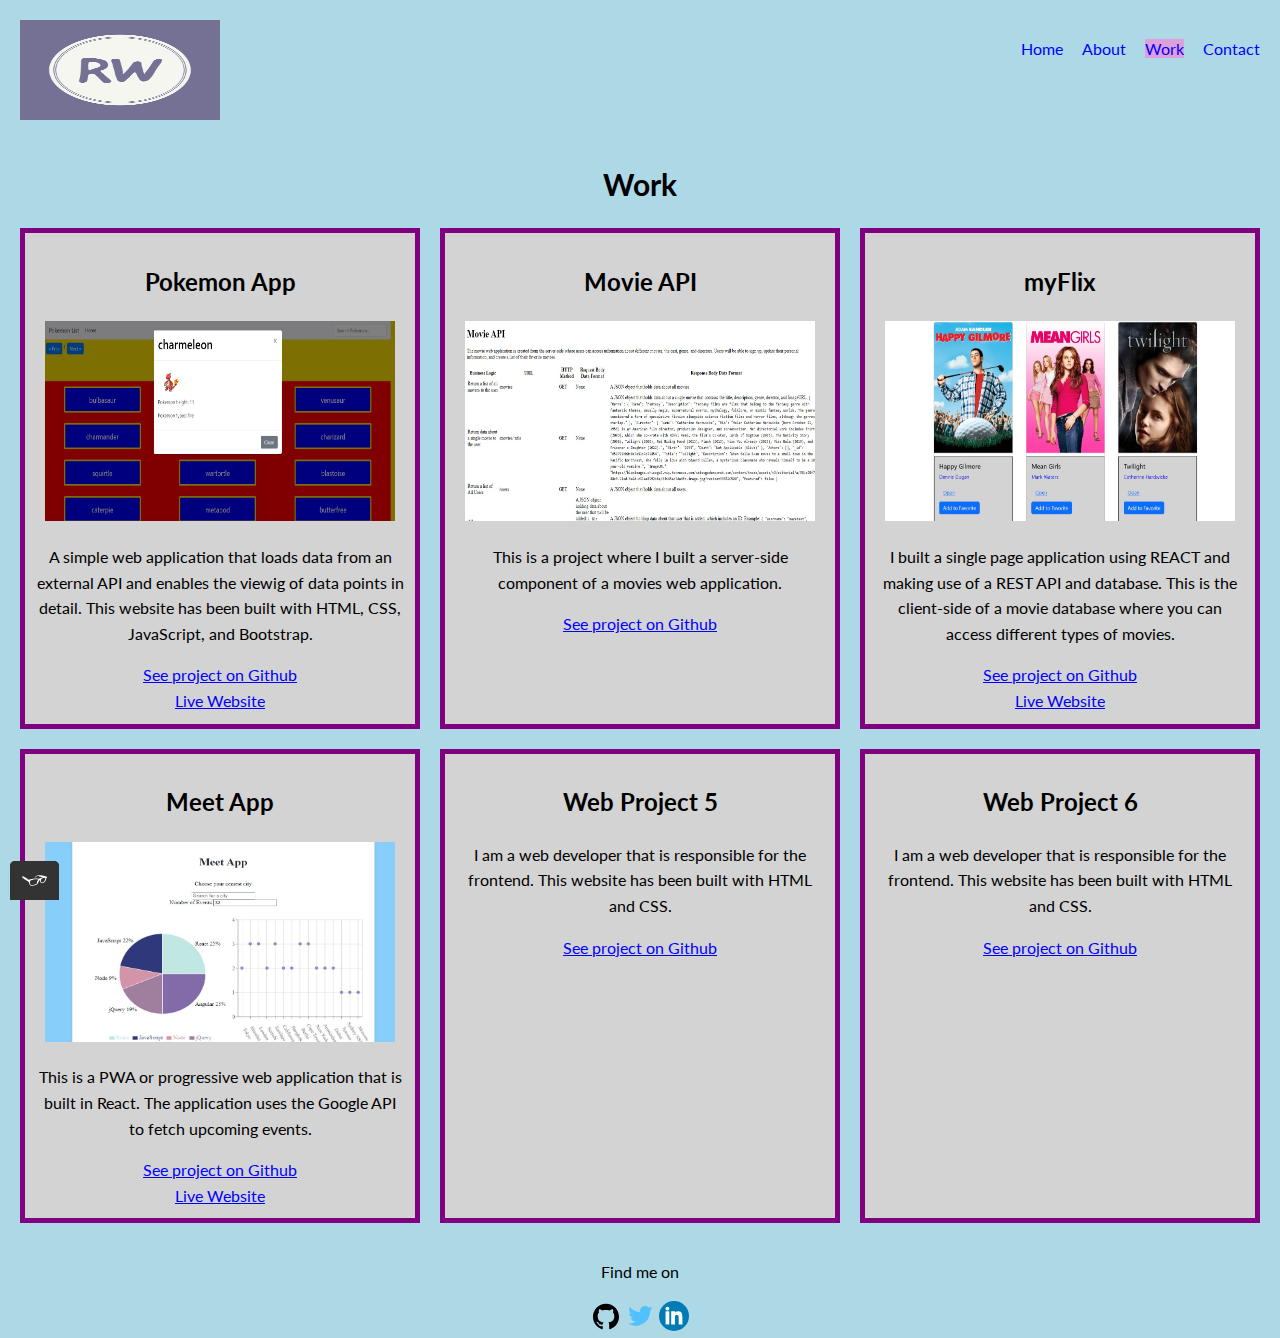
<file: work.html>
<!DOCTYPE html>
<html lang="en">

<head>
  <meta charset="UTF-8">
  <meta name="viewport" content="width=device-width, initial-scale=1.0">
  <title>Renee's World</title>
  <link rel="shortcut icon" href="img/rw_favicon.ico">
  <link rel="stylesheet" type="text/css" href="css/normalize.css">
  <link rel="preconnect" href="https://fonts.googleapis.com">
  <link rel="preconnect" href="https://fonts.gstatic.com" crossorigin>
  <link href="https://fonts.googleapis.com/css2?family=Lato:wght@400;700&display=swap" rel="stylesheet">
  <link rel="stylesheet" type="text/css" href="css/style.production.css">
</head>

<body>
  <header class="page-header">

    <img src="img/rw-logo-purple.jpeg" alt="Renee's World Logo" class="page-header__item">
    <nav class="main-navigation page-header__item">
      <ul role="menubar" class="navigation-list">
        <li role="presentation">
          <a href="index.html" role="menuitem" class="navigation-list__item">Home</a>
        </li>
        <li role="presentation">
          <a href="about.html" role="menuitem" class="navigation-list__item">About</a>
        </li>
        <li role="presentation">
          <a href="work.html" role="menuitem" class="navigation-list_item navigation-list_item--active">Work</a>
        </li>
        <li role="presentation">
          <a href="contact.html" role="menuitem" class="navigation-list__item">Contact</a>
        </li>

      </ul>

    </nav>
  </header>
  <section>
    <h1>Work</h1>
    <div class="grid">
      <div class="grid_item">
        <h2>Pokemon App</h2>
        <img src="/img/pokemon_app.jpg" alt="Pokemon App Screenshot" width="350" height="200">
        <p>A simple web application that loads data from an external API and enables the viewig of data points in
          detail. This website has been built with HTML, CSS,
          JavaScript, and Bootstrap.</p>
        <a href="https://github.com/rlunatrepczynski/simple-js-app.git">See project on Github</a><br>
        <a href="https://rlunatrepczynski.github.io/simple-js-app/">Live Website</a>
      </div>
      <div class="grid_item">
        <h2>Movie API</h2>
        <img src="/img/movie_api.jpg" alt="Movie API Screenshot" width="350" height="200">
        <p>This is a project where I built a server-side component of a movies web application.</p>
        <a href="https://github.com/rlunatrepczynski/movie-api.git">See project on Github</a>
      </div>
      <div class="grid_item">
        <h2>myFlix</h2>
        <img src="/img/myFlix.jpg" alt="myFlix Screenshot" width="350" height="200">
        <p>I built a single page application using REACT and making use of a REST API and database. This is the
          client-side of a movie database where you can access different types of movies.</p>
        <a href="https://github.com/rlunatrepczynski/myFlix-client.git">See project on Github</a><br>
        <a href="https://reneemovieflixapp.netlify.app/">Live Website</a>
      </div>
      <div class="grid_item">
        <h2>Meet App</h2>
        <img src="img/meet.jpg" alt="Meet Screenshot" width="350" height="200">
        <p>This is a PWA or progressive web application that is built in React. The application uses the Google API to
          fetch upcoming events.</p>
        <a href="https://github.com/rlunatrepczynski/meet.git">See project on Github</a><br>
        <a href="https://rlunatrepczynski.github.io/meet/">Live Website</a>
      </div>
      <div class="grid_item">
        <h2>Web Project 5</h2>
        <p>I am a web developer that is responsible for the frontend. This website has been built with HTML and CSS.</p>
        <a href="#">See project on Github</a>
      </div>
      <div class="grid_item">
        <h2>Web Project 6</h2>
        <p>I am a web developer that is responsible for the frontend. This website has been built with HTML and CSS.</p>
        <a href="#">See project on Github</a>
      </div>

    </div>
  </section>


  <footer class="page-footer">
    <p>Find me on</p>
    <div class="social-media">
      <a href="https://github.com/rlunatrepczynski/portfolio-website.git" target="_blank"><img src="img/Github.svg"
          alt="Github" class="social-media_item"></a>
      <a href="https:www.twitter.com/Capri2006" target="_blank"><img src="img/Twitter.svg" alt="Twitter"
          class="social-media_item"></a>
      <a href="https://www.linkedin.com/in/reneelunat" target="_blank"><img src="img/linkedln.svg" alt="Linkedln"
          class="social-media_item"></a>
    </div>
  </footer>
  <script src="js/tota11y.min.js"></script>

</body>

</html>
</file>
<file: css/style.production.css>
/*
* Prefixed by https://autoprefixer.github.io
* PostCSS: v8.4.14,
* Autoprefixer: v10.4.7
* Browsers: last 4 version
*/

/*
    Colors used
    Background color (Light Blue): #add8e6
    Text color (Black): #000000
    Primary Color (Blue): #0000ff
    Secondary Color (Purple): #800080

    */

body {
  background-color: #add8e6;
  color: #000;
  font-family: 'Lato', sans-serif;
  font-weight: 400;
  font-size: 16px;
  line-height: 1.6;
}

h1 {
  color: #000;
  font-size: 30px;
  font-weight: 700px;
  text-align: center;
}

h2 {
  color: #000;
  font-size: 24px;
  font-weight: 700px;
}

h3 {
  color: #000;
  font-size: 18px;
  font-weight: 700px;
}

p {
  text-align: center;
}

table {
  border: 2px solid black;
  margin: auto;
  text-align: center;
}

.code-div {
  text-align: center;
}

.about-div {
  margin: 75px;
}

.flex-container {
  display: flexbox;
  flex-direction: row;
  text-align: center;
}

.border-div {
  border: 5px solid purple;
  width: 500px;
  margin: auto;
  text-align: center;
}

.contact-portrait {
  width: 300px;
  margin: auto;
  text-align: center;
}

a {
  color: #00ff;
}

a:visited {
  color: #00ff;
}

a:hover {
  outline: 2px solid #00ff;
  text-decoration: none;
}

a:focus {
  outline: 2px solid #00ff;
  text-decoration: none;
}

a:active {
  color: red;
}

.button_div {
  text-align: center;
}

button {
  background: none;
  font-family: inherit;
  background-color: #00ff;
  font-size: 16px;
  color: #000;
  text-decoration: none;
  padding: 10px;
  border-radius: 2px;
  border-bottom: 2px solid rgba (0, 0, 0, 0.3);
}

button:hover,
button:focus {
  cursor: pointer;
  opacity: 0.8;
}

.button__secondary {
  background-color: #800080;
  color: #000;
}

.navigation-list_item--active {
  background-color: plum;
  text-decoration: none;
}

.profile__portrait {
  float: left;
  width: 250px;
  margin-right: 40px;
  border-radius: 50%;
}

.page-footer {
  clear: both;
  display: -webkit-box;
  display: -ms-flexbox;
  display: flex;
  -webkit-box-orient: vertical;
  -webkit-box-direction: normal;
  -ms-flex-direction: column;
  flex-direction: column;
  text-align: center;
}

.social-media_item {
  width: 30px;
  height: 30px;
}

.profile {
  max-width: 700px;
  margin: 0 auto;
}

* {
  -webkit-box-sizing: border-box;
  box-sizing: border-box;
}

.page-header {
  display: -webkit-box;
  display: -ms-flexbox;
  display: flex;
  width: 100%;
  padding: 20px;
}

.page-header__item {
  -webkit-box-flex: 0;
  -ms-flex: 0 1 200px;
  flex: 0 1 200px;
  height: 100px;
}

.page-header__item:last-child {
  -webkit-box-flex: 1;
  -ms-flex-positive: 1;
  flex-grow: 1;
  text-align: right;
}

.navigation-list {
  list-style-type: none;
}

.navigation-list li {
  display: inline-block;
  margin-left: 15px;
}

li a {
  text-decoration: none;
}

.grid {
  display: -ms-grid;
  display: grid;
  -ms-grid-columns: 1fr 20px 1fr 20px 1fr;
  grid-template-columns: 1fr 1fr 1fr;
  grid-gap: 20px;
  margin: 20px;
}

.grid_item {
  background-color: #d3d3d3;
  padding: 10px;
  text-align: center;
  border: 5px solid purple;
}

button,
.button {
  border: none;
  display: inline-block;
  font-family: inherit;
  background-color: #357b70;
  color: white;
  text-decoration: none;
  padding: 10px;
  border-radius: 3px;
  border-bottom: 2px solid rgba(0, 0, 0, 0.3);
  -webkit-transition: opacity 0.2s;
  -o-transition: opacity 0.2s;
  transition: opacity 0.2s;
}

button:hover,
button:focus,
.button:hover,
.button:focus {
  cursor: pointer;
  opacity: 0.8;
}

@-webkit-keyframes color-change {
  0% {
    fill: #edc655;
  }

  50% {
    fill: #fcffad;
  }

  100% {
    fill: #f76414;
  }
}

@keyframes color-change {
  0% {
    fill: #edc655;
  }

  50% {
    fill: #fcffad;
  }

  100% {
    fill: #f76414;
  }
}

.sun {
  -webkit-animation-duration: 4s;
  animation-duration: 4s;
  -webkit-animation-name: color-change;
  animation-name: color-change;
  -webkit-animation-iteration-count: infinite;
  animation-iteration-count: infinite;
  -webkit-animation-direction: alternate;
  animation-direction: alternate;
  -webkit-animation-timing-function: linear;
  animation-timing-function: linear;
}

/* short version for .sun
    .sun {
        animation: 4s color-change infinite alternate linear;
      } */

@-webkit-keyframes cloud-move {
  from {
    -webkit-transform: translate(0, 50px);
    transform: translate(0, 50px);
  }

  to {
    -webkit-transform: translate(200px, 50px);
    transform: translate(200px, 50px);
  }
}

@keyframes cloud-move {
  from {
    -webkit-transform: translate(0, 50px);
    transform: translate(0, 50px);
  }

  to {
    -webkit-transform: translate(200px, 50px);
    transform: translate(200px, 50px);
  }
}

.cloud-front {
  -webkit-animation-duration: 30s;
  animation-duration: 30s;
  -webkit-animation-name: cloud-move;
  animation-name: cloud-move;
  -webkit-animation-iteration-count: infinite;
  animation-iteration-count: infinite;
  -webkit-animation-direction: alternate;
  animation-direction: alternate;
  -webkit-animation-timing-function: linear;
  animation-timing-function: linear;
}

/* Or the short way:
    .cloud-front {
      animation: 30s cloud-move infinite alternate linear;
    } */

@-webkit-keyframes cloud-move-reverse {
  from {
    -webkit-transform: translate(446px, 48px);
    transform: translate(446px, 48px);
  }

  to {
    -webkit-transform: translate(100px, 48px);
    transform: translate(100px, 48px);
  }
}

@keyframes cloud-move-reverse {
  from {
    -webkit-transform: translate(446px, 48px);
    transform: translate(446px, 48px);
  }

  to {
    -webkit-transform: translate(100px, 48px);
    transform: translate(100px, 48px);
  }
}

.cloud-back {
  -webkit-animation: 34s cloud-move-reverse infinite alternate linear;
  animation: 34s cloud-move-reverse infinite alternate linear;
}

@media all and (max-width: 500px) {
  .grid {
    -ms-grid-columns: 1fr;
    grid-template-columns: 1fr;
  }
}

@media all and (min-width: 500px) and (max-width: 750px) {
  .grid {
    -ms-grid-columns: 1fr 20px 1fr;
    grid-template-columns: 1fr 1fr;
  }
}

@media all and (max-width: 750px) {
  .grid {
    grid-gap: 10px;
  }

  .grid__item:last-child {
    grid-column: auto / auto;
    grid-row: auto / auto;
  }

  h1 {
    font-size: 22px;
  }
}

@media screen and (max-width: 750px) {
  body {
    background-color: magenta;
  }
}

@media screen and (max-width: 500px) {
  body {
    background-color: green;
  }
}

@media screen and (max-width: 300px) {
  body {
    background-color: orange;
  }
}
</file>
